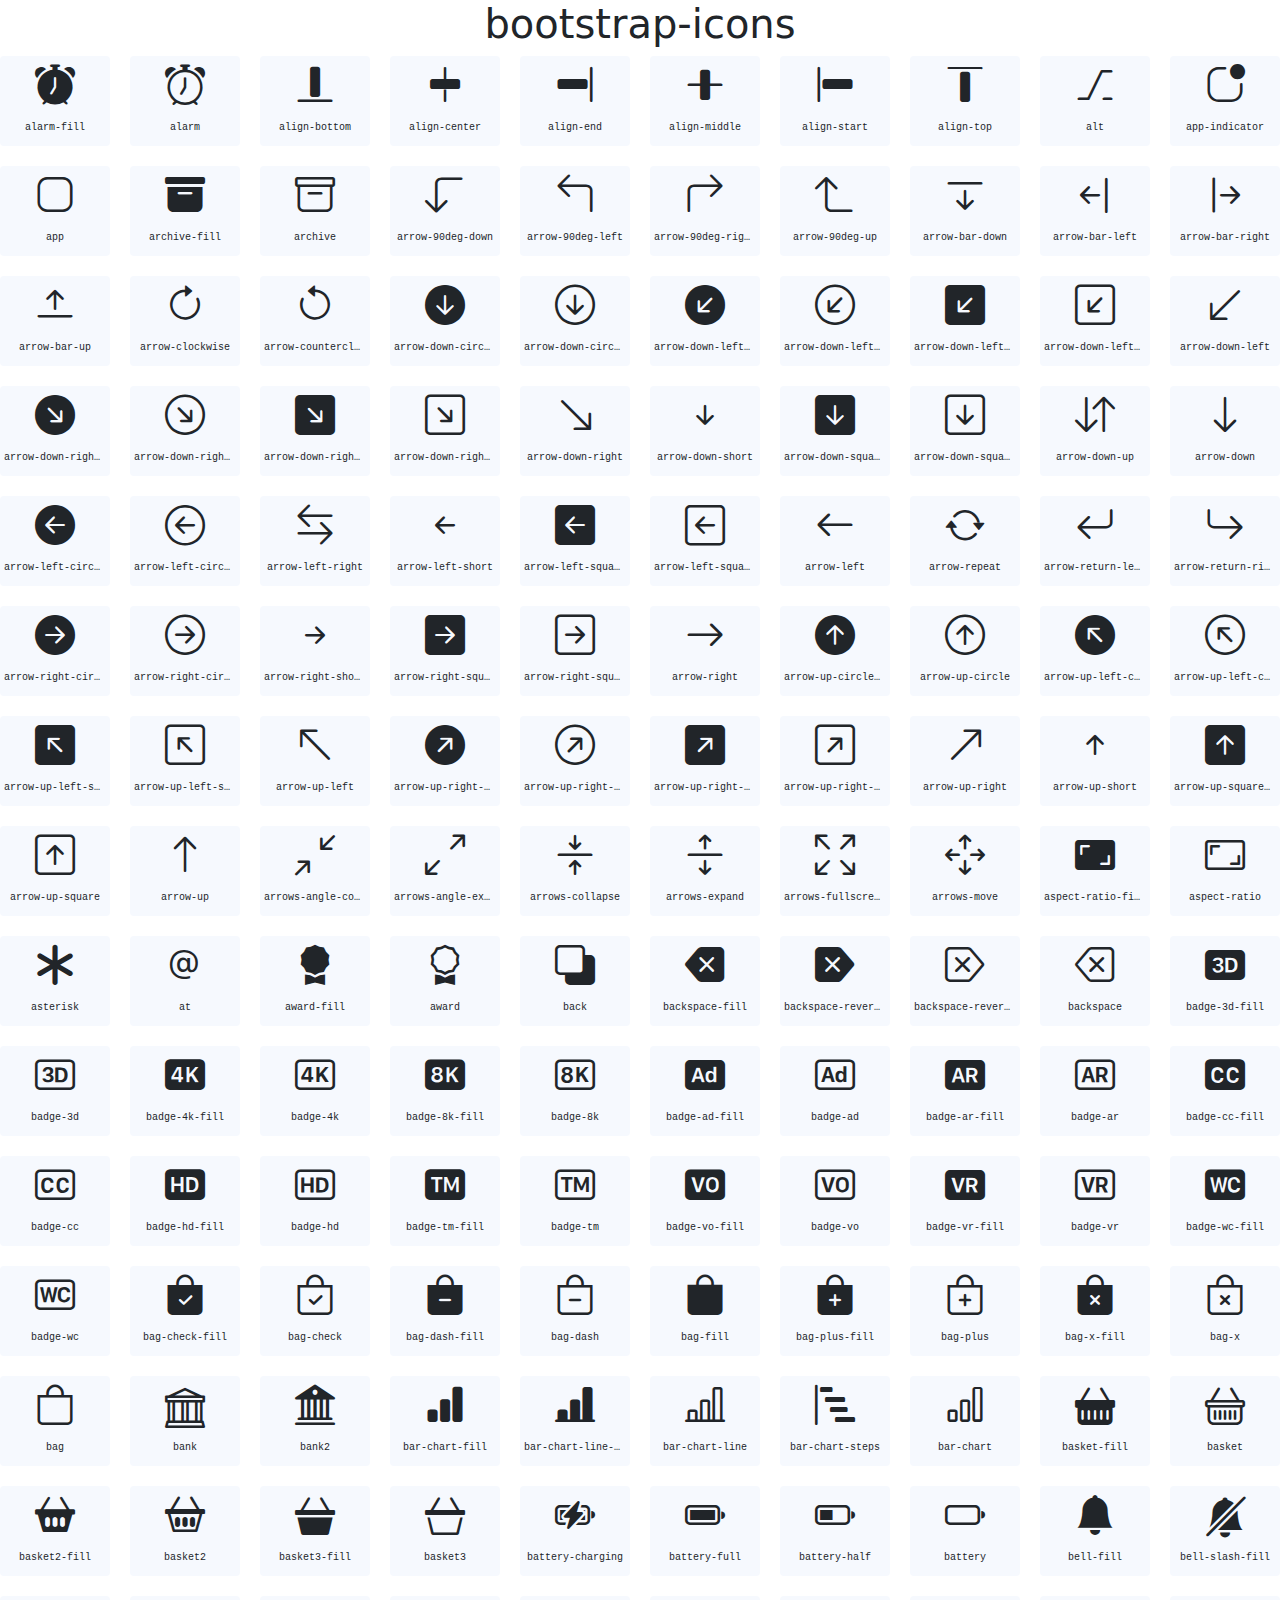
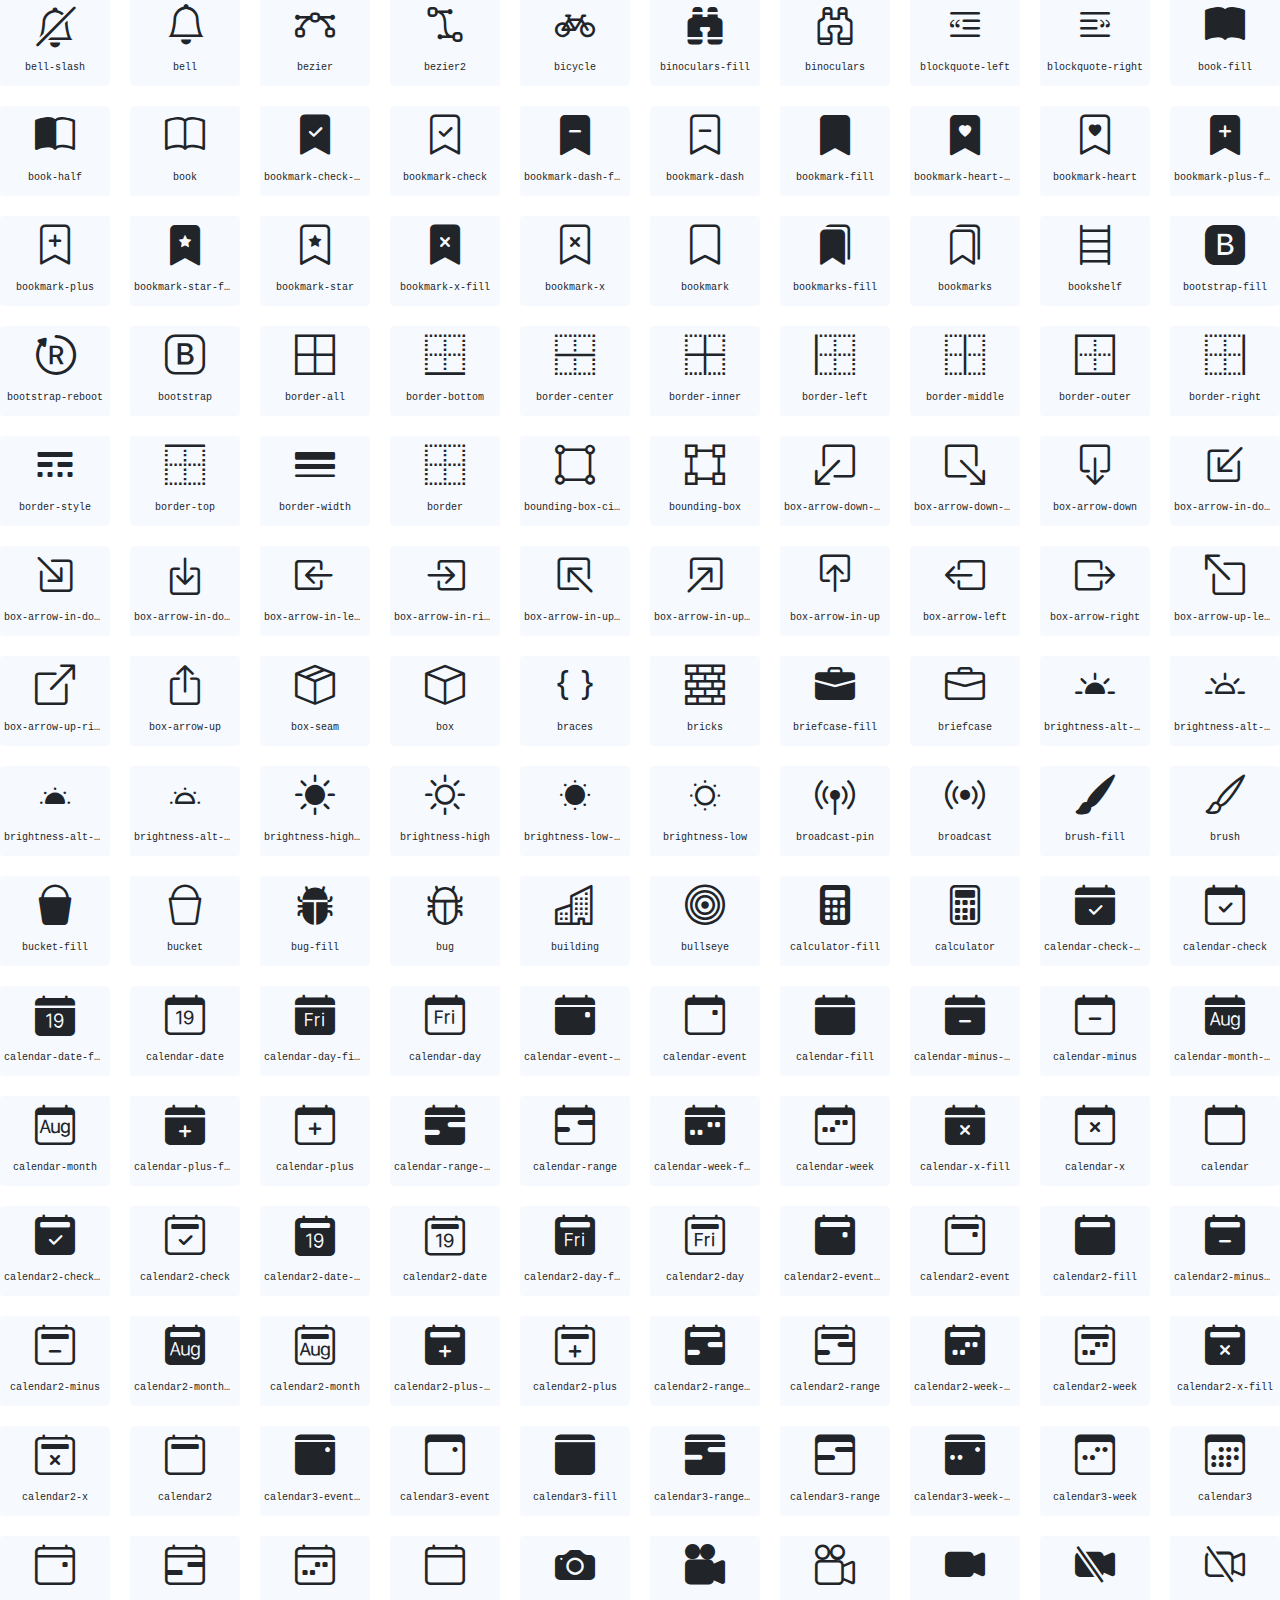
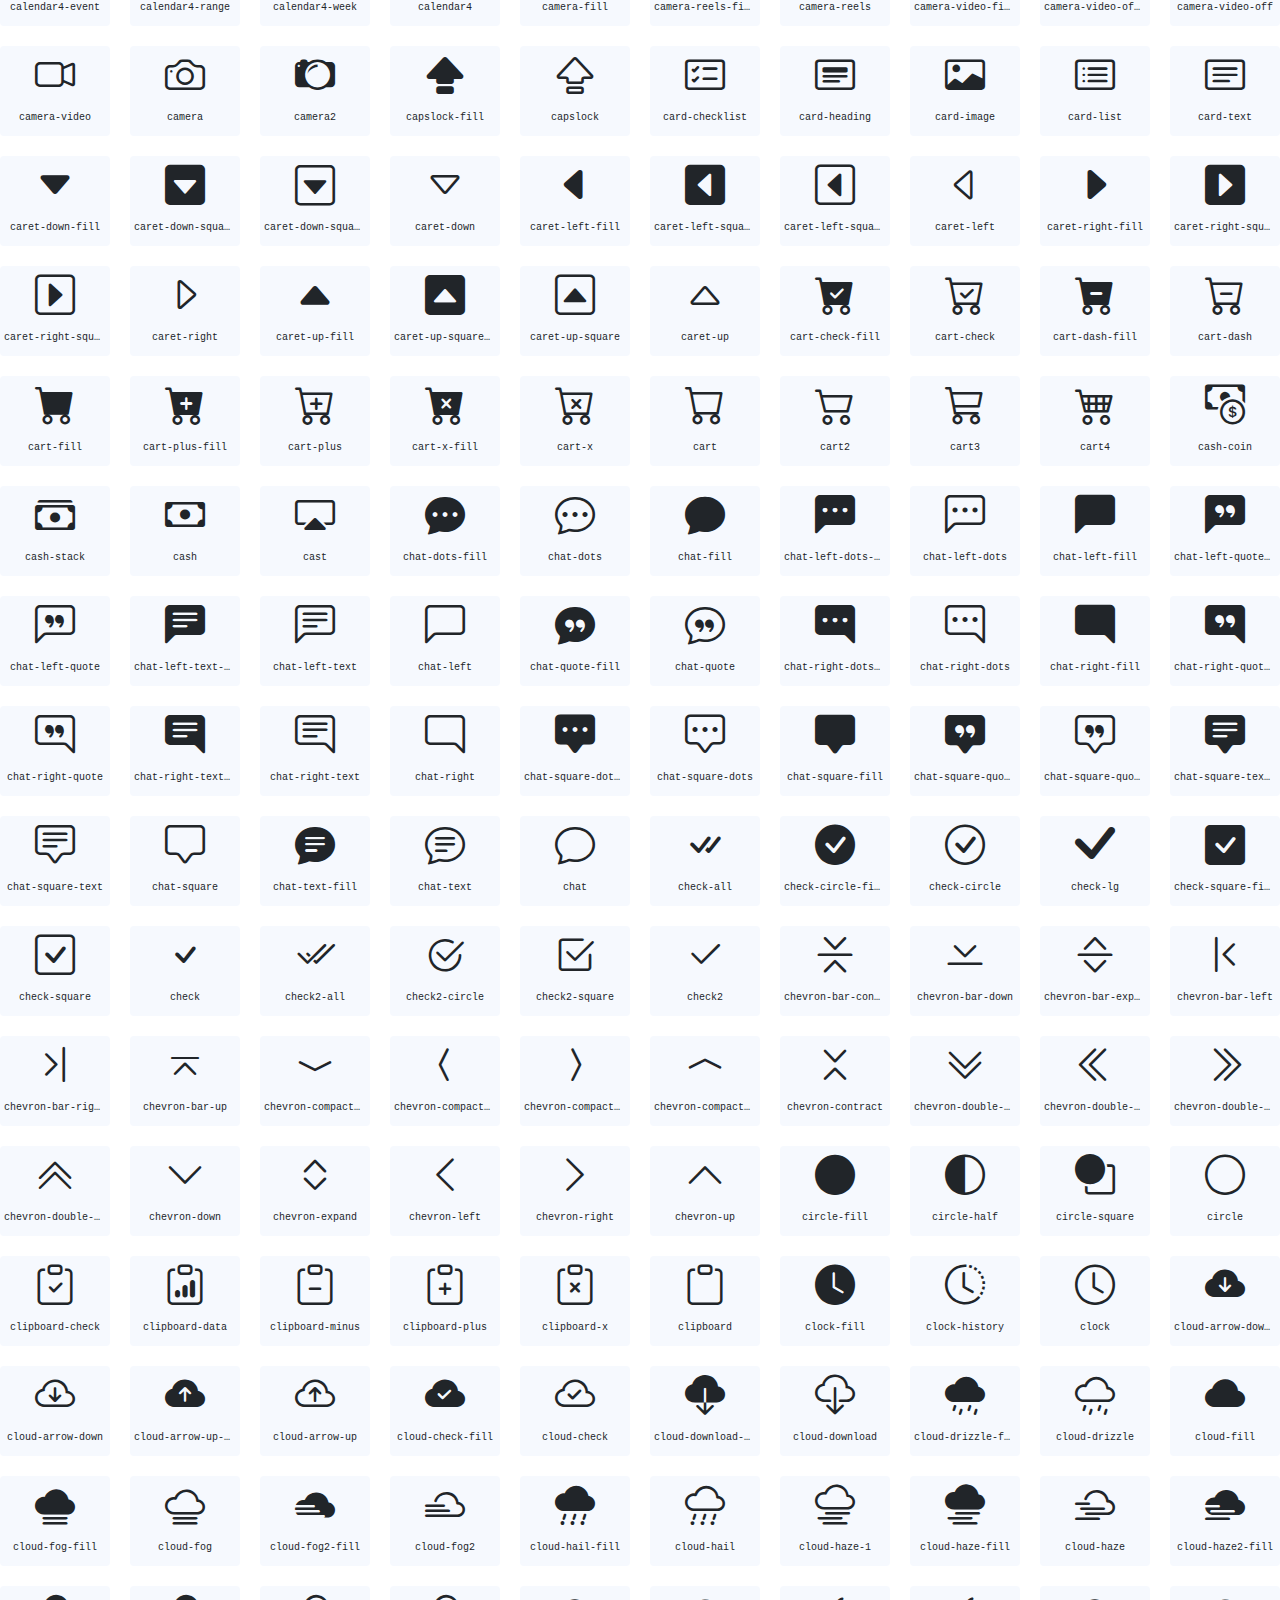
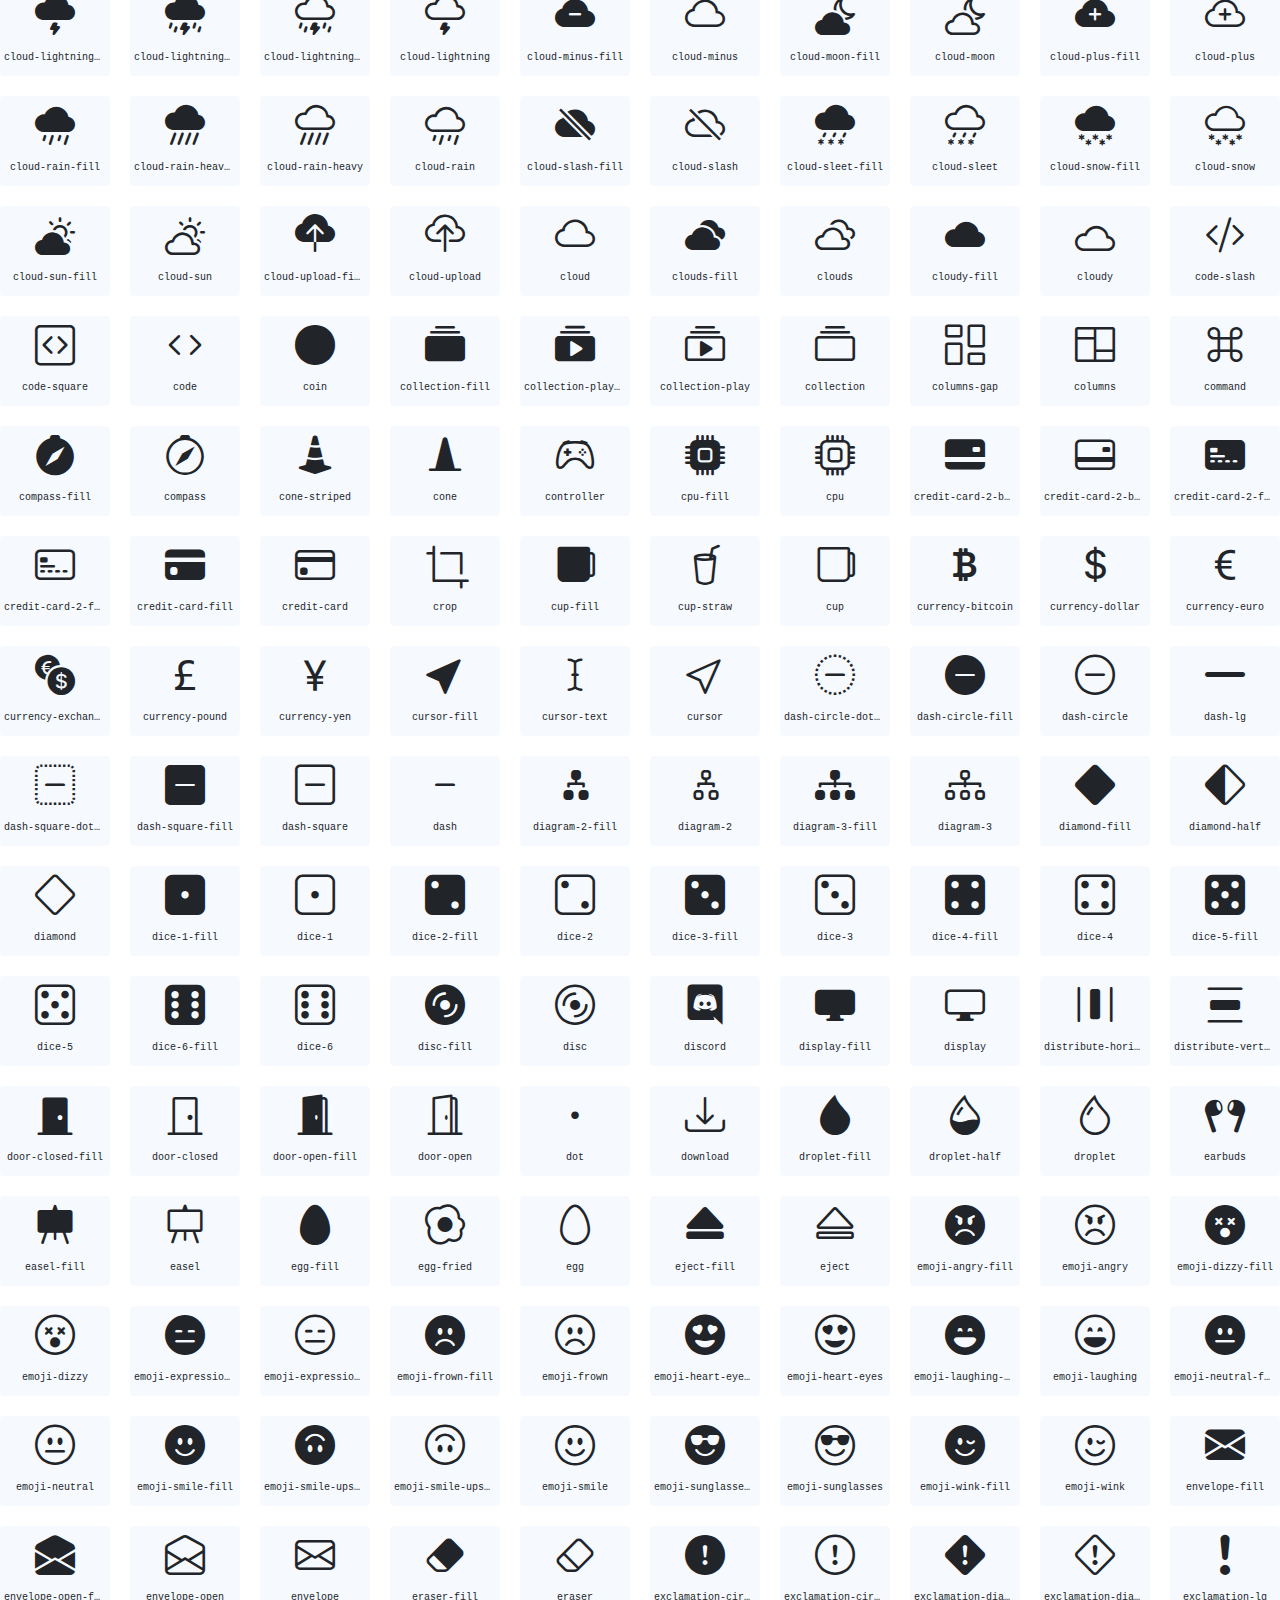
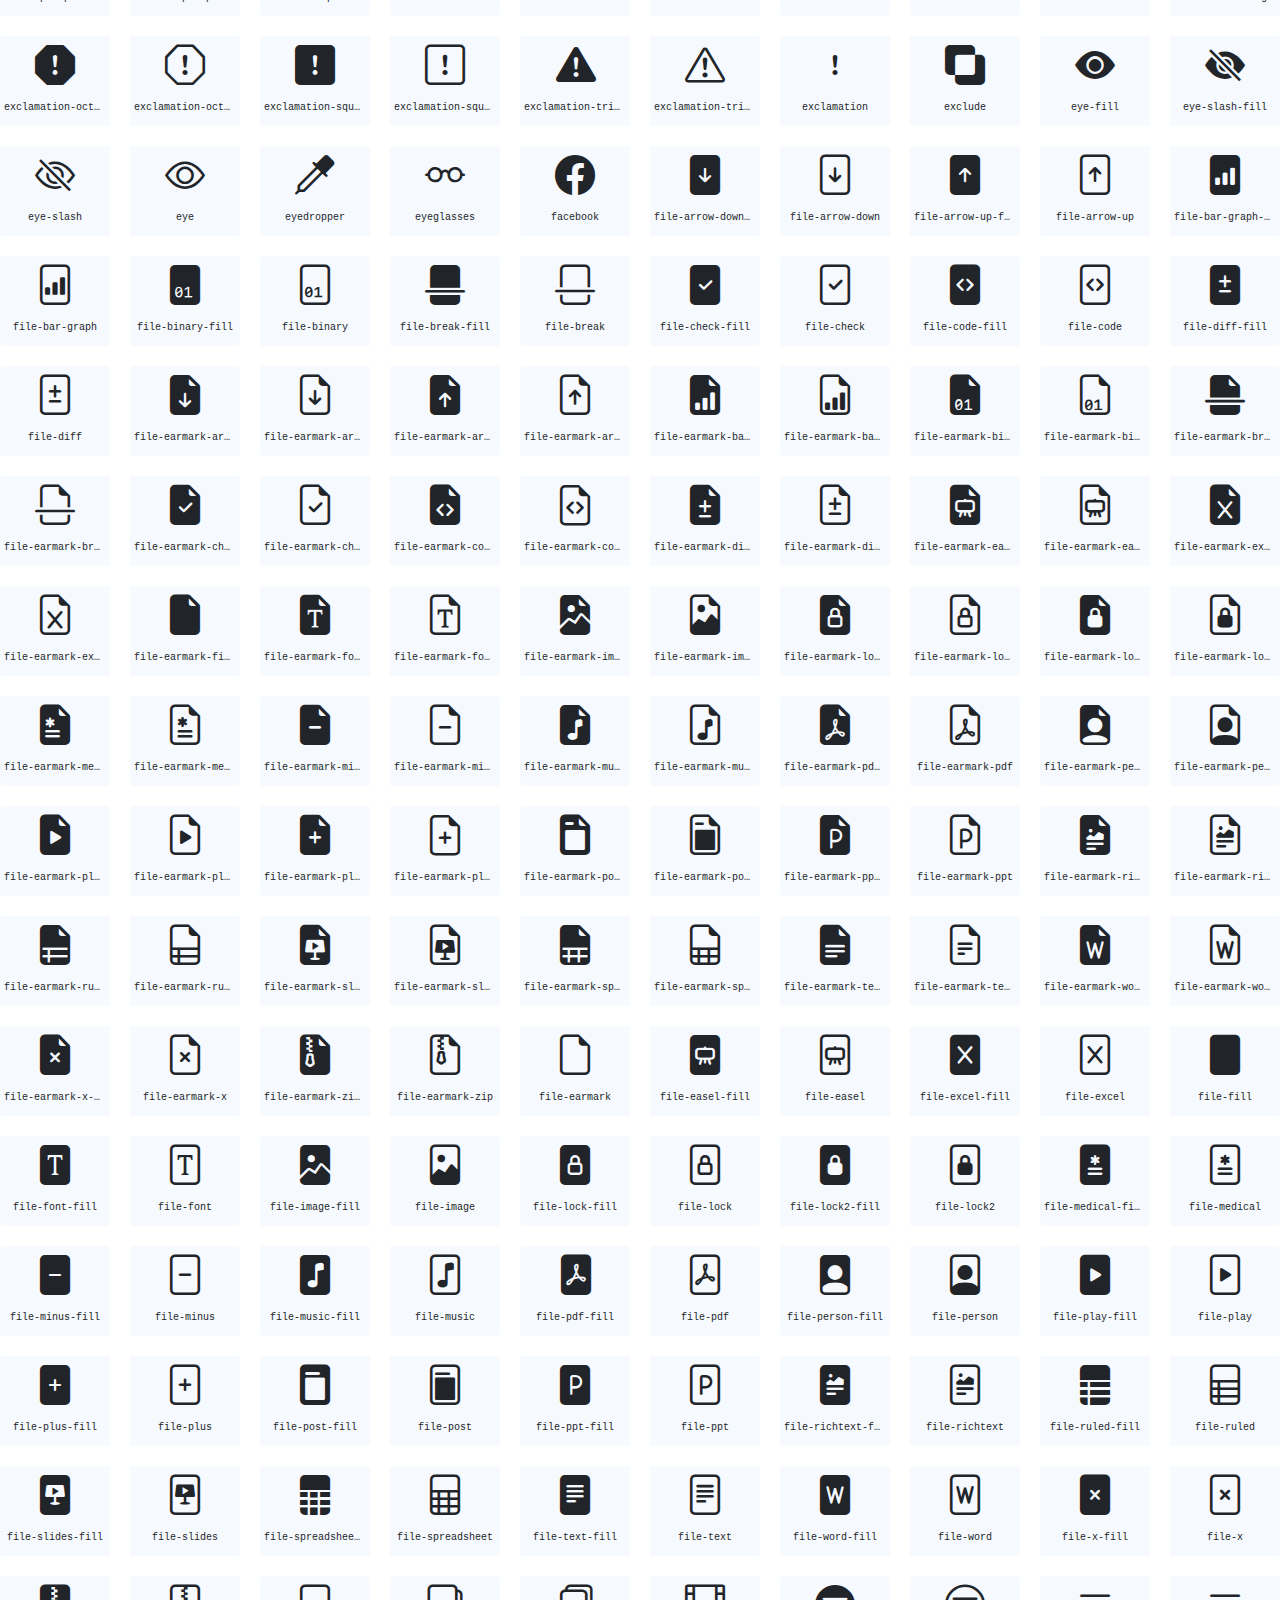
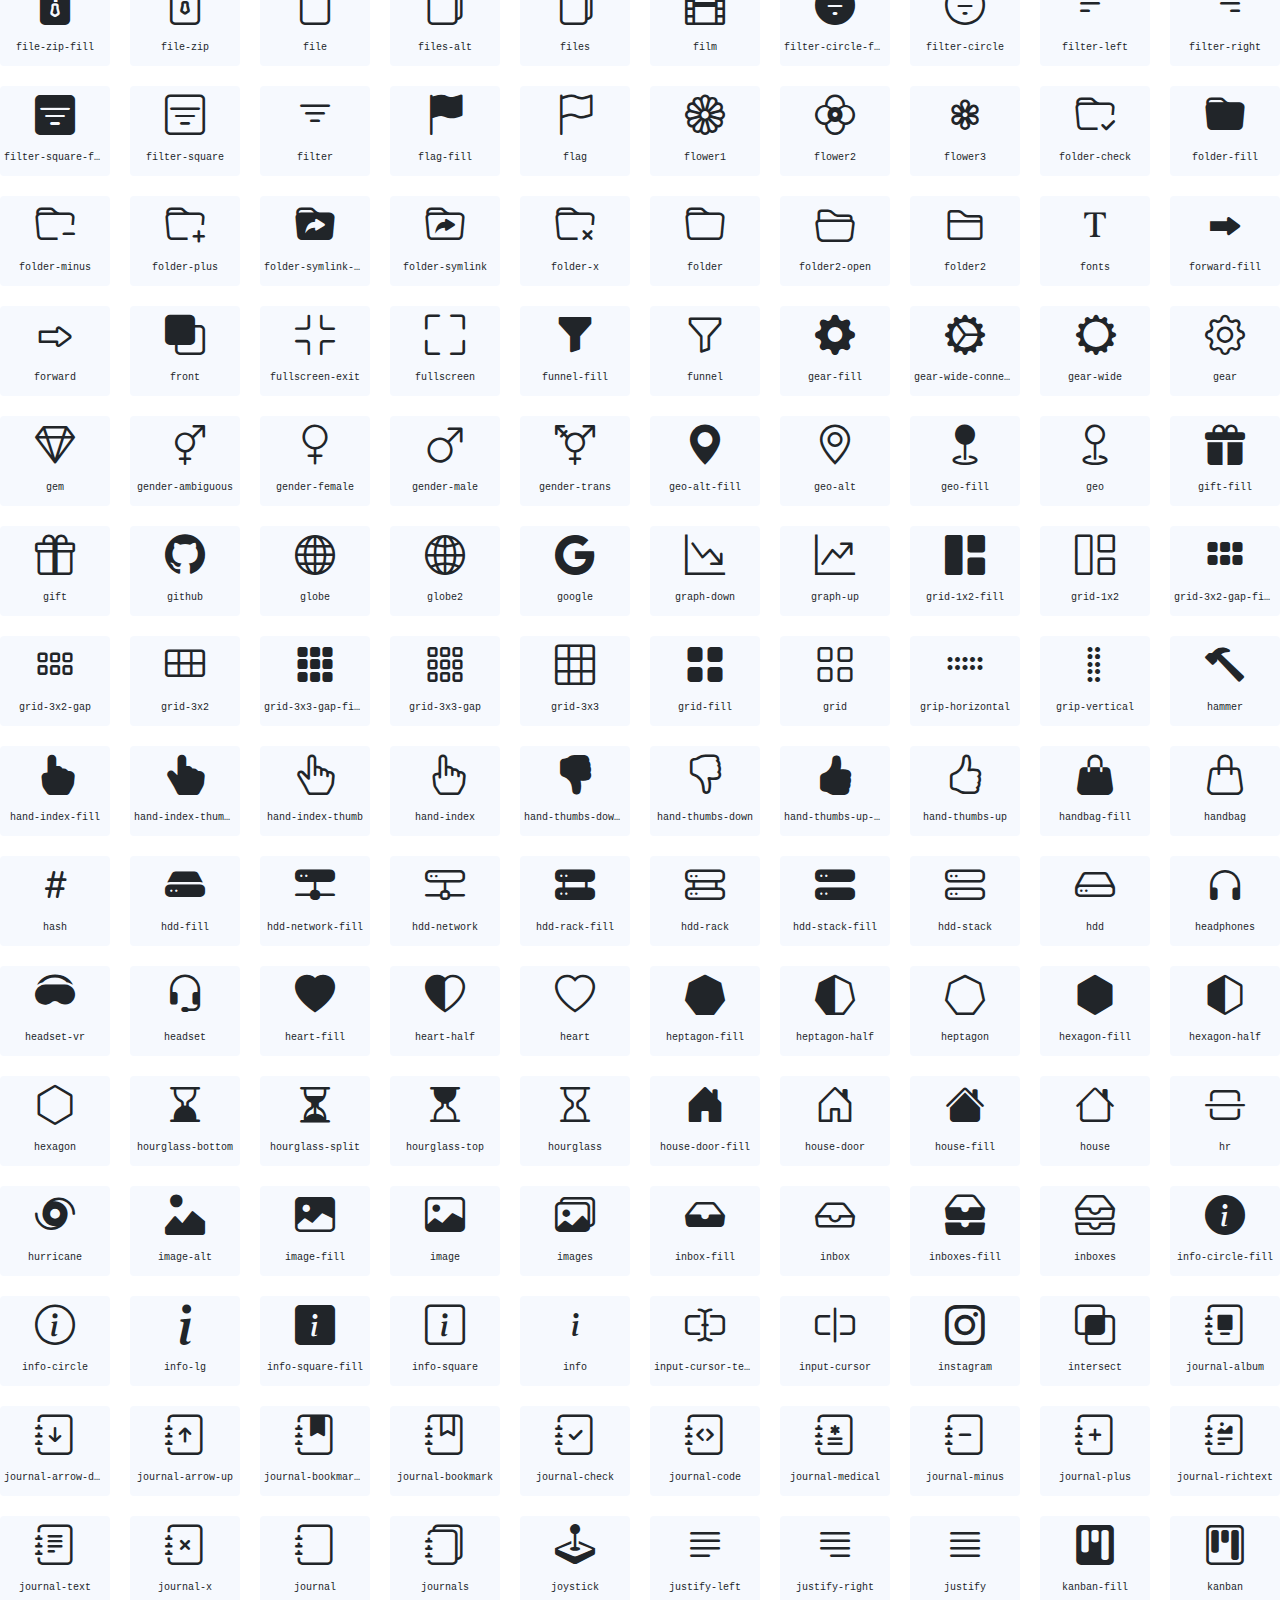
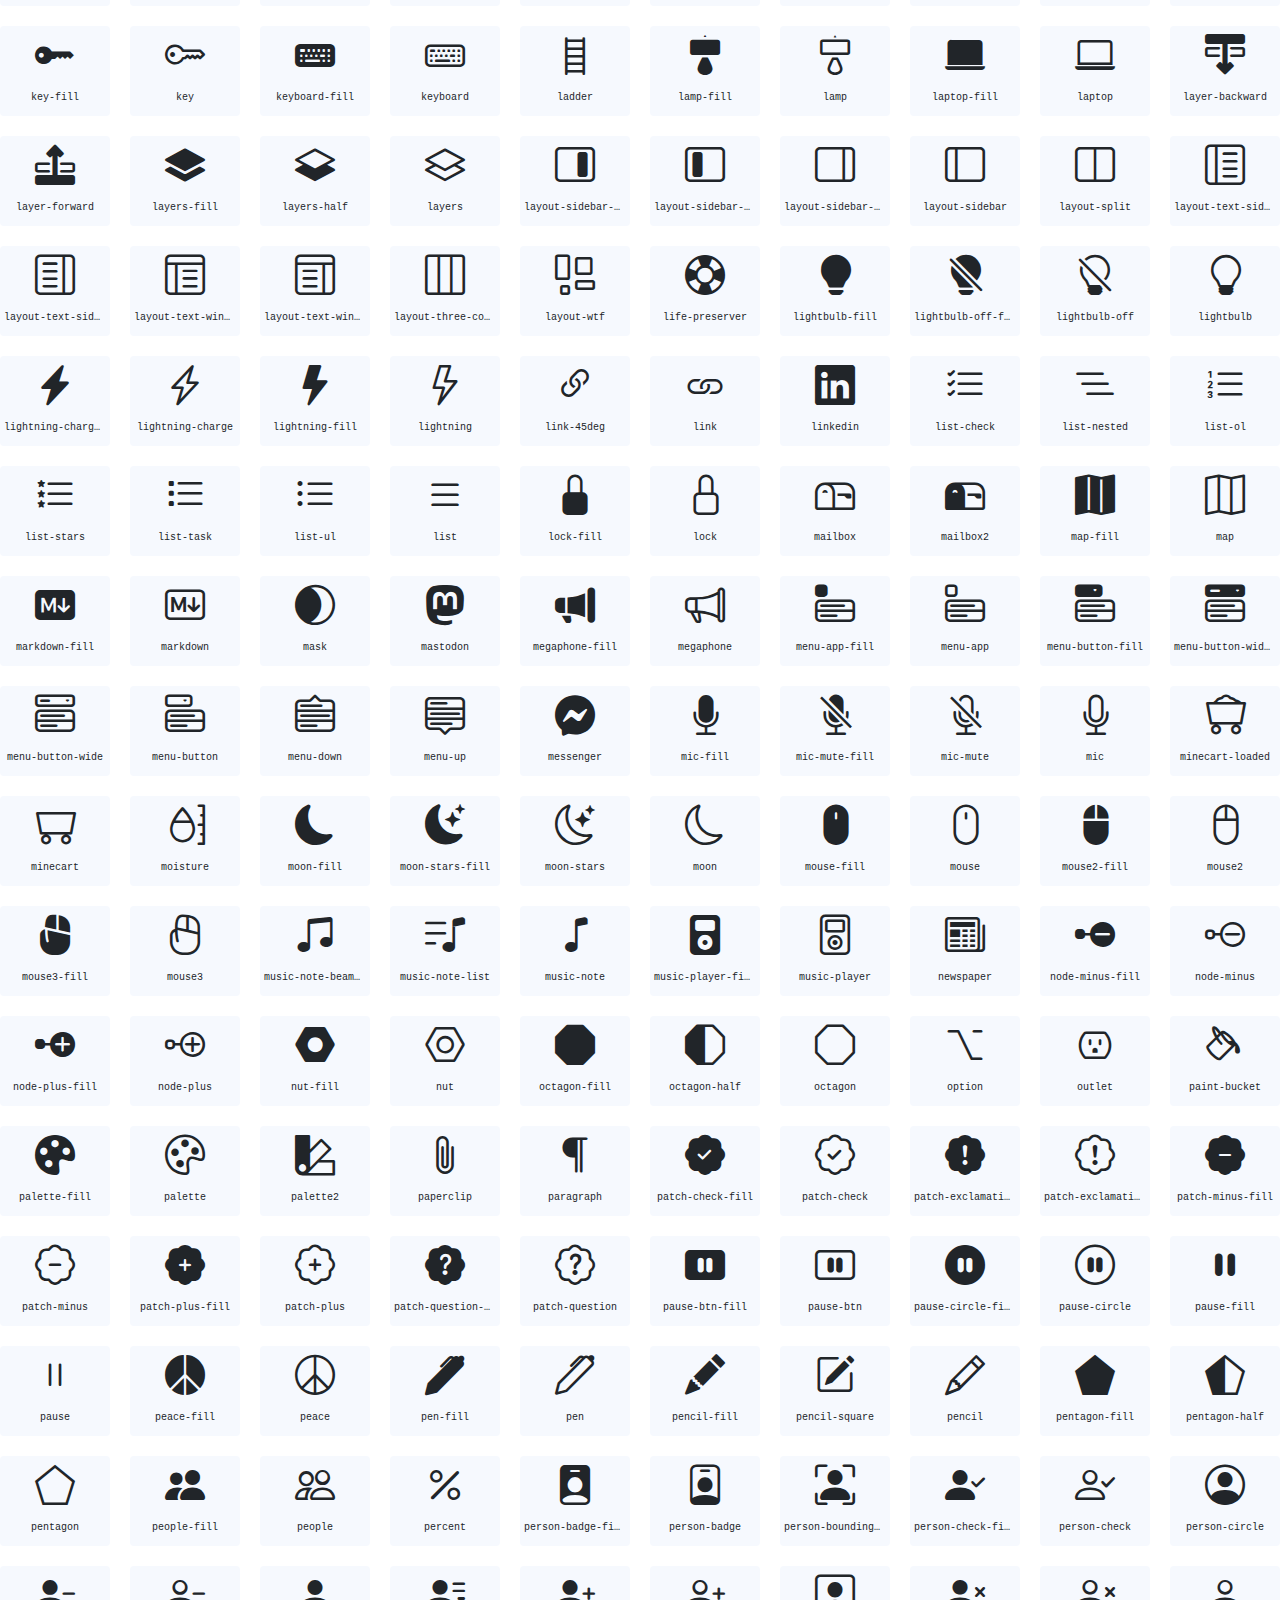
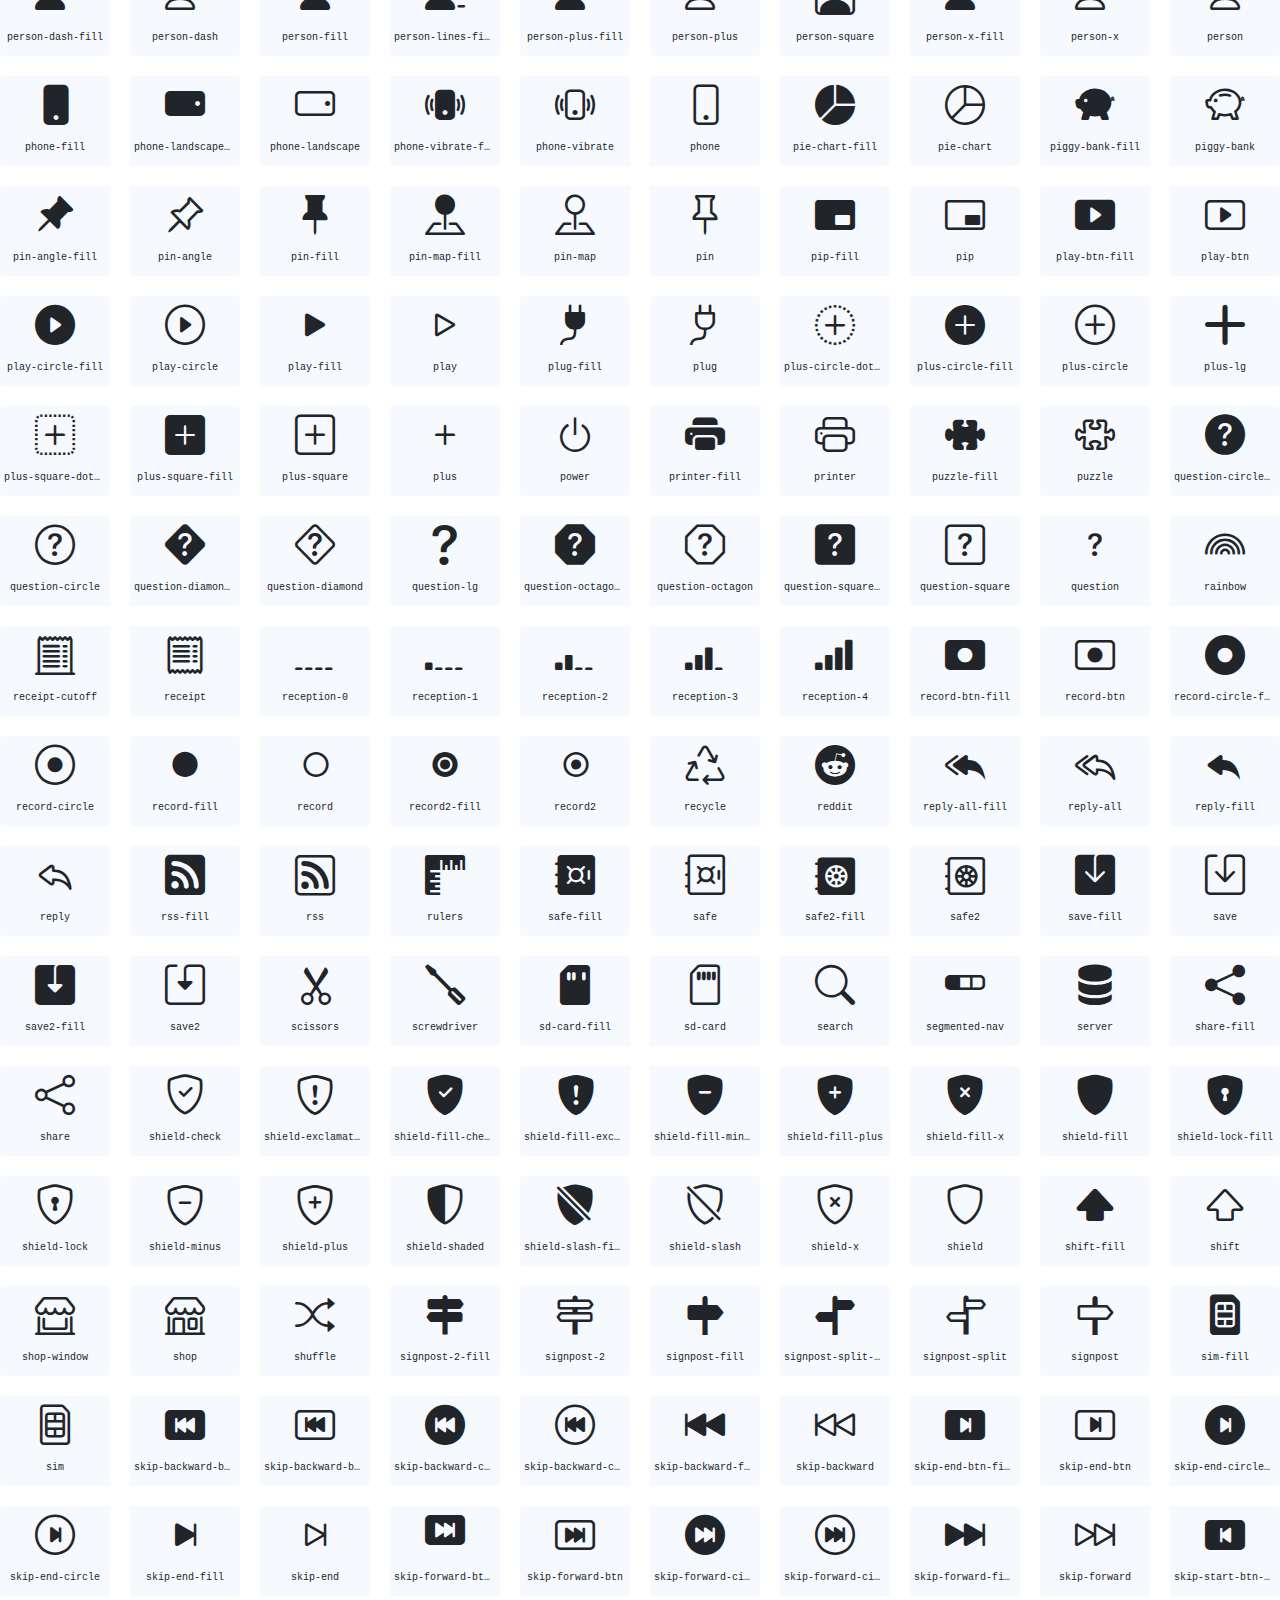
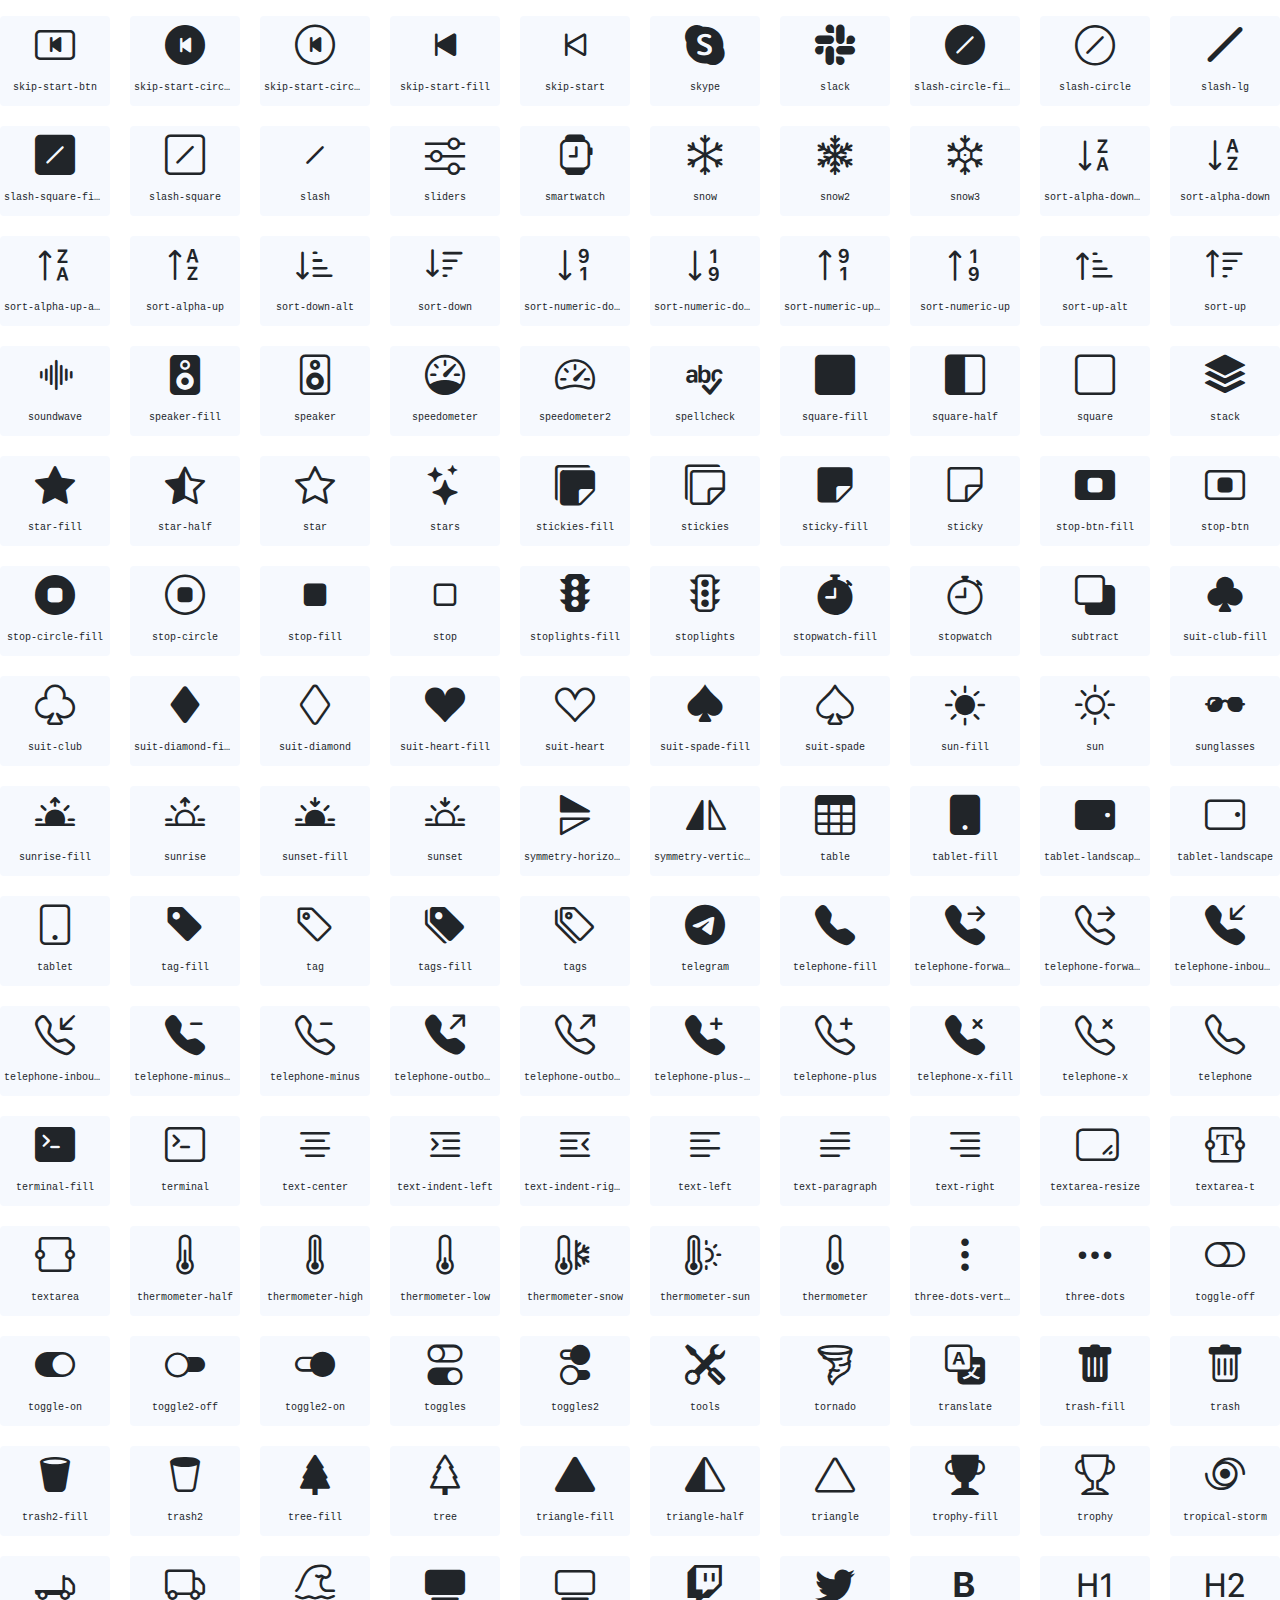
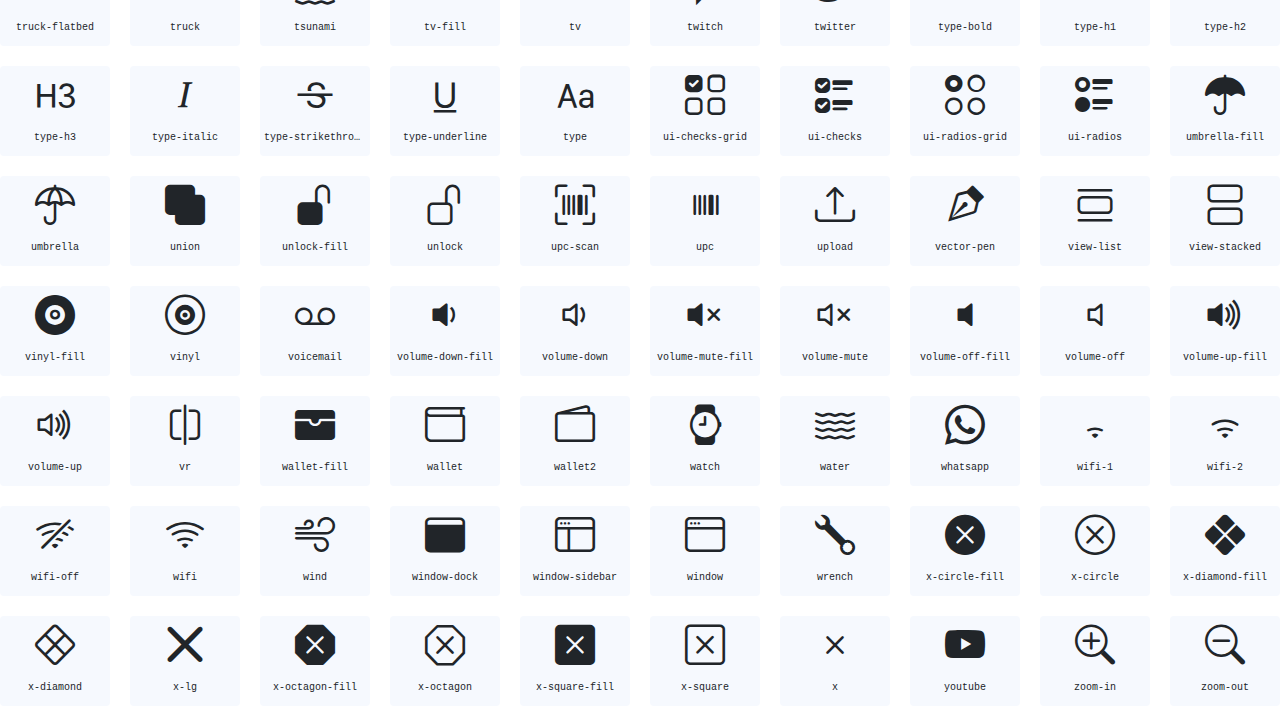
<file: ca/assets/vendor/bootstrap-icons/index.html>
<!doctype html>
<html lang="en">
<head>
  <meta charset="utf-8">
  <title>bootstrap-icons</title>

  <style>
    .icons {
      display: grid;
      max-width: 100%;
      grid-template-columns: repeat(auto-fit, minmax(100px, 1fr) );
      gap: 1.25rem;
    }
    .icon {
      background-color: var(--bs-light);
      border-radius: .25rem;
    }
    .bi {
      margin: .25rem;
      font-size: 2.5rem;
    }
    .label {
      font-family: var(--bs-font-monospace);
    }
    .label {
      display: inline-block;
      width: 100%;
      overflow: hidden;
      padding: .25rem;
      font-size: .625rem;
      text-overflow: ellipsis;
      white-space: nowrap;
    }
  </style>

  <link rel="stylesheet" href="/assets/css/bootstrap.min.css">
  <link rel="stylesheet" href="bootstrap-icons.css">
</head>
<body class="text-center">

  <h1>bootstrap-icons</h1>

  <div class="icons">
    <div class="icon">
      <i class="bi bi-alarm-fill"></i>
      <div class="label">alarm-fill</div>
    </div>
    <div class="icon">
      <i class="bi bi-alarm"></i>
      <div class="label">alarm</div>
    </div>
    <div class="icon">
      <i class="bi bi-align-bottom"></i>
      <div class="label">align-bottom</div>
    </div>
    <div class="icon">
      <i class="bi bi-align-center"></i>
      <div class="label">align-center</div>
    </div>
    <div class="icon">
      <i class="bi bi-align-end"></i>
      <div class="label">align-end</div>
    </div>
    <div class="icon">
      <i class="bi bi-align-middle"></i>
      <div class="label">align-middle</div>
    </div>
    <div class="icon">
      <i class="bi bi-align-start"></i>
      <div class="label">align-start</div>
    </div>
    <div class="icon">
      <i class="bi bi-align-top"></i>
      <div class="label">align-top</div>
    </div>
    <div class="icon">
      <i class="bi bi-alt"></i>
      <div class="label">alt</div>
    </div>
    <div class="icon">
      <i class="bi bi-app-indicator"></i>
      <div class="label">app-indicator</div>
    </div>
    <div class="icon">
      <i class="bi bi-app"></i>
      <div class="label">app</div>
    </div>
    <div class="icon">
      <i class="bi bi-archive-fill"></i>
      <div class="label">archive-fill</div>
    </div>
    <div class="icon">
      <i class="bi bi-archive"></i>
      <div class="label">archive</div>
    </div>
    <div class="icon">
      <i class="bi bi-arrow-90deg-down"></i>
      <div class="label">arrow-90deg-down</div>
    </div>
    <div class="icon">
      <i class="bi bi-arrow-90deg-left"></i>
      <div class="label">arrow-90deg-left</div>
    </div>
    <div class="icon">
      <i class="bi bi-arrow-90deg-right"></i>
      <div class="label">arrow-90deg-right</div>
    </div>
    <div class="icon">
      <i class="bi bi-arrow-90deg-up"></i>
      <div class="label">arrow-90deg-up</div>
    </div>
    <div class="icon">
      <i class="bi bi-arrow-bar-down"></i>
      <div class="label">arrow-bar-down</div>
    </div>
    <div class="icon">
      <i class="bi bi-arrow-bar-left"></i>
      <div class="label">arrow-bar-left</div>
    </div>
    <div class="icon">
      <i class="bi bi-arrow-bar-right"></i>
      <div class="label">arrow-bar-right</div>
    </div>
    <div class="icon">
      <i class="bi bi-arrow-bar-up"></i>
      <div class="label">arrow-bar-up</div>
    </div>
    <div class="icon">
      <i class="bi bi-arrow-clockwise"></i>
      <div class="label">arrow-clockwise</div>
    </div>
    <div class="icon">
      <i class="bi bi-arrow-counterclockwise"></i>
      <div class="label">arrow-counterclockwise</div>
    </div>
    <div class="icon">
      <i class="bi bi-arrow-down-circle-fill"></i>
      <div class="label">arrow-down-circle-fill</div>
    </div>
    <div class="icon">
      <i class="bi bi-arrow-down-circle"></i>
      <div class="label">arrow-down-circle</div>
    </div>
    <div class="icon">
      <i class="bi bi-arrow-down-left-circle-fill"></i>
      <div class="label">arrow-down-left-circle-fill</div>
    </div>
    <div class="icon">
      <i class="bi bi-arrow-down-left-circle"></i>
      <div class="label">arrow-down-left-circle</div>
    </div>
    <div class="icon">
      <i class="bi bi-arrow-down-left-square-fill"></i>
      <div class="label">arrow-down-left-square-fill</div>
    </div>
    <div class="icon">
      <i class="bi bi-arrow-down-left-square"></i>
      <div class="label">arrow-down-left-square</div>
    </div>
    <div class="icon">
      <i class="bi bi-arrow-down-left"></i>
      <div class="label">arrow-down-left</div>
    </div>
    <div class="icon">
      <i class="bi bi-arrow-down-right-circle-fill"></i>
      <div class="label">arrow-down-right-circle-fill</div>
    </div>
    <div class="icon">
      <i class="bi bi-arrow-down-right-circle"></i>
      <div class="label">arrow-down-right-circle</div>
    </div>
    <div class="icon">
      <i class="bi bi-arrow-down-right-square-fill"></i>
      <div class="label">arrow-down-right-square-fill</div>
    </div>
    <div class="icon">
      <i class="bi bi-arrow-down-right-square"></i>
      <div class="label">arrow-down-right-square</div>
    </div>
    <div class="icon">
      <i class="bi bi-arrow-down-right"></i>
      <div class="label">arrow-down-right</div>
    </div>
    <div class="icon">
      <i class="bi bi-arrow-down-short"></i>
      <div class="label">arrow-down-short</div>
    </div>
    <div class="icon">
      <i class="bi bi-arrow-down-square-fill"></i>
      <div class="label">arrow-down-square-fill</div>
    </div>
    <div class="icon">
      <i class="bi bi-arrow-down-square"></i>
      <div class="label">arrow-down-square</div>
    </div>
    <div class="icon">
      <i class="bi bi-arrow-down-up"></i>
      <div class="label">arrow-down-up</div>
    </div>
    <div class="icon">
      <i class="bi bi-arrow-down"></i>
      <div class="label">arrow-down</div>
    </div>
    <div class="icon">
      <i class="bi bi-arrow-left-circle-fill"></i>
      <div class="label">arrow-left-circle-fill</div>
    </div>
    <div class="icon">
      <i class="bi bi-arrow-left-circle"></i>
      <div class="label">arrow-left-circle</div>
    </div>
    <div class="icon">
      <i class="bi bi-arrow-left-right"></i>
      <div class="label">arrow-left-right</div>
    </div>
    <div class="icon">
      <i class="bi bi-arrow-left-short"></i>
      <div class="label">arrow-left-short</div>
    </div>
    <div class="icon">
      <i class="bi bi-arrow-left-square-fill"></i>
      <div class="label">arrow-left-square-fill</div>
    </div>
    <div class="icon">
      <i class="bi bi-arrow-left-square"></i>
      <div class="label">arrow-left-square</div>
    </div>
    <div class="icon">
      <i class="bi bi-arrow-left"></i>
      <div class="label">arrow-left</div>
    </div>
    <div class="icon">
      <i class="bi bi-arrow-repeat"></i>
      <div class="label">arrow-repeat</div>
    </div>
    <div class="icon">
      <i class="bi bi-arrow-return-left"></i>
      <div class="label">arrow-return-left</div>
    </div>
    <div class="icon">
      <i class="bi bi-arrow-return-right"></i>
      <div class="label">arrow-return-right</div>
    </div>
    <div class="icon">
      <i class="bi bi-arrow-right-circle-fill"></i>
      <div class="label">arrow-right-circle-fill</div>
    </div>
    <div class="icon">
      <i class="bi bi-arrow-right-circle"></i>
      <div class="label">arrow-right-circle</div>
    </div>
    <div class="icon">
      <i class="bi bi-arrow-right-short"></i>
      <div class="label">arrow-right-short</div>
    </div>
    <div class="icon">
      <i class="bi bi-arrow-right-square-fill"></i>
      <div class="label">arrow-right-square-fill</div>
    </div>
    <div class="icon">
      <i class="bi bi-arrow-right-square"></i>
      <div class="label">arrow-right-square</div>
    </div>
    <div class="icon">
      <i class="bi bi-arrow-right"></i>
      <div class="label">arrow-right</div>
    </div>
    <div class="icon">
      <i class="bi bi-arrow-up-circle-fill"></i>
      <div class="label">arrow-up-circle-fill</div>
    </div>
    <div class="icon">
      <i class="bi bi-arrow-up-circle"></i>
      <div class="label">arrow-up-circle</div>
    </div>
    <div class="icon">
      <i class="bi bi-arrow-up-left-circle-fill"></i>
      <div class="label">arrow-up-left-circle-fill</div>
    </div>
    <div class="icon">
      <i class="bi bi-arrow-up-left-circle"></i>
      <div class="label">arrow-up-left-circle</div>
    </div>
    <div class="icon">
      <i class="bi bi-arrow-up-left-square-fill"></i>
      <div class="label">arrow-up-left-square-fill</div>
    </div>
    <div class="icon">
      <i class="bi bi-arrow-up-left-square"></i>
      <div class="label">arrow-up-left-square</div>
    </div>
    <div class="icon">
      <i class="bi bi-arrow-up-left"></i>
      <div class="label">arrow-up-left</div>
    </div>
    <div class="icon">
      <i class="bi bi-arrow-up-right-circle-fill"></i>
      <div class="label">arrow-up-right-circle-fill</div>
    </div>
    <div class="icon">
      <i class="bi bi-arrow-up-right-circle"></i>
      <div class="label">arrow-up-right-circle</div>
    </div>
    <div class="icon">
      <i class="bi bi-arrow-up-right-square-fill"></i>
      <div class="label">arrow-up-right-square-fill</div>
    </div>
    <div class="icon">
      <i class="bi bi-arrow-up-right-square"></i>
      <div class="label">arrow-up-right-square</div>
    </div>
    <div class="icon">
      <i class="bi bi-arrow-up-right"></i>
      <div class="label">arrow-up-right</div>
    </div>
    <div class="icon">
      <i class="bi bi-arrow-up-short"></i>
      <div class="label">arrow-up-short</div>
    </div>
    <div class="icon">
      <i class="bi bi-arrow-up-square-fill"></i>
      <div class="label">arrow-up-square-fill</div>
    </div>
    <div class="icon">
      <i class="bi bi-arrow-up-square"></i>
      <div class="label">arrow-up-square</div>
    </div>
    <div class="icon">
      <i class="bi bi-arrow-up"></i>
      <div class="label">arrow-up</div>
    </div>
    <div class="icon">
      <i class="bi bi-arrows-angle-contract"></i>
      <div class="label">arrows-angle-contract</div>
    </div>
    <div class="icon">
      <i class="bi bi-arrows-angle-expand"></i>
      <div class="label">arrows-angle-expand</div>
    </div>
    <div class="icon">
      <i class="bi bi-arrows-collapse"></i>
      <div class="label">arrows-collapse</div>
    </div>
    <div class="icon">
      <i class="bi bi-arrows-expand"></i>
      <div class="label">arrows-expand</div>
    </div>
    <div class="icon">
      <i class="bi bi-arrows-fullscreen"></i>
      <div class="label">arrows-fullscreen</div>
    </div>
    <div class="icon">
      <i class="bi bi-arrows-move"></i>
      <div class="label">arrows-move</div>
    </div>
    <div class="icon">
      <i class="bi bi-aspect-ratio-fill"></i>
      <div class="label">aspect-ratio-fill</div>
    </div>
    <div class="icon">
      <i class="bi bi-aspect-ratio"></i>
      <div class="label">aspect-ratio</div>
    </div>
    <div class="icon">
      <i class="bi bi-asterisk"></i>
      <div class="label">asterisk</div>
    </div>
    <div class="icon">
      <i class="bi bi-at"></i>
      <div class="label">at</div>
    </div>
    <div class="icon">
      <i class="bi bi-award-fill"></i>
      <div class="label">award-fill</div>
    </div>
    <div class="icon">
      <i class="bi bi-award"></i>
      <div class="label">award</div>
    </div>
    <div class="icon">
      <i class="bi bi-back"></i>
      <div class="label">back</div>
    </div>
    <div class="icon">
      <i class="bi bi-backspace-fill"></i>
      <div class="label">backspace-fill</div>
    </div>
    <div class="icon">
      <i class="bi bi-backspace-reverse-fill"></i>
      <div class="label">backspace-reverse-fill</div>
    </div>
    <div class="icon">
      <i class="bi bi-backspace-reverse"></i>
      <div class="label">backspace-reverse</div>
    </div>
    <div class="icon">
      <i class="bi bi-backspace"></i>
      <div class="label">backspace</div>
    </div>
    <div class="icon">
      <i class="bi bi-badge-3d-fill"></i>
      <div class="label">badge-3d-fill</div>
    </div>
    <div class="icon">
      <i class="bi bi-badge-3d"></i>
      <div class="label">badge-3d</div>
    </div>
    <div class="icon">
      <i class="bi bi-badge-4k-fill"></i>
      <div class="label">badge-4k-fill</div>
    </div>
    <div class="icon">
      <i class="bi bi-badge-4k"></i>
      <div class="label">badge-4k</div>
    </div>
    <div class="icon">
      <i class="bi bi-badge-8k-fill"></i>
      <div class="label">badge-8k-fill</div>
    </div>
    <div class="icon">
      <i class="bi bi-badge-8k"></i>
      <div class="label">badge-8k</div>
    </div>
    <div class="icon">
      <i class="bi bi-badge-ad-fill"></i>
      <div class="label">badge-ad-fill</div>
    </div>
    <div class="icon">
      <i class="bi bi-badge-ad"></i>
      <div class="label">badge-ad</div>
    </div>
    <div class="icon">
      <i class="bi bi-badge-ar-fill"></i>
      <div class="label">badge-ar-fill</div>
    </div>
    <div class="icon">
      <i class="bi bi-badge-ar"></i>
      <div class="label">badge-ar</div>
    </div>
    <div class="icon">
      <i class="bi bi-badge-cc-fill"></i>
      <div class="label">badge-cc-fill</div>
    </div>
    <div class="icon">
      <i class="bi bi-badge-cc"></i>
      <div class="label">badge-cc</div>
    </div>
    <div class="icon">
      <i class="bi bi-badge-hd-fill"></i>
      <div class="label">badge-hd-fill</div>
    </div>
    <div class="icon">
      <i class="bi bi-badge-hd"></i>
      <div class="label">badge-hd</div>
    </div>
    <div class="icon">
      <i class="bi bi-badge-tm-fill"></i>
      <div class="label">badge-tm-fill</div>
    </div>
    <div class="icon">
      <i class="bi bi-badge-tm"></i>
      <div class="label">badge-tm</div>
    </div>
    <div class="icon">
      <i class="bi bi-badge-vo-fill"></i>
      <div class="label">badge-vo-fill</div>
    </div>
    <div class="icon">
      <i class="bi bi-badge-vo"></i>
      <div class="label">badge-vo</div>
    </div>
    <div class="icon">
      <i class="bi bi-badge-vr-fill"></i>
      <div class="label">badge-vr-fill</div>
    </div>
    <div class="icon">
      <i class="bi bi-badge-vr"></i>
      <div class="label">badge-vr</div>
    </div>
    <div class="icon">
      <i class="bi bi-badge-wc-fill"></i>
      <div class="label">badge-wc-fill</div>
    </div>
    <div class="icon">
      <i class="bi bi-badge-wc"></i>
      <div class="label">badge-wc</div>
    </div>
    <div class="icon">
      <i class="bi bi-bag-check-fill"></i>
      <div class="label">bag-check-fill</div>
    </div>
    <div class="icon">
      <i class="bi bi-bag-check"></i>
      <div class="label">bag-check</div>
    </div>
    <div class="icon">
      <i class="bi bi-bag-dash-fill"></i>
      <div class="label">bag-dash-fill</div>
    </div>
    <div class="icon">
      <i class="bi bi-bag-dash"></i>
      <div class="label">bag-dash</div>
    </div>
    <div class="icon">
      <i class="bi bi-bag-fill"></i>
      <div class="label">bag-fill</div>
    </div>
    <div class="icon">
      <i class="bi bi-bag-plus-fill"></i>
      <div class="label">bag-plus-fill</div>
    </div>
    <div class="icon">
      <i class="bi bi-bag-plus"></i>
      <div class="label">bag-plus</div>
    </div>
    <div class="icon">
      <i class="bi bi-bag-x-fill"></i>
      <div class="label">bag-x-fill</div>
    </div>
    <div class="icon">
      <i class="bi bi-bag-x"></i>
      <div class="label">bag-x</div>
    </div>
    <div class="icon">
      <i class="bi bi-bag"></i>
      <div class="label">bag</div>
    </div>
    <div class="icon">
      <i class="bi bi-bank"></i>
      <div class="label">bank</div>
    </div>
    <div class="icon">
      <i class="bi bi-bank2"></i>
      <div class="label">bank2</div>
    </div>
    <div class="icon">
      <i class="bi bi-bar-chart-fill"></i>
      <div class="label">bar-chart-fill</div>
    </div>
    <div class="icon">
      <i class="bi bi-bar-chart-line-fill"></i>
      <div class="label">bar-chart-line-fill</div>
    </div>
    <div class="icon">
      <i class="bi bi-bar-chart-line"></i>
      <div class="label">bar-chart-line</div>
    </div>
    <div class="icon">
      <i class="bi bi-bar-chart-steps"></i>
      <div class="label">bar-chart-steps</div>
    </div>
    <div class="icon">
      <i class="bi bi-bar-chart"></i>
      <div class="label">bar-chart</div>
    </div>
    <div class="icon">
      <i class="bi bi-basket-fill"></i>
      <div class="label">basket-fill</div>
    </div>
    <div class="icon">
      <i class="bi bi-basket"></i>
      <div class="label">basket</div>
    </div>
    <div class="icon">
      <i class="bi bi-basket2-fill"></i>
      <div class="label">basket2-fill</div>
    </div>
    <div class="icon">
      <i class="bi bi-basket2"></i>
      <div class="label">basket2</div>
    </div>
    <div class="icon">
      <i class="bi bi-basket3-fill"></i>
      <div class="label">basket3-fill</div>
    </div>
    <div class="icon">
      <i class="bi bi-basket3"></i>
      <div class="label">basket3</div>
    </div>
    <div class="icon">
      <i class="bi bi-battery-charging"></i>
      <div class="label">battery-charging</div>
    </div>
    <div class="icon">
      <i class="bi bi-battery-full"></i>
      <div class="label">battery-full</div>
    </div>
    <div class="icon">
      <i class="bi bi-battery-half"></i>
      <div class="label">battery-half</div>
    </div>
    <div class="icon">
      <i class="bi bi-battery"></i>
      <div class="label">battery</div>
    </div>
    <div class="icon">
      <i class="bi bi-bell-fill"></i>
      <div class="label">bell-fill</div>
    </div>
    <div class="icon">
      <i class="bi bi-bell-slash-fill"></i>
      <div class="label">bell-slash-fill</div>
    </div>
    <div class="icon">
      <i class="bi bi-bell-slash"></i>
      <div class="label">bell-slash</div>
    </div>
    <div class="icon">
      <i class="bi bi-bell"></i>
      <div class="label">bell</div>
    </div>
    <div class="icon">
      <i class="bi bi-bezier"></i>
      <div class="label">bezier</div>
    </div>
    <div class="icon">
      <i class="bi bi-bezier2"></i>
      <div class="label">bezier2</div>
    </div>
    <div class="icon">
      <i class="bi bi-bicycle"></i>
      <div class="label">bicycle</div>
    </div>
    <div class="icon">
      <i class="bi bi-binoculars-fill"></i>
      <div class="label">binoculars-fill</div>
    </div>
    <div class="icon">
      <i class="bi bi-binoculars"></i>
      <div class="label">binoculars</div>
    </div>
    <div class="icon">
      <i class="bi bi-blockquote-left"></i>
      <div class="label">blockquote-left</div>
    </div>
    <div class="icon">
      <i class="bi bi-blockquote-right"></i>
      <div class="label">blockquote-right</div>
    </div>
    <div class="icon">
      <i class="bi bi-book-fill"></i>
      <div class="label">book-fill</div>
    </div>
    <div class="icon">
      <i class="bi bi-book-half"></i>
      <div class="label">book-half</div>
    </div>
    <div class="icon">
      <i class="bi bi-book"></i>
      <div class="label">book</div>
    </div>
    <div class="icon">
      <i class="bi bi-bookmark-check-fill"></i>
      <div class="label">bookmark-check-fill</div>
    </div>
    <div class="icon">
      <i class="bi bi-bookmark-check"></i>
      <div class="label">bookmark-check</div>
    </div>
    <div class="icon">
      <i class="bi bi-bookmark-dash-fill"></i>
      <div class="label">bookmark-dash-fill</div>
    </div>
    <div class="icon">
      <i class="bi bi-bookmark-dash"></i>
      <div class="label">bookmark-dash</div>
    </div>
    <div class="icon">
      <i class="bi bi-bookmark-fill"></i>
      <div class="label">bookmark-fill</div>
    </div>
    <div class="icon">
      <i class="bi bi-bookmark-heart-fill"></i>
      <div class="label">bookmark-heart-fill</div>
    </div>
    <div class="icon">
      <i class="bi bi-bookmark-heart"></i>
      <div class="label">bookmark-heart</div>
    </div>
    <div class="icon">
      <i class="bi bi-bookmark-plus-fill"></i>
      <div class="label">bookmark-plus-fill</div>
    </div>
    <div class="icon">
      <i class="bi bi-bookmark-plus"></i>
      <div class="label">bookmark-plus</div>
    </div>
    <div class="icon">
      <i class="bi bi-bookmark-star-fill"></i>
      <div class="label">bookmark-star-fill</div>
    </div>
    <div class="icon">
      <i class="bi bi-bookmark-star"></i>
      <div class="label">bookmark-star</div>
    </div>
    <div class="icon">
      <i class="bi bi-bookmark-x-fill"></i>
      <div class="label">bookmark-x-fill</div>
    </div>
    <div class="icon">
      <i class="bi bi-bookmark-x"></i>
      <div class="label">bookmark-x</div>
    </div>
    <div class="icon">
      <i class="bi bi-bookmark"></i>
      <div class="label">bookmark</div>
    </div>
    <div class="icon">
      <i class="bi bi-bookmarks-fill"></i>
      <div class="label">bookmarks-fill</div>
    </div>
    <div class="icon">
      <i class="bi bi-bookmarks"></i>
      <div class="label">bookmarks</div>
    </div>
    <div class="icon">
      <i class="bi bi-bookshelf"></i>
      <div class="label">bookshelf</div>
    </div>
    <div class="icon">
      <i class="bi bi-bootstrap-fill"></i>
      <div class="label">bootstrap-fill</div>
    </div>
    <div class="icon">
      <i class="bi bi-bootstrap-reboot"></i>
      <div class="label">bootstrap-reboot</div>
    </div>
    <div class="icon">
      <i class="bi bi-bootstrap"></i>
      <div class="label">bootstrap</div>
    </div>
    <div class="icon">
      <i class="bi bi-border-all"></i>
      <div class="label">border-all</div>
    </div>
    <div class="icon">
      <i class="bi bi-border-bottom"></i>
      <div class="label">border-bottom</div>
    </div>
    <div class="icon">
      <i class="bi bi-border-center"></i>
      <div class="label">border-center</div>
    </div>
    <div class="icon">
      <i class="bi bi-border-inner"></i>
      <div class="label">border-inner</div>
    </div>
    <div class="icon">
      <i class="bi bi-border-left"></i>
      <div class="label">border-left</div>
    </div>
    <div class="icon">
      <i class="bi bi-border-middle"></i>
      <div class="label">border-middle</div>
    </div>
    <div class="icon">
      <i class="bi bi-border-outer"></i>
      <div class="label">border-outer</div>
    </div>
    <div class="icon">
      <i class="bi bi-border-right"></i>
      <div class="label">border-right</div>
    </div>
    <div class="icon">
      <i class="bi bi-border-style"></i>
      <div class="label">border-style</div>
    </div>
    <div class="icon">
      <i class="bi bi-border-top"></i>
      <div class="label">border-top</div>
    </div>
    <div class="icon">
      <i class="bi bi-border-width"></i>
      <div class="label">border-width</div>
    </div>
    <div class="icon">
      <i class="bi bi-border"></i>
      <div class="label">border</div>
    </div>
    <div class="icon">
      <i class="bi bi-bounding-box-circles"></i>
      <div class="label">bounding-box-circles</div>
    </div>
    <div class="icon">
      <i class="bi bi-bounding-box"></i>
      <div class="label">bounding-box</div>
    </div>
    <div class="icon">
      <i class="bi bi-box-arrow-down-left"></i>
      <div class="label">box-arrow-down-left</div>
    </div>
    <div class="icon">
      <i class="bi bi-box-arrow-down-right"></i>
      <div class="label">box-arrow-down-right</div>
    </div>
    <div class="icon">
      <i class="bi bi-box-arrow-down"></i>
      <div class="label">box-arrow-down</div>
    </div>
    <div class="icon">
      <i class="bi bi-box-arrow-in-down-left"></i>
      <div class="label">box-arrow-in-down-left</div>
    </div>
    <div class="icon">
      <i class="bi bi-box-arrow-in-down-right"></i>
      <div class="label">box-arrow-in-down-right</div>
    </div>
    <div class="icon">
      <i class="bi bi-box-arrow-in-down"></i>
      <div class="label">box-arrow-in-down</div>
    </div>
    <div class="icon">
      <i class="bi bi-box-arrow-in-left"></i>
      <div class="label">box-arrow-in-left</div>
    </div>
    <div class="icon">
      <i class="bi bi-box-arrow-in-right"></i>
      <div class="label">box-arrow-in-right</div>
    </div>
    <div class="icon">
      <i class="bi bi-box-arrow-in-up-left"></i>
      <div class="label">box-arrow-in-up-left</div>
    </div>
    <div class="icon">
      <i class="bi bi-box-arrow-in-up-right"></i>
      <div class="label">box-arrow-in-up-right</div>
    </div>
    <div class="icon">
      <i class="bi bi-box-arrow-in-up"></i>
      <div class="label">box-arrow-in-up</div>
    </div>
    <div class="icon">
      <i class="bi bi-box-arrow-left"></i>
      <div class="label">box-arrow-left</div>
    </div>
    <div class="icon">
      <i class="bi bi-box-arrow-right"></i>
      <div class="label">box-arrow-right</div>
    </div>
    <div class="icon">
      <i class="bi bi-box-arrow-up-left"></i>
      <div class="label">box-arrow-up-left</div>
    </div>
    <div class="icon">
      <i class="bi bi-box-arrow-up-right"></i>
      <div class="label">box-arrow-up-right</div>
    </div>
    <div class="icon">
      <i class="bi bi-box-arrow-up"></i>
      <div class="label">box-arrow-up</div>
    </div>
    <div class="icon">
      <i class="bi bi-box-seam"></i>
      <div class="label">box-seam</div>
    </div>
    <div class="icon">
      <i class="bi bi-box"></i>
      <div class="label">box</div>
    </div>
    <div class="icon">
      <i class="bi bi-braces"></i>
      <div class="label">braces</div>
    </div>
    <div class="icon">
      <i class="bi bi-bricks"></i>
      <div class="label">bricks</div>
    </div>
    <div class="icon">
      <i class="bi bi-briefcase-fill"></i>
      <div class="label">briefcase-fill</div>
    </div>
    <div class="icon">
      <i class="bi bi-briefcase"></i>
      <div class="label">briefcase</div>
    </div>
    <div class="icon">
      <i class="bi bi-brightness-alt-high-fill"></i>
      <div class="label">brightness-alt-high-fill</div>
    </div>
    <div class="icon">
      <i class="bi bi-brightness-alt-high"></i>
      <div class="label">brightness-alt-high</div>
    </div>
    <div class="icon">
      <i class="bi bi-brightness-alt-low-fill"></i>
      <div class="label">brightness-alt-low-fill</div>
    </div>
    <div class="icon">
      <i class="bi bi-brightness-alt-low"></i>
      <div class="label">brightness-alt-low</div>
    </div>
    <div class="icon">
      <i class="bi bi-brightness-high-fill"></i>
      <div class="label">brightness-high-fill</div>
    </div>
    <div class="icon">
      <i class="bi bi-brightness-high"></i>
      <div class="label">brightness-high</div>
    </div>
    <div class="icon">
      <i class="bi bi-brightness-low-fill"></i>
      <div class="label">brightness-low-fill</div>
    </div>
    <div class="icon">
      <i class="bi bi-brightness-low"></i>
      <div class="label">brightness-low</div>
    </div>
    <div class="icon">
      <i class="bi bi-broadcast-pin"></i>
      <div class="label">broadcast-pin</div>
    </div>
    <div class="icon">
      <i class="bi bi-broadcast"></i>
      <div class="label">broadcast</div>
    </div>
    <div class="icon">
      <i class="bi bi-brush-fill"></i>
      <div class="label">brush-fill</div>
    </div>
    <div class="icon">
      <i class="bi bi-brush"></i>
      <div class="label">brush</div>
    </div>
    <div class="icon">
      <i class="bi bi-bucket-fill"></i>
      <div class="label">bucket-fill</div>
    </div>
    <div class="icon">
      <i class="bi bi-bucket"></i>
      <div class="label">bucket</div>
    </div>
    <div class="icon">
      <i class="bi bi-bug-fill"></i>
      <div class="label">bug-fill</div>
    </div>
    <div class="icon">
      <i class="bi bi-bug"></i>
      <div class="label">bug</div>
    </div>
    <div class="icon">
      <i class="bi bi-building"></i>
      <div class="label">building</div>
    </div>
    <div class="icon">
      <i class="bi bi-bullseye"></i>
      <div class="label">bullseye</div>
    </div>
    <div class="icon">
      <i class="bi bi-calculator-fill"></i>
      <div class="label">calculator-fill</div>
    </div>
    <div class="icon">
      <i class="bi bi-calculator"></i>
      <div class="label">calculator</div>
    </div>
    <div class="icon">
      <i class="bi bi-calendar-check-fill"></i>
      <div class="label">calendar-check-fill</div>
    </div>
    <div class="icon">
      <i class="bi bi-calendar-check"></i>
      <div class="label">calendar-check</div>
    </div>
    <div class="icon">
      <i class="bi bi-calendar-date-fill"></i>
      <div class="label">calendar-date-fill</div>
    </div>
    <div class="icon">
      <i class="bi bi-calendar-date"></i>
      <div class="label">calendar-date</div>
    </div>
    <div class="icon">
      <i class="bi bi-calendar-day-fill"></i>
      <div class="label">calendar-day-fill</div>
    </div>
    <div class="icon">
      <i class="bi bi-calendar-day"></i>
      <div class="label">calendar-day</div>
    </div>
    <div class="icon">
      <i class="bi bi-calendar-event-fill"></i>
      <div class="label">calendar-event-fill</div>
    </div>
    <div class="icon">
      <i class="bi bi-calendar-event"></i>
      <div class="label">calendar-event</div>
    </div>
    <div class="icon">
      <i class="bi bi-calendar-fill"></i>
      <div class="label">calendar-fill</div>
    </div>
    <div class="icon">
      <i class="bi bi-calendar-minus-fill"></i>
      <div class="label">calendar-minus-fill</div>
    </div>
    <div class="icon">
      <i class="bi bi-calendar-minus"></i>
      <div class="label">calendar-minus</div>
    </div>
    <div class="icon">
      <i class="bi bi-calendar-month-fill"></i>
      <div class="label">calendar-month-fill</div>
    </div>
    <div class="icon">
      <i class="bi bi-calendar-month"></i>
      <div class="label">calendar-month</div>
    </div>
    <div class="icon">
      <i class="bi bi-calendar-plus-fill"></i>
      <div class="label">calendar-plus-fill</div>
    </div>
    <div class="icon">
      <i class="bi bi-calendar-plus"></i>
      <div class="label">calendar-plus</div>
    </div>
    <div class="icon">
      <i class="bi bi-calendar-range-fill"></i>
      <div class="label">calendar-range-fill</div>
    </div>
    <div class="icon">
      <i class="bi bi-calendar-range"></i>
      <div class="label">calendar-range</div>
    </div>
    <div class="icon">
      <i class="bi bi-calendar-week-fill"></i>
      <div class="label">calendar-week-fill</div>
    </div>
    <div class="icon">
      <i class="bi bi-calendar-week"></i>
      <div class="label">calendar-week</div>
    </div>
    <div class="icon">
      <i class="bi bi-calendar-x-fill"></i>
      <div class="label">calendar-x-fill</div>
    </div>
    <div class="icon">
      <i class="bi bi-calendar-x"></i>
      <div class="label">calendar-x</div>
    </div>
    <div class="icon">
      <i class="bi bi-calendar"></i>
      <div class="label">calendar</div>
    </div>
    <div class="icon">
      <i class="bi bi-calendar2-check-fill"></i>
      <div class="label">calendar2-check-fill</div>
    </div>
    <div class="icon">
      <i class="bi bi-calendar2-check"></i>
      <div class="label">calendar2-check</div>
    </div>
    <div class="icon">
      <i class="bi bi-calendar2-date-fill"></i>
      <div class="label">calendar2-date-fill</div>
    </div>
    <div class="icon">
      <i class="bi bi-calendar2-date"></i>
      <div class="label">calendar2-date</div>
    </div>
    <div class="icon">
      <i class="bi bi-calendar2-day-fill"></i>
      <div class="label">calendar2-day-fill</div>
    </div>
    <div class="icon">
      <i class="bi bi-calendar2-day"></i>
      <div class="label">calendar2-day</div>
    </div>
    <div class="icon">
      <i class="bi bi-calendar2-event-fill"></i>
      <div class="label">calendar2-event-fill</div>
    </div>
    <div class="icon">
      <i class="bi bi-calendar2-event"></i>
      <div class="label">calendar2-event</div>
    </div>
    <div class="icon">
      <i class="bi bi-calendar2-fill"></i>
      <div class="label">calendar2-fill</div>
    </div>
    <div class="icon">
      <i class="bi bi-calendar2-minus-fill"></i>
      <div class="label">calendar2-minus-fill</div>
    </div>
    <div class="icon">
      <i class="bi bi-calendar2-minus"></i>
      <div class="label">calendar2-minus</div>
    </div>
    <div class="icon">
      <i class="bi bi-calendar2-month-fill"></i>
      <div class="label">calendar2-month-fill</div>
    </div>
    <div class="icon">
      <i class="bi bi-calendar2-month"></i>
      <div class="label">calendar2-month</div>
    </div>
    <div class="icon">
      <i class="bi bi-calendar2-plus-fill"></i>
      <div class="label">calendar2-plus-fill</div>
    </div>
    <div class="icon">
      <i class="bi bi-calendar2-plus"></i>
      <div class="label">calendar2-plus</div>
    </div>
    <div class="icon">
      <i class="bi bi-calendar2-range-fill"></i>
      <div class="label">calendar2-range-fill</div>
    </div>
    <div class="icon">
      <i class="bi bi-calendar2-range"></i>
      <div class="label">calendar2-range</div>
    </div>
    <div class="icon">
      <i class="bi bi-calendar2-week-fill"></i>
      <div class="label">calendar2-week-fill</div>
    </div>
    <div class="icon">
      <i class="bi bi-calendar2-week"></i>
      <div class="label">calendar2-week</div>
    </div>
    <div class="icon">
      <i class="bi bi-calendar2-x-fill"></i>
      <div class="label">calendar2-x-fill</div>
    </div>
    <div class="icon">
      <i class="bi bi-calendar2-x"></i>
      <div class="label">calendar2-x</div>
    </div>
    <div class="icon">
      <i class="bi bi-calendar2"></i>
      <div class="label">calendar2</div>
    </div>
    <div class="icon">
      <i class="bi bi-calendar3-event-fill"></i>
      <div class="label">calendar3-event-fill</div>
    </div>
    <div class="icon">
      <i class="bi bi-calendar3-event"></i>
      <div class="label">calendar3-event</div>
    </div>
    <div class="icon">
      <i class="bi bi-calendar3-fill"></i>
      <div class="label">calendar3-fill</div>
    </div>
    <div class="icon">
      <i class="bi bi-calendar3-range-fill"></i>
      <div class="label">calendar3-range-fill</div>
    </div>
    <div class="icon">
      <i class="bi bi-calendar3-range"></i>
      <div class="label">calendar3-range</div>
    </div>
    <div class="icon">
      <i class="bi bi-calendar3-week-fill"></i>
      <div class="label">calendar3-week-fill</div>
    </div>
    <div class="icon">
      <i class="bi bi-calendar3-week"></i>
      <div class="label">calendar3-week</div>
    </div>
    <div class="icon">
      <i class="bi bi-calendar3"></i>
      <div class="label">calendar3</div>
    </div>
    <div class="icon">
      <i class="bi bi-calendar4-event"></i>
      <div class="label">calendar4-event</div>
    </div>
    <div class="icon">
      <i class="bi bi-calendar4-range"></i>
      <div class="label">calendar4-range</div>
    </div>
    <div class="icon">
      <i class="bi bi-calendar4-week"></i>
      <div class="label">calendar4-week</div>
    </div>
    <div class="icon">
      <i class="bi bi-calendar4"></i>
      <div class="label">calendar4</div>
    </div>
    <div class="icon">
      <i class="bi bi-camera-fill"></i>
      <div class="label">camera-fill</div>
    </div>
    <div class="icon">
      <i class="bi bi-camera-reels-fill"></i>
      <div class="label">camera-reels-fill</div>
    </div>
    <div class="icon">
      <i class="bi bi-camera-reels"></i>
      <div class="label">camera-reels</div>
    </div>
    <div class="icon">
      <i class="bi bi-camera-video-fill"></i>
      <div class="label">camera-video-fill</div>
    </div>
    <div class="icon">
      <i class="bi bi-camera-video-off-fill"></i>
      <div class="label">camera-video-off-fill</div>
    </div>
    <div class="icon">
      <i class="bi bi-camera-video-off"></i>
      <div class="label">camera-video-off</div>
    </div>
    <div class="icon">
      <i class="bi bi-camera-video"></i>
      <div class="label">camera-video</div>
    </div>
    <div class="icon">
      <i class="bi bi-camera"></i>
      <div class="label">camera</div>
    </div>
    <div class="icon">
      <i class="bi bi-camera2"></i>
      <div class="label">camera2</div>
    </div>
    <div class="icon">
      <i class="bi bi-capslock-fill"></i>
      <div class="label">capslock-fill</div>
    </div>
    <div class="icon">
      <i class="bi bi-capslock"></i>
      <div class="label">capslock</div>
    </div>
    <div class="icon">
      <i class="bi bi-card-checklist"></i>
      <div class="label">card-checklist</div>
    </div>
    <div class="icon">
      <i class="bi bi-card-heading"></i>
      <div class="label">card-heading</div>
    </div>
    <div class="icon">
      <i class="bi bi-card-image"></i>
      <div class="label">card-image</div>
    </div>
    <div class="icon">
      <i class="bi bi-card-list"></i>
      <div class="label">card-list</div>
    </div>
    <div class="icon">
      <i class="bi bi-card-text"></i>
      <div class="label">card-text</div>
    </div>
    <div class="icon">
      <i class="bi bi-caret-down-fill"></i>
      <div class="label">caret-down-fill</div>
    </div>
    <div class="icon">
      <i class="bi bi-caret-down-square-fill"></i>
      <div class="label">caret-down-square-fill</div>
    </div>
    <div class="icon">
      <i class="bi bi-caret-down-square"></i>
      <div class="label">caret-down-square</div>
    </div>
    <div class="icon">
      <i class="bi bi-caret-down"></i>
      <div class="label">caret-down</div>
    </div>
    <div class="icon">
      <i class="bi bi-caret-left-fill"></i>
      <div class="label">caret-left-fill</div>
    </div>
    <div class="icon">
      <i class="bi bi-caret-left-square-fill"></i>
      <div class="label">caret-left-square-fill</div>
    </div>
    <div class="icon">
      <i class="bi bi-caret-left-square"></i>
      <div class="label">caret-left-square</div>
    </div>
    <div class="icon">
      <i class="bi bi-caret-left"></i>
      <div class="label">caret-left</div>
    </div>
    <div class="icon">
      <i class="bi bi-caret-right-fill"></i>
      <div class="label">caret-right-fill</div>
    </div>
    <div class="icon">
      <i class="bi bi-caret-right-square-fill"></i>
      <div class="label">caret-right-square-fill</div>
    </div>
    <div class="icon">
      <i class="bi bi-caret-right-square"></i>
      <div class="label">caret-right-square</div>
    </div>
    <div class="icon">
      <i class="bi bi-caret-right"></i>
      <div class="label">caret-right</div>
    </div>
    <div class="icon">
      <i class="bi bi-caret-up-fill"></i>
      <div class="label">caret-up-fill</div>
    </div>
    <div class="icon">
      <i class="bi bi-caret-up-square-fill"></i>
      <div class="label">caret-up-square-fill</div>
    </div>
    <div class="icon">
      <i class="bi bi-caret-up-square"></i>
      <div class="label">caret-up-square</div>
    </div>
    <div class="icon">
      <i class="bi bi-caret-up"></i>
      <div class="label">caret-up</div>
    </div>
    <div class="icon">
      <i class="bi bi-cart-check-fill"></i>
      <div class="label">cart-check-fill</div>
    </div>
    <div class="icon">
      <i class="bi bi-cart-check"></i>
      <div class="label">cart-check</div>
    </div>
    <div class="icon">
      <i class="bi bi-cart-dash-fill"></i>
      <div class="label">cart-dash-fill</div>
    </div>
    <div class="icon">
      <i class="bi bi-cart-dash"></i>
      <div class="label">cart-dash</div>
    </div>
    <div class="icon">
      <i class="bi bi-cart-fill"></i>
      <div class="label">cart-fill</div>
    </div>
    <div class="icon">
      <i class="bi bi-cart-plus-fill"></i>
      <div class="label">cart-plus-fill</div>
    </div>
    <div class="icon">
      <i class="bi bi-cart-plus"></i>
      <div class="label">cart-plus</div>
    </div>
    <div class="icon">
      <i class="bi bi-cart-x-fill"></i>
      <div class="label">cart-x-fill</div>
    </div>
    <div class="icon">
      <i class="bi bi-cart-x"></i>
      <div class="label">cart-x</div>
    </div>
    <div class="icon">
      <i class="bi bi-cart"></i>
      <div class="label">cart</div>
    </div>
    <div class="icon">
      <i class="bi bi-cart2"></i>
      <div class="label">cart2</div>
    </div>
    <div class="icon">
      <i class="bi bi-cart3"></i>
      <div class="label">cart3</div>
    </div>
    <div class="icon">
      <i class="bi bi-cart4"></i>
      <div class="label">cart4</div>
    </div>
    <div class="icon">
      <i class="bi bi-cash-coin"></i>
      <div class="label">cash-coin</div>
    </div>
    <div class="icon">
      <i class="bi bi-cash-stack"></i>
      <div class="label">cash-stack</div>
    </div>
    <div class="icon">
      <i class="bi bi-cash"></i>
      <div class="label">cash</div>
    </div>
    <div class="icon">
      <i class="bi bi-cast"></i>
      <div class="label">cast</div>
    </div>
    <div class="icon">
      <i class="bi bi-chat-dots-fill"></i>
      <div class="label">chat-dots-fill</div>
    </div>
    <div class="icon">
      <i class="bi bi-chat-dots"></i>
      <div class="label">chat-dots</div>
    </div>
    <div class="icon">
      <i class="bi bi-chat-fill"></i>
      <div class="label">chat-fill</div>
    </div>
    <div class="icon">
      <i class="bi bi-chat-left-dots-fill"></i>
      <div class="label">chat-left-dots-fill</div>
    </div>
    <div class="icon">
      <i class="bi bi-chat-left-dots"></i>
      <div class="label">chat-left-dots</div>
    </div>
    <div class="icon">
      <i class="bi bi-chat-left-fill"></i>
      <div class="label">chat-left-fill</div>
    </div>
    <div class="icon">
      <i class="bi bi-chat-left-quote-fill"></i>
      <div class="label">chat-left-quote-fill</div>
    </div>
    <div class="icon">
      <i class="bi bi-chat-left-quote"></i>
      <div class="label">chat-left-quote</div>
    </div>
    <div class="icon">
      <i class="bi bi-chat-left-text-fill"></i>
      <div class="label">chat-left-text-fill</div>
    </div>
    <div class="icon">
      <i class="bi bi-chat-left-text"></i>
      <div class="label">chat-left-text</div>
    </div>
    <div class="icon">
      <i class="bi bi-chat-left"></i>
      <div class="label">chat-left</div>
    </div>
    <div class="icon">
      <i class="bi bi-chat-quote-fill"></i>
      <div class="label">chat-quote-fill</div>
    </div>
    <div class="icon">
      <i class="bi bi-chat-quote"></i>
      <div class="label">chat-quote</div>
    </div>
    <div class="icon">
      <i class="bi bi-chat-right-dots-fill"></i>
      <div class="label">chat-right-dots-fill</div>
    </div>
    <div class="icon">
      <i class="bi bi-chat-right-dots"></i>
      <div class="label">chat-right-dots</div>
    </div>
    <div class="icon">
      <i class="bi bi-chat-right-fill"></i>
      <div class="label">chat-right-fill</div>
    </div>
    <div class="icon">
      <i class="bi bi-chat-right-quote-fill"></i>
      <div class="label">chat-right-quote-fill</div>
    </div>
    <div class="icon">
      <i class="bi bi-chat-right-quote"></i>
      <div class="label">chat-right-quote</div>
    </div>
    <div class="icon">
      <i class="bi bi-chat-right-text-fill"></i>
      <div class="label">chat-right-text-fill</div>
    </div>
    <div class="icon">
      <i class="bi bi-chat-right-text"></i>
      <div class="label">chat-right-text</div>
    </div>
    <div class="icon">
      <i class="bi bi-chat-right"></i>
      <div class="label">chat-right</div>
    </div>
    <div class="icon">
      <i class="bi bi-chat-square-dots-fill"></i>
      <div class="label">chat-square-dots-fill</div>
    </div>
    <div class="icon">
      <i class="bi bi-chat-square-dots"></i>
      <div class="label">chat-square-dots</div>
    </div>
    <div class="icon">
      <i class="bi bi-chat-square-fill"></i>
      <div class="label">chat-square-fill</div>
    </div>
    <div class="icon">
      <i class="bi bi-chat-square-quote-fill"></i>
      <div class="label">chat-square-quote-fill</div>
    </div>
    <div class="icon">
      <i class="bi bi-chat-square-quote"></i>
      <div class="label">chat-square-quote</div>
    </div>
    <div class="icon">
      <i class="bi bi-chat-square-text-fill"></i>
      <div class="label">chat-square-text-fill</div>
    </div>
    <div class="icon">
      <i class="bi bi-chat-square-text"></i>
      <div class="label">chat-square-text</div>
    </div>
    <div class="icon">
      <i class="bi bi-chat-square"></i>
      <div class="label">chat-square</div>
    </div>
    <div class="icon">
      <i class="bi bi-chat-text-fill"></i>
      <div class="label">chat-text-fill</div>
    </div>
    <div class="icon">
      <i class="bi bi-chat-text"></i>
      <div class="label">chat-text</div>
    </div>
    <div class="icon">
      <i class="bi bi-chat"></i>
      <div class="label">chat</div>
    </div>
    <div class="icon">
      <i class="bi bi-check-all"></i>
      <div class="label">check-all</div>
    </div>
    <div class="icon">
      <i class="bi bi-check-circle-fill"></i>
      <div class="label">check-circle-fill</div>
    </div>
    <div class="icon">
      <i class="bi bi-check-circle"></i>
      <div class="label">check-circle</div>
    </div>
    <div class="icon">
      <i class="bi bi-check-lg"></i>
      <div class="label">check-lg</div>
    </div>
    <div class="icon">
      <i class="bi bi-check-square-fill"></i>
      <div class="label">check-square-fill</div>
    </div>
    <div class="icon">
      <i class="bi bi-check-square"></i>
      <div class="label">check-square</div>
    </div>
    <div class="icon">
      <i class="bi bi-check"></i>
      <div class="label">check</div>
    </div>
    <div class="icon">
      <i class="bi bi-check2-all"></i>
      <div class="label">check2-all</div>
    </div>
    <div class="icon">
      <i class="bi bi-check2-circle"></i>
      <div class="label">check2-circle</div>
    </div>
    <div class="icon">
      <i class="bi bi-check2-square"></i>
      <div class="label">check2-square</div>
    </div>
    <div class="icon">
      <i class="bi bi-check2"></i>
      <div class="label">check2</div>
    </div>
    <div class="icon">
      <i class="bi bi-chevron-bar-contract"></i>
      <div class="label">chevron-bar-contract</div>
    </div>
    <div class="icon">
      <i class="bi bi-chevron-bar-down"></i>
      <div class="label">chevron-bar-down</div>
    </div>
    <div class="icon">
      <i class="bi bi-chevron-bar-expand"></i>
      <div class="label">chevron-bar-expand</div>
    </div>
    <div class="icon">
      <i class="bi bi-chevron-bar-left"></i>
      <div class="label">chevron-bar-left</div>
    </div>
    <div class="icon">
      <i class="bi bi-chevron-bar-right"></i>
      <div class="label">chevron-bar-right</div>
    </div>
    <div class="icon">
      <i class="bi bi-chevron-bar-up"></i>
      <div class="label">chevron-bar-up</div>
    </div>
    <div class="icon">
      <i class="bi bi-chevron-compact-down"></i>
      <div class="label">chevron-compact-down</div>
    </div>
    <div class="icon">
      <i class="bi bi-chevron-compact-left"></i>
      <div class="label">chevron-compact-left</div>
    </div>
    <div class="icon">
      <i class="bi bi-chevron-compact-right"></i>
      <div class="label">chevron-compact-right</div>
    </div>
    <div class="icon">
      <i class="bi bi-chevron-compact-up"></i>
      <div class="label">chevron-compact-up</div>
    </div>
    <div class="icon">
      <i class="bi bi-chevron-contract"></i>
      <div class="label">chevron-contract</div>
    </div>
    <div class="icon">
      <i class="bi bi-chevron-double-down"></i>
      <div class="label">chevron-double-down</div>
    </div>
    <div class="icon">
      <i class="bi bi-chevron-double-left"></i>
      <div class="label">chevron-double-left</div>
    </div>
    <div class="icon">
      <i class="bi bi-chevron-double-right"></i>
      <div class="label">chevron-double-right</div>
    </div>
    <div class="icon">
      <i class="bi bi-chevron-double-up"></i>
      <div class="label">chevron-double-up</div>
    </div>
    <div class="icon">
      <i class="bi bi-chevron-down"></i>
      <div class="label">chevron-down</div>
    </div>
    <div class="icon">
      <i class="bi bi-chevron-expand"></i>
      <div class="label">chevron-expand</div>
    </div>
    <div class="icon">
      <i class="bi bi-chevron-left"></i>
      <div class="label">chevron-left</div>
    </div>
    <div class="icon">
      <i class="bi bi-chevron-right"></i>
      <div class="label">chevron-right</div>
    </div>
    <div class="icon">
      <i class="bi bi-chevron-up"></i>
      <div class="label">chevron-up</div>
    </div>
    <div class="icon">
      <i class="bi bi-circle-fill"></i>
      <div class="label">circle-fill</div>
    </div>
    <div class="icon">
      <i class="bi bi-circle-half"></i>
      <div class="label">circle-half</div>
    </div>
    <div class="icon">
      <i class="bi bi-circle-square"></i>
      <div class="label">circle-square</div>
    </div>
    <div class="icon">
      <i class="bi bi-circle"></i>
      <div class="label">circle</div>
    </div>
    <div class="icon">
      <i class="bi bi-clipboard-check"></i>
      <div class="label">clipboard-check</div>
    </div>
    <div class="icon">
      <i class="bi bi-clipboard-data"></i>
      <div class="label">clipboard-data</div>
    </div>
    <div class="icon">
      <i class="bi bi-clipboard-minus"></i>
      <div class="label">clipboard-minus</div>
    </div>
    <div class="icon">
      <i class="bi bi-clipboard-plus"></i>
      <div class="label">clipboard-plus</div>
    </div>
    <div class="icon">
      <i class="bi bi-clipboard-x"></i>
      <div class="label">clipboard-x</div>
    </div>
    <div class="icon">
      <i class="bi bi-clipboard"></i>
      <div class="label">clipboard</div>
    </div>
    <div class="icon">
      <i class="bi bi-clock-fill"></i>
      <div class="label">clock-fill</div>
    </div>
    <div class="icon">
      <i class="bi bi-clock-history"></i>
      <div class="label">clock-history</div>
    </div>
    <div class="icon">
      <i class="bi bi-clock"></i>
      <div class="label">clock</div>
    </div>
    <div class="icon">
      <i class="bi bi-cloud-arrow-down-fill"></i>
      <div class="label">cloud-arrow-down-fill</div>
    </div>
    <div class="icon">
      <i class="bi bi-cloud-arrow-down"></i>
      <div class="label">cloud-arrow-down</div>
    </div>
    <div class="icon">
      <i class="bi bi-cloud-arrow-up-fill"></i>
      <div class="label">cloud-arrow-up-fill</div>
    </div>
    <div class="icon">
      <i class="bi bi-cloud-arrow-up"></i>
      <div class="label">cloud-arrow-up</div>
    </div>
    <div class="icon">
      <i class="bi bi-cloud-check-fill"></i>
      <div class="label">cloud-check-fill</div>
    </div>
    <div class="icon">
      <i class="bi bi-cloud-check"></i>
      <div class="label">cloud-check</div>
    </div>
    <div class="icon">
      <i class="bi bi-cloud-download-fill"></i>
      <div class="label">cloud-download-fill</div>
    </div>
    <div class="icon">
      <i class="bi bi-cloud-download"></i>
      <div class="label">cloud-download</div>
    </div>
    <div class="icon">
      <i class="bi bi-cloud-drizzle-fill"></i>
      <div class="label">cloud-drizzle-fill</div>
    </div>
    <div class="icon">
      <i class="bi bi-cloud-drizzle"></i>
      <div class="label">cloud-drizzle</div>
    </div>
    <div class="icon">
      <i class="bi bi-cloud-fill"></i>
      <div class="label">cloud-fill</div>
    </div>
    <div class="icon">
      <i class="bi bi-cloud-fog-fill"></i>
      <div class="label">cloud-fog-fill</div>
    </div>
    <div class="icon">
      <i class="bi bi-cloud-fog"></i>
      <div class="label">cloud-fog</div>
    </div>
    <div class="icon">
      <i class="bi bi-cloud-fog2-fill"></i>
      <div class="label">cloud-fog2-fill</div>
    </div>
    <div class="icon">
      <i class="bi bi-cloud-fog2"></i>
      <div class="label">cloud-fog2</div>
    </div>
    <div class="icon">
      <i class="bi bi-cloud-hail-fill"></i>
      <div class="label">cloud-hail-fill</div>
    </div>
    <div class="icon">
      <i class="bi bi-cloud-hail"></i>
      <div class="label">cloud-hail</div>
    </div>
    <div class="icon">
      <i class="bi bi-cloud-haze-1"></i>
      <div class="label">cloud-haze-1</div>
    </div>
    <div class="icon">
      <i class="bi bi-cloud-haze-fill"></i>
      <div class="label">cloud-haze-fill</div>
    </div>
    <div class="icon">
      <i class="bi bi-cloud-haze"></i>
      <div class="label">cloud-haze</div>
    </div>
    <div class="icon">
      <i class="bi bi-cloud-haze2-fill"></i>
      <div class="label">cloud-haze2-fill</div>
    </div>
    <div class="icon">
      <i class="bi bi-cloud-lightning-fill"></i>
      <div class="label">cloud-lightning-fill</div>
    </div>
    <div class="icon">
      <i class="bi bi-cloud-lightning-rain-fill"></i>
      <div class="label">cloud-lightning-rain-fill</div>
    </div>
    <div class="icon">
      <i class="bi bi-cloud-lightning-rain"></i>
      <div class="label">cloud-lightning-rain</div>
    </div>
    <div class="icon">
      <i class="bi bi-cloud-lightning"></i>
      <div class="label">cloud-lightning</div>
    </div>
    <div class="icon">
      <i class="bi bi-cloud-minus-fill"></i>
      <div class="label">cloud-minus-fill</div>
    </div>
    <div class="icon">
      <i class="bi bi-cloud-minus"></i>
      <div class="label">cloud-minus</div>
    </div>
    <div class="icon">
      <i class="bi bi-cloud-moon-fill"></i>
      <div class="label">cloud-moon-fill</div>
    </div>
    <div class="icon">
      <i class="bi bi-cloud-moon"></i>
      <div class="label">cloud-moon</div>
    </div>
    <div class="icon">
      <i class="bi bi-cloud-plus-fill"></i>
      <div class="label">cloud-plus-fill</div>
    </div>
    <div class="icon">
      <i class="bi bi-cloud-plus"></i>
      <div class="label">cloud-plus</div>
    </div>
    <div class="icon">
      <i class="bi bi-cloud-rain-fill"></i>
      <div class="label">cloud-rain-fill</div>
    </div>
    <div class="icon">
      <i class="bi bi-cloud-rain-heavy-fill"></i>
      <div class="label">cloud-rain-heavy-fill</div>
    </div>
    <div class="icon">
      <i class="bi bi-cloud-rain-heavy"></i>
      <div class="label">cloud-rain-heavy</div>
    </div>
    <div class="icon">
      <i class="bi bi-cloud-rain"></i>
      <div class="label">cloud-rain</div>
    </div>
    <div class="icon">
      <i class="bi bi-cloud-slash-fill"></i>
      <div class="label">cloud-slash-fill</div>
    </div>
    <div class="icon">
      <i class="bi bi-cloud-slash"></i>
      <div class="label">cloud-slash</div>
    </div>
    <div class="icon">
      <i class="bi bi-cloud-sleet-fill"></i>
      <div class="label">cloud-sleet-fill</div>
    </div>
    <div class="icon">
      <i class="bi bi-cloud-sleet"></i>
      <div class="label">cloud-sleet</div>
    </div>
    <div class="icon">
      <i class="bi bi-cloud-snow-fill"></i>
      <div class="label">cloud-snow-fill</div>
    </div>
    <div class="icon">
      <i class="bi bi-cloud-snow"></i>
      <div class="label">cloud-snow</div>
    </div>
    <div class="icon">
      <i class="bi bi-cloud-sun-fill"></i>
      <div class="label">cloud-sun-fill</div>
    </div>
    <div class="icon">
      <i class="bi bi-cloud-sun"></i>
      <div class="label">cloud-sun</div>
    </div>
    <div class="icon">
      <i class="bi bi-cloud-upload-fill"></i>
      <div class="label">cloud-upload-fill</div>
    </div>
    <div class="icon">
      <i class="bi bi-cloud-upload"></i>
      <div class="label">cloud-upload</div>
    </div>
    <div class="icon">
      <i class="bi bi-cloud"></i>
      <div class="label">cloud</div>
    </div>
    <div class="icon">
      <i class="bi bi-clouds-fill"></i>
      <div class="label">clouds-fill</div>
    </div>
    <div class="icon">
      <i class="bi bi-clouds"></i>
      <div class="label">clouds</div>
    </div>
    <div class="icon">
      <i class="bi bi-cloudy-fill"></i>
      <div class="label">cloudy-fill</div>
    </div>
    <div class="icon">
      <i class="bi bi-cloudy"></i>
      <div class="label">cloudy</div>
    </div>
    <div class="icon">
      <i class="bi bi-code-slash"></i>
      <div class="label">code-slash</div>
    </div>
    <div class="icon">
      <i class="bi bi-code-square"></i>
      <div class="label">code-square</div>
    </div>
    <div class="icon">
      <i class="bi bi-code"></i>
      <div class="label">code</div>
    </div>
    <div class="icon">
      <i class="bi bi-coin"></i>
      <div class="label">coin</div>
    </div>
    <div class="icon">
      <i class="bi bi-collection-fill"></i>
      <div class="label">collection-fill</div>
    </div>
    <div class="icon">
      <i class="bi bi-collection-play-fill"></i>
      <div class="label">collection-play-fill</div>
    </div>
    <div class="icon">
      <i class="bi bi-collection-play"></i>
      <div class="label">collection-play</div>
    </div>
    <div class="icon">
      <i class="bi bi-collection"></i>
      <div class="label">collection</div>
    </div>
    <div class="icon">
      <i class="bi bi-columns-gap"></i>
      <div class="label">columns-gap</div>
    </div>
    <div class="icon">
      <i class="bi bi-columns"></i>
      <div class="label">columns</div>
    </div>
    <div class="icon">
      <i class="bi bi-command"></i>
      <div class="label">command</div>
    </div>
    <div class="icon">
      <i class="bi bi-compass-fill"></i>
      <div class="label">compass-fill</div>
    </div>
    <div class="icon">
      <i class="bi bi-compass"></i>
      <div class="label">compass</div>
    </div>
    <div class="icon">
      <i class="bi bi-cone-striped"></i>
      <div class="label">cone-striped</div>
    </div>
    <div class="icon">
      <i class="bi bi-cone"></i>
      <div class="label">cone</div>
    </div>
    <div class="icon">
      <i class="bi bi-controller"></i>
      <div class="label">controller</div>
    </div>
    <div class="icon">
      <i class="bi bi-cpu-fill"></i>
      <div class="label">cpu-fill</div>
    </div>
    <div class="icon">
      <i class="bi bi-cpu"></i>
      <div class="label">cpu</div>
    </div>
    <div class="icon">
      <i class="bi bi-credit-card-2-back-fill"></i>
      <div class="label">credit-card-2-back-fill</div>
    </div>
    <div class="icon">
      <i class="bi bi-credit-card-2-back"></i>
      <div class="label">credit-card-2-back</div>
    </div>
    <div class="icon">
      <i class="bi bi-credit-card-2-front-fill"></i>
      <div class="label">credit-card-2-front-fill</div>
    </div>
    <div class="icon">
      <i class="bi bi-credit-card-2-front"></i>
      <div class="label">credit-card-2-front</div>
    </div>
    <div class="icon">
      <i class="bi bi-credit-card-fill"></i>
      <div class="label">credit-card-fill</div>
    </div>
    <div class="icon">
      <i class="bi bi-credit-card"></i>
      <div class="label">credit-card</div>
    </div>
    <div class="icon">
      <i class="bi bi-crop"></i>
      <div class="label">crop</div>
    </div>
    <div class="icon">
      <i class="bi bi-cup-fill"></i>
      <div class="label">cup-fill</div>
    </div>
    <div class="icon">
      <i class="bi bi-cup-straw"></i>
      <div class="label">cup-straw</div>
    </div>
    <div class="icon">
      <i class="bi bi-cup"></i>
      <div class="label">cup</div>
    </div>
    <div class="icon">
      <i class="bi bi-currency-bitcoin"></i>
      <div class="label">currency-bitcoin</div>
    </div>
    <div class="icon">
      <i class="bi bi-currency-dollar"></i>
      <div class="label">currency-dollar</div>
    </div>
    <div class="icon">
      <i class="bi bi-currency-euro"></i>
      <div class="label">currency-euro</div>
    </div>
    <div class="icon">
      <i class="bi bi-currency-exchange"></i>
      <div class="label">currency-exchange</div>
    </div>
    <div class="icon">
      <i class="bi bi-currency-pound"></i>
      <div class="label">currency-pound</div>
    </div>
    <div class="icon">
      <i class="bi bi-currency-yen"></i>
      <div class="label">currency-yen</div>
    </div>
    <div class="icon">
      <i class="bi bi-cursor-fill"></i>
      <div class="label">cursor-fill</div>
    </div>
    <div class="icon">
      <i class="bi bi-cursor-text"></i>
      <div class="label">cursor-text</div>
    </div>
    <div class="icon">
      <i class="bi bi-cursor"></i>
      <div class="label">cursor</div>
    </div>
    <div class="icon">
      <i class="bi bi-dash-circle-dotted"></i>
      <div class="label">dash-circle-dotted</div>
    </div>
    <div class="icon">
      <i class="bi bi-dash-circle-fill"></i>
      <div class="label">dash-circle-fill</div>
    </div>
    <div class="icon">
      <i class="bi bi-dash-circle"></i>
      <div class="label">dash-circle</div>
    </div>
    <div class="icon">
      <i class="bi bi-dash-lg"></i>
      <div class="label">dash-lg</div>
    </div>
    <div class="icon">
      <i class="bi bi-dash-square-dotted"></i>
      <div class="label">dash-square-dotted</div>
    </div>
    <div class="icon">
      <i class="bi bi-dash-square-fill"></i>
      <div class="label">dash-square-fill</div>
    </div>
    <div class="icon">
      <i class="bi bi-dash-square"></i>
      <div class="label">dash-square</div>
    </div>
    <div class="icon">
      <i class="bi bi-dash"></i>
      <div class="label">dash</div>
    </div>
    <div class="icon">
      <i class="bi bi-diagram-2-fill"></i>
      <div class="label">diagram-2-fill</div>
    </div>
    <div class="icon">
      <i class="bi bi-diagram-2"></i>
      <div class="label">diagram-2</div>
    </div>
    <div class="icon">
      <i class="bi bi-diagram-3-fill"></i>
      <div class="label">diagram-3-fill</div>
    </div>
    <div class="icon">
      <i class="bi bi-diagram-3"></i>
      <div class="label">diagram-3</div>
    </div>
    <div class="icon">
      <i class="bi bi-diamond-fill"></i>
      <div class="label">diamond-fill</div>
    </div>
    <div class="icon">
      <i class="bi bi-diamond-half"></i>
      <div class="label">diamond-half</div>
    </div>
    <div class="icon">
      <i class="bi bi-diamond"></i>
      <div class="label">diamond</div>
    </div>
    <div class="icon">
      <i class="bi bi-dice-1-fill"></i>
      <div class="label">dice-1-fill</div>
    </div>
    <div class="icon">
      <i class="bi bi-dice-1"></i>
      <div class="label">dice-1</div>
    </div>
    <div class="icon">
      <i class="bi bi-dice-2-fill"></i>
      <div class="label">dice-2-fill</div>
    </div>
    <div class="icon">
      <i class="bi bi-dice-2"></i>
      <div class="label">dice-2</div>
    </div>
    <div class="icon">
      <i class="bi bi-dice-3-fill"></i>
      <div class="label">dice-3-fill</div>
    </div>
    <div class="icon">
      <i class="bi bi-dice-3"></i>
      <div class="label">dice-3</div>
    </div>
    <div class="icon">
      <i class="bi bi-dice-4-fill"></i>
      <div class="label">dice-4-fill</div>
    </div>
    <div class="icon">
      <i class="bi bi-dice-4"></i>
      <div class="label">dice-4</div>
    </div>
    <div class="icon">
      <i class="bi bi-dice-5-fill"></i>
      <div class="label">dice-5-fill</div>
    </div>
    <div class="icon">
      <i class="bi bi-dice-5"></i>
      <div class="label">dice-5</div>
    </div>
    <div class="icon">
      <i class="bi bi-dice-6-fill"></i>
      <div class="label">dice-6-fill</div>
    </div>
    <div class="icon">
      <i class="bi bi-dice-6"></i>
      <div class="label">dice-6</div>
    </div>
    <div class="icon">
      <i class="bi bi-disc-fill"></i>
      <div class="label">disc-fill</div>
    </div>
    <div class="icon">
      <i class="bi bi-disc"></i>
      <div class="label">disc</div>
    </div>
    <div class="icon">
      <i class="bi bi-discord"></i>
      <div class="label">discord</div>
    </div>
    <div class="icon">
      <i class="bi bi-display-fill"></i>
      <div class="label">display-fill</div>
    </div>
    <div class="icon">
      <i class="bi bi-display"></i>
      <div class="label">display</div>
    </div>
    <div class="icon">
      <i class="bi bi-distribute-horizontal"></i>
      <div class="label">distribute-horizontal</div>
    </div>
    <div class="icon">
      <i class="bi bi-distribute-vertical"></i>
      <div class="label">distribute-vertical</div>
    </div>
    <div class="icon">
      <i class="bi bi-door-closed-fill"></i>
      <div class="label">door-closed-fill</div>
    </div>
    <div class="icon">
      <i class="bi bi-door-closed"></i>
      <div class="label">door-closed</div>
    </div>
    <div class="icon">
      <i class="bi bi-door-open-fill"></i>
      <div class="label">door-open-fill</div>
    </div>
    <div class="icon">
      <i class="bi bi-door-open"></i>
      <div class="label">door-open</div>
    </div>
    <div class="icon">
      <i class="bi bi-dot"></i>
      <div class="label">dot</div>
    </div>
    <div class="icon">
      <i class="bi bi-download"></i>
      <div class="label">download</div>
    </div>
    <div class="icon">
      <i class="bi bi-droplet-fill"></i>
      <div class="label">droplet-fill</div>
    </div>
    <div class="icon">
      <i class="bi bi-droplet-half"></i>
      <div class="label">droplet-half</div>
    </div>
    <div class="icon">
      <i class="bi bi-droplet"></i>
      <div class="label">droplet</div>
    </div>
    <div class="icon">
      <i class="bi bi-earbuds"></i>
      <div class="label">earbuds</div>
    </div>
    <div class="icon">
      <i class="bi bi-easel-fill"></i>
      <div class="label">easel-fill</div>
    </div>
    <div class="icon">
      <i class="bi bi-easel"></i>
      <div class="label">easel</div>
    </div>
    <div class="icon">
      <i class="bi bi-egg-fill"></i>
      <div class="label">egg-fill</div>
    </div>
    <div class="icon">
      <i class="bi bi-egg-fried"></i>
      <div class="label">egg-fried</div>
    </div>
    <div class="icon">
      <i class="bi bi-egg"></i>
      <div class="label">egg</div>
    </div>
    <div class="icon">
      <i class="bi bi-eject-fill"></i>
      <div class="label">eject-fill</div>
    </div>
    <div class="icon">
      <i class="bi bi-eject"></i>
      <div class="label">eject</div>
    </div>
    <div class="icon">
      <i class="bi bi-emoji-angry-fill"></i>
      <div class="label">emoji-angry-fill</div>
    </div>
    <div class="icon">
      <i class="bi bi-emoji-angry"></i>
      <div class="label">emoji-angry</div>
    </div>
    <div class="icon">
      <i class="bi bi-emoji-dizzy-fill"></i>
      <div class="label">emoji-dizzy-fill</div>
    </div>
    <div class="icon">
      <i class="bi bi-emoji-dizzy"></i>
      <div class="label">emoji-dizzy</div>
    </div>
    <div class="icon">
      <i class="bi bi-emoji-expressionless-fill"></i>
      <div class="label">emoji-expressionless-fill</div>
    </div>
    <div class="icon">
      <i class="bi bi-emoji-expressionless"></i>
      <div class="label">emoji-expressionless</div>
    </div>
    <div class="icon">
      <i class="bi bi-emoji-frown-fill"></i>
      <div class="label">emoji-frown-fill</div>
    </div>
    <div class="icon">
      <i class="bi bi-emoji-frown"></i>
      <div class="label">emoji-frown</div>
    </div>
    <div class="icon">
      <i class="bi bi-emoji-heart-eyes-fill"></i>
      <div class="label">emoji-heart-eyes-fill</div>
    </div>
    <div class="icon">
      <i class="bi bi-emoji-heart-eyes"></i>
      <div class="label">emoji-heart-eyes</div>
    </div>
    <div class="icon">
      <i class="bi bi-emoji-laughing-fill"></i>
      <div class="label">emoji-laughing-fill</div>
    </div>
    <div class="icon">
      <i class="bi bi-emoji-laughing"></i>
      <div class="label">emoji-laughing</div>
    </div>
    <div class="icon">
      <i class="bi bi-emoji-neutral-fill"></i>
      <div class="label">emoji-neutral-fill</div>
    </div>
    <div class="icon">
      <i class="bi bi-emoji-neutral"></i>
      <div class="label">emoji-neutral</div>
    </div>
    <div class="icon">
      <i class="bi bi-emoji-smile-fill"></i>
      <div class="label">emoji-smile-fill</div>
    </div>
    <div class="icon">
      <i class="bi bi-emoji-smile-upside-down-fill"></i>
      <div class="label">emoji-smile-upside-down-fill</div>
    </div>
    <div class="icon">
      <i class="bi bi-emoji-smile-upside-down"></i>
      <div class="label">emoji-smile-upside-down</div>
    </div>
    <div class="icon">
      <i class="bi bi-emoji-smile"></i>
      <div class="label">emoji-smile</div>
    </div>
    <div class="icon">
      <i class="bi bi-emoji-sunglasses-fill"></i>
      <div class="label">emoji-sunglasses-fill</div>
    </div>
    <div class="icon">
      <i class="bi bi-emoji-sunglasses"></i>
      <div class="label">emoji-sunglasses</div>
    </div>
    <div class="icon">
      <i class="bi bi-emoji-wink-fill"></i>
      <div class="label">emoji-wink-fill</div>
    </div>
    <div class="icon">
      <i class="bi bi-emoji-wink"></i>
      <div class="label">emoji-wink</div>
    </div>
    <div class="icon">
      <i class="bi bi-envelope-fill"></i>
      <div class="label">envelope-fill</div>
    </div>
    <div class="icon">
      <i class="bi bi-envelope-open-fill"></i>
      <div class="label">envelope-open-fill</div>
    </div>
    <div class="icon">
      <i class="bi bi-envelope-open"></i>
      <div class="label">envelope-open</div>
    </div>
    <div class="icon">
      <i class="bi bi-envelope"></i>
      <div class="label">envelope</div>
    </div>
    <div class="icon">
      <i class="bi bi-eraser-fill"></i>
      <div class="label">eraser-fill</div>
    </div>
    <div class="icon">
      <i class="bi bi-eraser"></i>
      <div class="label">eraser</div>
    </div>
    <div class="icon">
      <i class="bi bi-exclamation-circle-fill"></i>
      <div class="label">exclamation-circle-fill</div>
    </div>
    <div class="icon">
      <i class="bi bi-exclamation-circle"></i>
      <div class="label">exclamation-circle</div>
    </div>
    <div class="icon">
      <i class="bi bi-exclamation-diamond-fill"></i>
      <div class="label">exclamation-diamond-fill</div>
    </div>
    <div class="icon">
      <i class="bi bi-exclamation-diamond"></i>
      <div class="label">exclamation-diamond</div>
    </div>
    <div class="icon">
      <i class="bi bi-exclamation-lg"></i>
      <div class="label">exclamation-lg</div>
    </div>
    <div class="icon">
      <i class="bi bi-exclamation-octagon-fill"></i>
      <div class="label">exclamation-octagon-fill</div>
    </div>
    <div class="icon">
      <i class="bi bi-exclamation-octagon"></i>
      <div class="label">exclamation-octagon</div>
    </div>
    <div class="icon">
      <i class="bi bi-exclamation-square-fill"></i>
      <div class="label">exclamation-square-fill</div>
    </div>
    <div class="icon">
      <i class="bi bi-exclamation-square"></i>
      <div class="label">exclamation-square</div>
    </div>
    <div class="icon">
      <i class="bi bi-exclamation-triangle-fill"></i>
      <div class="label">exclamation-triangle-fill</div>
    </div>
    <div class="icon">
      <i class="bi bi-exclamation-triangle"></i>
      <div class="label">exclamation-triangle</div>
    </div>
    <div class="icon">
      <i class="bi bi-exclamation"></i>
      <div class="label">exclamation</div>
    </div>
    <div class="icon">
      <i class="bi bi-exclude"></i>
      <div class="label">exclude</div>
    </div>
    <div class="icon">
      <i class="bi bi-eye-fill"></i>
      <div class="label">eye-fill</div>
    </div>
    <div class="icon">
      <i class="bi bi-eye-slash-fill"></i>
      <div class="label">eye-slash-fill</div>
    </div>
    <div class="icon">
      <i class="bi bi-eye-slash"></i>
      <div class="label">eye-slash</div>
    </div>
    <div class="icon">
      <i class="bi bi-eye"></i>
      <div class="label">eye</div>
    </div>
    <div class="icon">
      <i class="bi bi-eyedropper"></i>
      <div class="label">eyedropper</div>
    </div>
    <div class="icon">
      <i class="bi bi-eyeglasses"></i>
      <div class="label">eyeglasses</div>
    </div>
    <div class="icon">
      <i class="bi bi-facebook"></i>
      <div class="label">facebook</div>
    </div>
    <div class="icon">
      <i class="bi bi-file-arrow-down-fill"></i>
      <div class="label">file-arrow-down-fill</div>
    </div>
    <div class="icon">
      <i class="bi bi-file-arrow-down"></i>
      <div class="label">file-arrow-down</div>
    </div>
    <div class="icon">
      <i class="bi bi-file-arrow-up-fill"></i>
      <div class="label">file-arrow-up-fill</div>
    </div>
    <div class="icon">
      <i class="bi bi-file-arrow-up"></i>
      <div class="label">file-arrow-up</div>
    </div>
    <div class="icon">
      <i class="bi bi-file-bar-graph-fill"></i>
      <div class="label">file-bar-graph-fill</div>
    </div>
    <div class="icon">
      <i class="bi bi-file-bar-graph"></i>
      <div class="label">file-bar-graph</div>
    </div>
    <div class="icon">
      <i class="bi bi-file-binary-fill"></i>
      <div class="label">file-binary-fill</div>
    </div>
    <div class="icon">
      <i class="bi bi-file-binary"></i>
      <div class="label">file-binary</div>
    </div>
    <div class="icon">
      <i class="bi bi-file-break-fill"></i>
      <div class="label">file-break-fill</div>
    </div>
    <div class="icon">
      <i class="bi bi-file-break"></i>
      <div class="label">file-break</div>
    </div>
    <div class="icon">
      <i class="bi bi-file-check-fill"></i>
      <div class="label">file-check-fill</div>
    </div>
    <div class="icon">
      <i class="bi bi-file-check"></i>
      <div class="label">file-check</div>
    </div>
    <div class="icon">
      <i class="bi bi-file-code-fill"></i>
      <div class="label">file-code-fill</div>
    </div>
    <div class="icon">
      <i class="bi bi-file-code"></i>
      <div class="label">file-code</div>
    </div>
    <div class="icon">
      <i class="bi bi-file-diff-fill"></i>
      <div class="label">file-diff-fill</div>
    </div>
    <div class="icon">
      <i class="bi bi-file-diff"></i>
      <div class="label">file-diff</div>
    </div>
    <div class="icon">
      <i class="bi bi-file-earmark-arrow-down-fill"></i>
      <div class="label">file-earmark-arrow-down-fill</div>
    </div>
    <div class="icon">
      <i class="bi bi-file-earmark-arrow-down"></i>
      <div class="label">file-earmark-arrow-down</div>
    </div>
    <div class="icon">
      <i class="bi bi-file-earmark-arrow-up-fill"></i>
      <div class="label">file-earmark-arrow-up-fill</div>
    </div>
    <div class="icon">
      <i class="bi bi-file-earmark-arrow-up"></i>
      <div class="label">file-earmark-arrow-up</div>
    </div>
    <div class="icon">
      <i class="bi bi-file-earmark-bar-graph-fill"></i>
      <div class="label">file-earmark-bar-graph-fill</div>
    </div>
    <div class="icon">
      <i class="bi bi-file-earmark-bar-graph"></i>
      <div class="label">file-earmark-bar-graph</div>
    </div>
    <div class="icon">
      <i class="bi bi-file-earmark-binary-fill"></i>
      <div class="label">file-earmark-binary-fill</div>
    </div>
    <div class="icon">
      <i class="bi bi-file-earmark-binary"></i>
      <div class="label">file-earmark-binary</div>
    </div>
    <div class="icon">
      <i class="bi bi-file-earmark-break-fill"></i>
      <div class="label">file-earmark-break-fill</div>
    </div>
    <div class="icon">
      <i class="bi bi-file-earmark-break"></i>
      <div class="label">file-earmark-break</div>
    </div>
    <div class="icon">
      <i class="bi bi-file-earmark-check-fill"></i>
      <div class="label">file-earmark-check-fill</div>
    </div>
    <div class="icon">
      <i class="bi bi-file-earmark-check"></i>
      <div class="label">file-earmark-check</div>
    </div>
    <div class="icon">
      <i class="bi bi-file-earmark-code-fill"></i>
      <div class="label">file-earmark-code-fill</div>
    </div>
    <div class="icon">
      <i class="bi bi-file-earmark-code"></i>
      <div class="label">file-earmark-code</div>
    </div>
    <div class="icon">
      <i class="bi bi-file-earmark-diff-fill"></i>
      <div class="label">file-earmark-diff-fill</div>
    </div>
    <div class="icon">
      <i class="bi bi-file-earmark-diff"></i>
      <div class="label">file-earmark-diff</div>
    </div>
    <div class="icon">
      <i class="bi bi-file-earmark-easel-fill"></i>
      <div class="label">file-earmark-easel-fill</div>
    </div>
    <div class="icon">
      <i class="bi bi-file-earmark-easel"></i>
      <div class="label">file-earmark-easel</div>
    </div>
    <div class="icon">
      <i class="bi bi-file-earmark-excel-fill"></i>
      <div class="label">file-earmark-excel-fill</div>
    </div>
    <div class="icon">
      <i class="bi bi-file-earmark-excel"></i>
      <div class="label">file-earmark-excel</div>
    </div>
    <div class="icon">
      <i class="bi bi-file-earmark-fill"></i>
      <div class="label">file-earmark-fill</div>
    </div>
    <div class="icon">
      <i class="bi bi-file-earmark-font-fill"></i>
      <div class="label">file-earmark-font-fill</div>
    </div>
    <div class="icon">
      <i class="bi bi-file-earmark-font"></i>
      <div class="label">file-earmark-font</div>
    </div>
    <div class="icon">
      <i class="bi bi-file-earmark-image-fill"></i>
      <div class="label">file-earmark-image-fill</div>
    </div>
    <div class="icon">
      <i class="bi bi-file-earmark-image"></i>
      <div class="label">file-earmark-image</div>
    </div>
    <div class="icon">
      <i class="bi bi-file-earmark-lock-fill"></i>
      <div class="label">file-earmark-lock-fill</div>
    </div>
    <div class="icon">
      <i class="bi bi-file-earmark-lock"></i>
      <div class="label">file-earmark-lock</div>
    </div>
    <div class="icon">
      <i class="bi bi-file-earmark-lock2-fill"></i>
      <div class="label">file-earmark-lock2-fill</div>
    </div>
    <div class="icon">
      <i class="bi bi-file-earmark-lock2"></i>
      <div class="label">file-earmark-lock2</div>
    </div>
    <div class="icon">
      <i class="bi bi-file-earmark-medical-fill"></i>
      <div class="label">file-earmark-medical-fill</div>
    </div>
    <div class="icon">
      <i class="bi bi-file-earmark-medical"></i>
      <div class="label">file-earmark-medical</div>
    </div>
    <div class="icon">
      <i class="bi bi-file-earmark-minus-fill"></i>
      <div class="label">file-earmark-minus-fill</div>
    </div>
    <div class="icon">
      <i class="bi bi-file-earmark-minus"></i>
      <div class="label">file-earmark-minus</div>
    </div>
    <div class="icon">
      <i class="bi bi-file-earmark-music-fill"></i>
      <div class="label">file-earmark-music-fill</div>
    </div>
    <div class="icon">
      <i class="bi bi-file-earmark-music"></i>
      <div class="label">file-earmark-music</div>
    </div>
    <div class="icon">
      <i class="bi bi-file-earmark-pdf-fill"></i>
      <div class="label">file-earmark-pdf-fill</div>
    </div>
    <div class="icon">
      <i class="bi bi-file-earmark-pdf"></i>
      <div class="label">file-earmark-pdf</div>
    </div>
    <div class="icon">
      <i class="bi bi-file-earmark-person-fill"></i>
      <div class="label">file-earmark-person-fill</div>
    </div>
    <div class="icon">
      <i class="bi bi-file-earmark-person"></i>
      <div class="label">file-earmark-person</div>
    </div>
    <div class="icon">
      <i class="bi bi-file-earmark-play-fill"></i>
      <div class="label">file-earmark-play-fill</div>
    </div>
    <div class="icon">
      <i class="bi bi-file-earmark-play"></i>
      <div class="label">file-earmark-play</div>
    </div>
    <div class="icon">
      <i class="bi bi-file-earmark-plus-fill"></i>
      <div class="label">file-earmark-plus-fill</div>
    </div>
    <div class="icon">
      <i class="bi bi-file-earmark-plus"></i>
      <div class="label">file-earmark-plus</div>
    </div>
    <div class="icon">
      <i class="bi bi-file-earmark-post-fill"></i>
      <div class="label">file-earmark-post-fill</div>
    </div>
    <div class="icon">
      <i class="bi bi-file-earmark-post"></i>
      <div class="label">file-earmark-post</div>
    </div>
    <div class="icon">
      <i class="bi bi-file-earmark-ppt-fill"></i>
      <div class="label">file-earmark-ppt-fill</div>
    </div>
    <div class="icon">
      <i class="bi bi-file-earmark-ppt"></i>
      <div class="label">file-earmark-ppt</div>
    </div>
    <div class="icon">
      <i class="bi bi-file-earmark-richtext-fill"></i>
      <div class="label">file-earmark-richtext-fill</div>
    </div>
    <div class="icon">
      <i class="bi bi-file-earmark-richtext"></i>
      <div class="label">file-earmark-richtext</div>
    </div>
    <div class="icon">
      <i class="bi bi-file-earmark-ruled-fill"></i>
      <div class="label">file-earmark-ruled-fill</div>
    </div>
    <div class="icon">
      <i class="bi bi-file-earmark-ruled"></i>
      <div class="label">file-earmark-ruled</div>
    </div>
    <div class="icon">
      <i class="bi bi-file-earmark-slides-fill"></i>
      <div class="label">file-earmark-slides-fill</div>
    </div>
    <div class="icon">
      <i class="bi bi-file-earmark-slides"></i>
      <div class="label">file-earmark-slides</div>
    </div>
    <div class="icon">
      <i class="bi bi-file-earmark-spreadsheet-fill"></i>
      <div class="label">file-earmark-spreadsheet-fill</div>
    </div>
    <div class="icon">
      <i class="bi bi-file-earmark-spreadsheet"></i>
      <div class="label">file-earmark-spreadsheet</div>
    </div>
    <div class="icon">
      <i class="bi bi-file-earmark-text-fill"></i>
      <div class="label">file-earmark-text-fill</div>
    </div>
    <div class="icon">
      <i class="bi bi-file-earmark-text"></i>
      <div class="label">file-earmark-text</div>
    </div>
    <div class="icon">
      <i class="bi bi-file-earmark-word-fill"></i>
      <div class="label">file-earmark-word-fill</div>
    </div>
    <div class="icon">
      <i class="bi bi-file-earmark-word"></i>
      <div class="label">file-earmark-word</div>
    </div>
    <div class="icon">
      <i class="bi bi-file-earmark-x-fill"></i>
      <div class="label">file-earmark-x-fill</div>
    </div>
    <div class="icon">
      <i class="bi bi-file-earmark-x"></i>
      <div class="label">file-earmark-x</div>
    </div>
    <div class="icon">
      <i class="bi bi-file-earmark-zip-fill"></i>
      <div class="label">file-earmark-zip-fill</div>
    </div>
    <div class="icon">
      <i class="bi bi-file-earmark-zip"></i>
      <div class="label">file-earmark-zip</div>
    </div>
    <div class="icon">
      <i class="bi bi-file-earmark"></i>
      <div class="label">file-earmark</div>
    </div>
    <div class="icon">
      <i class="bi bi-file-easel-fill"></i>
      <div class="label">file-easel-fill</div>
    </div>
    <div class="icon">
      <i class="bi bi-file-easel"></i>
      <div class="label">file-easel</div>
    </div>
    <div class="icon">
      <i class="bi bi-file-excel-fill"></i>
      <div class="label">file-excel-fill</div>
    </div>
    <div class="icon">
      <i class="bi bi-file-excel"></i>
      <div class="label">file-excel</div>
    </div>
    <div class="icon">
      <i class="bi bi-file-fill"></i>
      <div class="label">file-fill</div>
    </div>
    <div class="icon">
      <i class="bi bi-file-font-fill"></i>
      <div class="label">file-font-fill</div>
    </div>
    <div class="icon">
      <i class="bi bi-file-font"></i>
      <div class="label">file-font</div>
    </div>
    <div class="icon">
      <i class="bi bi-file-image-fill"></i>
      <div class="label">file-image-fill</div>
    </div>
    <div class="icon">
      <i class="bi bi-file-image"></i>
      <div class="label">file-image</div>
    </div>
    <div class="icon">
      <i class="bi bi-file-lock-fill"></i>
      <div class="label">file-lock-fill</div>
    </div>
    <div class="icon">
      <i class="bi bi-file-lock"></i>
      <div class="label">file-lock</div>
    </div>
    <div class="icon">
      <i class="bi bi-file-lock2-fill"></i>
      <div class="label">file-lock2-fill</div>
    </div>
    <div class="icon">
      <i class="bi bi-file-lock2"></i>
      <div class="label">file-lock2</div>
    </div>
    <div class="icon">
      <i class="bi bi-file-medical-fill"></i>
      <div class="label">file-medical-fill</div>
    </div>
    <div class="icon">
      <i class="bi bi-file-medical"></i>
      <div class="label">file-medical</div>
    </div>
    <div class="icon">
      <i class="bi bi-file-minus-fill"></i>
      <div class="label">file-minus-fill</div>
    </div>
    <div class="icon">
      <i class="bi bi-file-minus"></i>
      <div class="label">file-minus</div>
    </div>
    <div class="icon">
      <i class="bi bi-file-music-fill"></i>
      <div class="label">file-music-fill</div>
    </div>
    <div class="icon">
      <i class="bi bi-file-music"></i>
      <div class="label">file-music</div>
    </div>
    <div class="icon">
      <i class="bi bi-file-pdf-fill"></i>
      <div class="label">file-pdf-fill</div>
    </div>
    <div class="icon">
      <i class="bi bi-file-pdf"></i>
      <div class="label">file-pdf</div>
    </div>
    <div class="icon">
      <i class="bi bi-file-person-fill"></i>
      <div class="label">file-person-fill</div>
    </div>
    <div class="icon">
      <i class="bi bi-file-person"></i>
      <div class="label">file-person</div>
    </div>
    <div class="icon">
      <i class="bi bi-file-play-fill"></i>
      <div class="label">file-play-fill</div>
    </div>
    <div class="icon">
      <i class="bi bi-file-play"></i>
      <div class="label">file-play</div>
    </div>
    <div class="icon">
      <i class="bi bi-file-plus-fill"></i>
      <div class="label">file-plus-fill</div>
    </div>
    <div class="icon">
      <i class="bi bi-file-plus"></i>
      <div class="label">file-plus</div>
    </div>
    <div class="icon">
      <i class="bi bi-file-post-fill"></i>
      <div class="label">file-post-fill</div>
    </div>
    <div class="icon">
      <i class="bi bi-file-post"></i>
      <div class="label">file-post</div>
    </div>
    <div class="icon">
      <i class="bi bi-file-ppt-fill"></i>
      <div class="label">file-ppt-fill</div>
    </div>
    <div class="icon">
      <i class="bi bi-file-ppt"></i>
      <div class="label">file-ppt</div>
    </div>
    <div class="icon">
      <i class="bi bi-file-richtext-fill"></i>
      <div class="label">file-richtext-fill</div>
    </div>
    <div class="icon">
      <i class="bi bi-file-richtext"></i>
      <div class="label">file-richtext</div>
    </div>
    <div class="icon">
      <i class="bi bi-file-ruled-fill"></i>
      <div class="label">file-ruled-fill</div>
    </div>
    <div class="icon">
      <i class="bi bi-file-ruled"></i>
      <div class="label">file-ruled</div>
    </div>
    <div class="icon">
      <i class="bi bi-file-slides-fill"></i>
      <div class="label">file-slides-fill</div>
    </div>
    <div class="icon">
      <i class="bi bi-file-slides"></i>
      <div class="label">file-slides</div>
    </div>
    <div class="icon">
      <i class="bi bi-file-spreadsheet-fill"></i>
      <div class="label">file-spreadsheet-fill</div>
    </div>
    <div class="icon">
      <i class="bi bi-file-spreadsheet"></i>
      <div class="label">file-spreadsheet</div>
    </div>
    <div class="icon">
      <i class="bi bi-file-text-fill"></i>
      <div class="label">file-text-fill</div>
    </div>
    <div class="icon">
      <i class="bi bi-file-text"></i>
      <div class="label">file-text</div>
    </div>
    <div class="icon">
      <i class="bi bi-file-word-fill"></i>
      <div class="label">file-word-fill</div>
    </div>
    <div class="icon">
      <i class="bi bi-file-word"></i>
      <div class="label">file-word</div>
    </div>
    <div class="icon">
      <i class="bi bi-file-x-fill"></i>
      <div class="label">file-x-fill</div>
    </div>
    <div class="icon">
      <i class="bi bi-file-x"></i>
      <div class="label">file-x</div>
    </div>
    <div class="icon">
      <i class="bi bi-file-zip-fill"></i>
      <div class="label">file-zip-fill</div>
    </div>
    <div class="icon">
      <i class="bi bi-file-zip"></i>
      <div class="label">file-zip</div>
    </div>
    <div class="icon">
      <i class="bi bi-file"></i>
      <div class="label">file</div>
    </div>
    <div class="icon">
      <i class="bi bi-files-alt"></i>
      <div class="label">files-alt</div>
    </div>
    <div class="icon">
      <i class="bi bi-files"></i>
      <div class="label">files</div>
    </div>
    <div class="icon">
      <i class="bi bi-film"></i>
      <div class="label">film</div>
    </div>
    <div class="icon">
      <i class="bi bi-filter-circle-fill"></i>
      <div class="label">filter-circle-fill</div>
    </div>
    <div class="icon">
      <i class="bi bi-filter-circle"></i>
      <div class="label">filter-circle</div>
    </div>
    <div class="icon">
      <i class="bi bi-filter-left"></i>
      <div class="label">filter-left</div>
    </div>
    <div class="icon">
      <i class="bi bi-filter-right"></i>
      <div class="label">filter-right</div>
    </div>
    <div class="icon">
      <i class="bi bi-filter-square-fill"></i>
      <div class="label">filter-square-fill</div>
    </div>
    <div class="icon">
      <i class="bi bi-filter-square"></i>
      <div class="label">filter-square</div>
    </div>
    <div class="icon">
      <i class="bi bi-filter"></i>
      <div class="label">filter</div>
    </div>
    <div class="icon">
      <i class="bi bi-flag-fill"></i>
      <div class="label">flag-fill</div>
    </div>
    <div class="icon">
      <i class="bi bi-flag"></i>
      <div class="label">flag</div>
    </div>
    <div class="icon">
      <i class="bi bi-flower1"></i>
      <div class="label">flower1</div>
    </div>
    <div class="icon">
      <i class="bi bi-flower2"></i>
      <div class="label">flower2</div>
    </div>
    <div class="icon">
      <i class="bi bi-flower3"></i>
      <div class="label">flower3</div>
    </div>
    <div class="icon">
      <i class="bi bi-folder-check"></i>
      <div class="label">folder-check</div>
    </div>
    <div class="icon">
      <i class="bi bi-folder-fill"></i>
      <div class="label">folder-fill</div>
    </div>
    <div class="icon">
      <i class="bi bi-folder-minus"></i>
      <div class="label">folder-minus</div>
    </div>
    <div class="icon">
      <i class="bi bi-folder-plus"></i>
      <div class="label">folder-plus</div>
    </div>
    <div class="icon">
      <i class="bi bi-folder-symlink-fill"></i>
      <div class="label">folder-symlink-fill</div>
    </div>
    <div class="icon">
      <i class="bi bi-folder-symlink"></i>
      <div class="label">folder-symlink</div>
    </div>
    <div class="icon">
      <i class="bi bi-folder-x"></i>
      <div class="label">folder-x</div>
    </div>
    <div class="icon">
      <i class="bi bi-folder"></i>
      <div class="label">folder</div>
    </div>
    <div class="icon">
      <i class="bi bi-folder2-open"></i>
      <div class="label">folder2-open</div>
    </div>
    <div class="icon">
      <i class="bi bi-folder2"></i>
      <div class="label">folder2</div>
    </div>
    <div class="icon">
      <i class="bi bi-fonts"></i>
      <div class="label">fonts</div>
    </div>
    <div class="icon">
      <i class="bi bi-forward-fill"></i>
      <div class="label">forward-fill</div>
    </div>
    <div class="icon">
      <i class="bi bi-forward"></i>
      <div class="label">forward</div>
    </div>
    <div class="icon">
      <i class="bi bi-front"></i>
      <div class="label">front</div>
    </div>
    <div class="icon">
      <i class="bi bi-fullscreen-exit"></i>
      <div class="label">fullscreen-exit</div>
    </div>
    <div class="icon">
      <i class="bi bi-fullscreen"></i>
      <div class="label">fullscreen</div>
    </div>
    <div class="icon">
      <i class="bi bi-funnel-fill"></i>
      <div class="label">funnel-fill</div>
    </div>
    <div class="icon">
      <i class="bi bi-funnel"></i>
      <div class="label">funnel</div>
    </div>
    <div class="icon">
      <i class="bi bi-gear-fill"></i>
      <div class="label">gear-fill</div>
    </div>
    <div class="icon">
      <i class="bi bi-gear-wide-connected"></i>
      <div class="label">gear-wide-connected</div>
    </div>
    <div class="icon">
      <i class="bi bi-gear-wide"></i>
      <div class="label">gear-wide</div>
    </div>
    <div class="icon">
      <i class="bi bi-gear"></i>
      <div class="label">gear</div>
    </div>
    <div class="icon">
      <i class="bi bi-gem"></i>
      <div class="label">gem</div>
    </div>
    <div class="icon">
      <i class="bi bi-gender-ambiguous"></i>
      <div class="label">gender-ambiguous</div>
    </div>
    <div class="icon">
      <i class="bi bi-gender-female"></i>
      <div class="label">gender-female</div>
    </div>
    <div class="icon">
      <i class="bi bi-gender-male"></i>
      <div class="label">gender-male</div>
    </div>
    <div class="icon">
      <i class="bi bi-gender-trans"></i>
      <div class="label">gender-trans</div>
    </div>
    <div class="icon">
      <i class="bi bi-geo-alt-fill"></i>
      <div class="label">geo-alt-fill</div>
    </div>
    <div class="icon">
      <i class="bi bi-geo-alt"></i>
      <div class="label">geo-alt</div>
    </div>
    <div class="icon">
      <i class="bi bi-geo-fill"></i>
      <div class="label">geo-fill</div>
    </div>
    <div class="icon">
      <i class="bi bi-geo"></i>
      <div class="label">geo</div>
    </div>
    <div class="icon">
      <i class="bi bi-gift-fill"></i>
      <div class="label">gift-fill</div>
    </div>
    <div class="icon">
      <i class="bi bi-gift"></i>
      <div class="label">gift</div>
    </div>
    <div class="icon">
      <i class="bi bi-github"></i>
      <div class="label">github</div>
    </div>
    <div class="icon">
      <i class="bi bi-globe"></i>
      <div class="label">globe</div>
    </div>
    <div class="icon">
      <i class="bi bi-globe2"></i>
      <div class="label">globe2</div>
    </div>
    <div class="icon">
      <i class="bi bi-google"></i>
      <div class="label">google</div>
    </div>
    <div class="icon">
      <i class="bi bi-graph-down"></i>
      <div class="label">graph-down</div>
    </div>
    <div class="icon">
      <i class="bi bi-graph-up"></i>
      <div class="label">graph-up</div>
    </div>
    <div class="icon">
      <i class="bi bi-grid-1x2-fill"></i>
      <div class="label">grid-1x2-fill</div>
    </div>
    <div class="icon">
      <i class="bi bi-grid-1x2"></i>
      <div class="label">grid-1x2</div>
    </div>
    <div class="icon">
      <i class="bi bi-grid-3x2-gap-fill"></i>
      <div class="label">grid-3x2-gap-fill</div>
    </div>
    <div class="icon">
      <i class="bi bi-grid-3x2-gap"></i>
      <div class="label">grid-3x2-gap</div>
    </div>
    <div class="icon">
      <i class="bi bi-grid-3x2"></i>
      <div class="label">grid-3x2</div>
    </div>
    <div class="icon">
      <i class="bi bi-grid-3x3-gap-fill"></i>
      <div class="label">grid-3x3-gap-fill</div>
    </div>
    <div class="icon">
      <i class="bi bi-grid-3x3-gap"></i>
      <div class="label">grid-3x3-gap</div>
    </div>
    <div class="icon">
      <i class="bi bi-grid-3x3"></i>
      <div class="label">grid-3x3</div>
    </div>
    <div class="icon">
      <i class="bi bi-grid-fill"></i>
      <div class="label">grid-fill</div>
    </div>
    <div class="icon">
      <i class="bi bi-grid"></i>
      <div class="label">grid</div>
    </div>
    <div class="icon">
      <i class="bi bi-grip-horizontal"></i>
      <div class="label">grip-horizontal</div>
    </div>
    <div class="icon">
      <i class="bi bi-grip-vertical"></i>
      <div class="label">grip-vertical</div>
    </div>
    <div class="icon">
      <i class="bi bi-hammer"></i>
      <div class="label">hammer</div>
    </div>
    <div class="icon">
      <i class="bi bi-hand-index-fill"></i>
      <div class="label">hand-index-fill</div>
    </div>
    <div class="icon">
      <i class="bi bi-hand-index-thumb-fill"></i>
      <div class="label">hand-index-thumb-fill</div>
    </div>
    <div class="icon">
      <i class="bi bi-hand-index-thumb"></i>
      <div class="label">hand-index-thumb</div>
    </div>
    <div class="icon">
      <i class="bi bi-hand-index"></i>
      <div class="label">hand-index</div>
    </div>
    <div class="icon">
      <i class="bi bi-hand-thumbs-down-fill"></i>
      <div class="label">hand-thumbs-down-fill</div>
    </div>
    <div class="icon">
      <i class="bi bi-hand-thumbs-down"></i>
      <div class="label">hand-thumbs-down</div>
    </div>
    <div class="icon">
      <i class="bi bi-hand-thumbs-up-fill"></i>
      <div class="label">hand-thumbs-up-fill</div>
    </div>
    <div class="icon">
      <i class="bi bi-hand-thumbs-up"></i>
      <div class="label">hand-thumbs-up</div>
    </div>
    <div class="icon">
      <i class="bi bi-handbag-fill"></i>
      <div class="label">handbag-fill</div>
    </div>
    <div class="icon">
      <i class="bi bi-handbag"></i>
      <div class="label">handbag</div>
    </div>
    <div class="icon">
      <i class="bi bi-hash"></i>
      <div class="label">hash</div>
    </div>
    <div class="icon">
      <i class="bi bi-hdd-fill"></i>
      <div class="label">hdd-fill</div>
    </div>
    <div class="icon">
      <i class="bi bi-hdd-network-fill"></i>
      <div class="label">hdd-network-fill</div>
    </div>
    <div class="icon">
      <i class="bi bi-hdd-network"></i>
      <div class="label">hdd-network</div>
    </div>
    <div class="icon">
      <i class="bi bi-hdd-rack-fill"></i>
      <div class="label">hdd-rack-fill</div>
    </div>
    <div class="icon">
      <i class="bi bi-hdd-rack"></i>
      <div class="label">hdd-rack</div>
    </div>
    <div class="icon">
      <i class="bi bi-hdd-stack-fill"></i>
      <div class="label">hdd-stack-fill</div>
    </div>
    <div class="icon">
      <i class="bi bi-hdd-stack"></i>
      <div class="label">hdd-stack</div>
    </div>
    <div class="icon">
      <i class="bi bi-hdd"></i>
      <div class="label">hdd</div>
    </div>
    <div class="icon">
      <i class="bi bi-headphones"></i>
      <div class="label">headphones</div>
    </div>
    <div class="icon">
      <i class="bi bi-headset-vr"></i>
      <div class="label">headset-vr</div>
    </div>
    <div class="icon">
      <i class="bi bi-headset"></i>
      <div class="label">headset</div>
    </div>
    <div class="icon">
      <i class="bi bi-heart-fill"></i>
      <div class="label">heart-fill</div>
    </div>
    <div class="icon">
      <i class="bi bi-heart-half"></i>
      <div class="label">heart-half</div>
    </div>
    <div class="icon">
      <i class="bi bi-heart"></i>
      <div class="label">heart</div>
    </div>
    <div class="icon">
      <i class="bi bi-heptagon-fill"></i>
      <div class="label">heptagon-fill</div>
    </div>
    <div class="icon">
      <i class="bi bi-heptagon-half"></i>
      <div class="label">heptagon-half</div>
    </div>
    <div class="icon">
      <i class="bi bi-heptagon"></i>
      <div class="label">heptagon</div>
    </div>
    <div class="icon">
      <i class="bi bi-hexagon-fill"></i>
      <div class="label">hexagon-fill</div>
    </div>
    <div class="icon">
      <i class="bi bi-hexagon-half"></i>
      <div class="label">hexagon-half</div>
    </div>
    <div class="icon">
      <i class="bi bi-hexagon"></i>
      <div class="label">hexagon</div>
    </div>
    <div class="icon">
      <i class="bi bi-hourglass-bottom"></i>
      <div class="label">hourglass-bottom</div>
    </div>
    <div class="icon">
      <i class="bi bi-hourglass-split"></i>
      <div class="label">hourglass-split</div>
    </div>
    <div class="icon">
      <i class="bi bi-hourglass-top"></i>
      <div class="label">hourglass-top</div>
    </div>
    <div class="icon">
      <i class="bi bi-hourglass"></i>
      <div class="label">hourglass</div>
    </div>
    <div class="icon">
      <i class="bi bi-house-door-fill"></i>
      <div class="label">house-door-fill</div>
    </div>
    <div class="icon">
      <i class="bi bi-house-door"></i>
      <div class="label">house-door</div>
    </div>
    <div class="icon">
      <i class="bi bi-house-fill"></i>
      <div class="label">house-fill</div>
    </div>
    <div class="icon">
      <i class="bi bi-house"></i>
      <div class="label">house</div>
    </div>
    <div class="icon">
      <i class="bi bi-hr"></i>
      <div class="label">hr</div>
    </div>
    <div class="icon">
      <i class="bi bi-hurricane"></i>
      <div class="label">hurricane</div>
    </div>
    <div class="icon">
      <i class="bi bi-image-alt"></i>
      <div class="label">image-alt</div>
    </div>
    <div class="icon">
      <i class="bi bi-image-fill"></i>
      <div class="label">image-fill</div>
    </div>
    <div class="icon">
      <i class="bi bi-image"></i>
      <div class="label">image</div>
    </div>
    <div class="icon">
      <i class="bi bi-images"></i>
      <div class="label">images</div>
    </div>
    <div class="icon">
      <i class="bi bi-inbox-fill"></i>
      <div class="label">inbox-fill</div>
    </div>
    <div class="icon">
      <i class="bi bi-inbox"></i>
      <div class="label">inbox</div>
    </div>
    <div class="icon">
      <i class="bi bi-inboxes-fill"></i>
      <div class="label">inboxes-fill</div>
    </div>
    <div class="icon">
      <i class="bi bi-inboxes"></i>
      <div class="label">inboxes</div>
    </div>
    <div class="icon">
      <i class="bi bi-info-circle-fill"></i>
      <div class="label">info-circle-fill</div>
    </div>
    <div class="icon">
      <i class="bi bi-info-circle"></i>
      <div class="label">info-circle</div>
    </div>
    <div class="icon">
      <i class="bi bi-info-lg"></i>
      <div class="label">info-lg</div>
    </div>
    <div class="icon">
      <i class="bi bi-info-square-fill"></i>
      <div class="label">info-square-fill</div>
    </div>
    <div class="icon">
      <i class="bi bi-info-square"></i>
      <div class="label">info-square</div>
    </div>
    <div class="icon">
      <i class="bi bi-info"></i>
      <div class="label">info</div>
    </div>
    <div class="icon">
      <i class="bi bi-input-cursor-text"></i>
      <div class="label">input-cursor-text</div>
    </div>
    <div class="icon">
      <i class="bi bi-input-cursor"></i>
      <div class="label">input-cursor</div>
    </div>
    <div class="icon">
      <i class="bi bi-instagram"></i>
      <div class="label">instagram</div>
    </div>
    <div class="icon">
      <i class="bi bi-intersect"></i>
      <div class="label">intersect</div>
    </div>
    <div class="icon">
      <i class="bi bi-journal-album"></i>
      <div class="label">journal-album</div>
    </div>
    <div class="icon">
      <i class="bi bi-journal-arrow-down"></i>
      <div class="label">journal-arrow-down</div>
    </div>
    <div class="icon">
      <i class="bi bi-journal-arrow-up"></i>
      <div class="label">journal-arrow-up</div>
    </div>
    <div class="icon">
      <i class="bi bi-journal-bookmark-fill"></i>
      <div class="label">journal-bookmark-fill</div>
    </div>
    <div class="icon">
      <i class="bi bi-journal-bookmark"></i>
      <div class="label">journal-bookmark</div>
    </div>
    <div class="icon">
      <i class="bi bi-journal-check"></i>
      <div class="label">journal-check</div>
    </div>
    <div class="icon">
      <i class="bi bi-journal-code"></i>
      <div class="label">journal-code</div>
    </div>
    <div class="icon">
      <i class="bi bi-journal-medical"></i>
      <div class="label">journal-medical</div>
    </div>
    <div class="icon">
      <i class="bi bi-journal-minus"></i>
      <div class="label">journal-minus</div>
    </div>
    <div class="icon">
      <i class="bi bi-journal-plus"></i>
      <div class="label">journal-plus</div>
    </div>
    <div class="icon">
      <i class="bi bi-journal-richtext"></i>
      <div class="label">journal-richtext</div>
    </div>
    <div class="icon">
      <i class="bi bi-journal-text"></i>
      <div class="label">journal-text</div>
    </div>
    <div class="icon">
      <i class="bi bi-journal-x"></i>
      <div class="label">journal-x</div>
    </div>
    <div class="icon">
      <i class="bi bi-journal"></i>
      <div class="label">journal</div>
    </div>
    <div class="icon">
      <i class="bi bi-journals"></i>
      <div class="label">journals</div>
    </div>
    <div class="icon">
      <i class="bi bi-joystick"></i>
      <div class="label">joystick</div>
    </div>
    <div class="icon">
      <i class="bi bi-justify-left"></i>
      <div class="label">justify-left</div>
    </div>
    <div class="icon">
      <i class="bi bi-justify-right"></i>
      <div class="label">justify-right</div>
    </div>
    <div class="icon">
      <i class="bi bi-justify"></i>
      <div class="label">justify</div>
    </div>
    <div class="icon">
      <i class="bi bi-kanban-fill"></i>
      <div class="label">kanban-fill</div>
    </div>
    <div class="icon">
      <i class="bi bi-kanban"></i>
      <div class="label">kanban</div>
    </div>
    <div class="icon">
      <i class="bi bi-key-fill"></i>
      <div class="label">key-fill</div>
    </div>
    <div class="icon">
      <i class="bi bi-key"></i>
      <div class="label">key</div>
    </div>
    <div class="icon">
      <i class="bi bi-keyboard-fill"></i>
      <div class="label">keyboard-fill</div>
    </div>
    <div class="icon">
      <i class="bi bi-keyboard"></i>
      <div class="label">keyboard</div>
    </div>
    <div class="icon">
      <i class="bi bi-ladder"></i>
      <div class="label">ladder</div>
    </div>
    <div class="icon">
      <i class="bi bi-lamp-fill"></i>
      <div class="label">lamp-fill</div>
    </div>
    <div class="icon">
      <i class="bi bi-lamp"></i>
      <div class="label">lamp</div>
    </div>
    <div class="icon">
      <i class="bi bi-laptop-fill"></i>
      <div class="label">laptop-fill</div>
    </div>
    <div class="icon">
      <i class="bi bi-laptop"></i>
      <div class="label">laptop</div>
    </div>
    <div class="icon">
      <i class="bi bi-layer-backward"></i>
      <div class="label">layer-backward</div>
    </div>
    <div class="icon">
      <i class="bi bi-layer-forward"></i>
      <div class="label">layer-forward</div>
    </div>
    <div class="icon">
      <i class="bi bi-layers-fill"></i>
      <div class="label">layers-fill</div>
    </div>
    <div class="icon">
      <i class="bi bi-layers-half"></i>
      <div class="label">layers-half</div>
    </div>
    <div class="icon">
      <i class="bi bi-layers"></i>
      <div class="label">layers</div>
    </div>
    <div class="icon">
      <i class="bi bi-layout-sidebar-inset-reverse"></i>
      <div class="label">layout-sidebar-inset-reverse</div>
    </div>
    <div class="icon">
      <i class="bi bi-layout-sidebar-inset"></i>
      <div class="label">layout-sidebar-inset</div>
    </div>
    <div class="icon">
      <i class="bi bi-layout-sidebar-reverse"></i>
      <div class="label">layout-sidebar-reverse</div>
    </div>
    <div class="icon">
      <i class="bi bi-layout-sidebar"></i>
      <div class="label">layout-sidebar</div>
    </div>
    <div class="icon">
      <i class="bi bi-layout-split"></i>
      <div class="label">layout-split</div>
    </div>
    <div class="icon">
      <i class="bi bi-layout-text-sidebar-reverse"></i>
      <div class="label">layout-text-sidebar-reverse</div>
    </div>
    <div class="icon">
      <i class="bi bi-layout-text-sidebar"></i>
      <div class="label">layout-text-sidebar</div>
    </div>
    <div class="icon">
      <i class="bi bi-layout-text-window-reverse"></i>
      <div class="label">layout-text-window-reverse</div>
    </div>
    <div class="icon">
      <i class="bi bi-layout-text-window"></i>
      <div class="label">layout-text-window</div>
    </div>
    <div class="icon">
      <i class="bi bi-layout-three-columns"></i>
      <div class="label">layout-three-columns</div>
    </div>
    <div class="icon">
      <i class="bi bi-layout-wtf"></i>
      <div class="label">layout-wtf</div>
    </div>
    <div class="icon">
      <i class="bi bi-life-preserver"></i>
      <div class="label">life-preserver</div>
    </div>
    <div class="icon">
      <i class="bi bi-lightbulb-fill"></i>
      <div class="label">lightbulb-fill</div>
    </div>
    <div class="icon">
      <i class="bi bi-lightbulb-off-fill"></i>
      <div class="label">lightbulb-off-fill</div>
    </div>
    <div class="icon">
      <i class="bi bi-lightbulb-off"></i>
      <div class="label">lightbulb-off</div>
    </div>
    <div class="icon">
      <i class="bi bi-lightbulb"></i>
      <div class="label">lightbulb</div>
    </div>
    <div class="icon">
      <i class="bi bi-lightning-charge-fill"></i>
      <div class="label">lightning-charge-fill</div>
    </div>
    <div class="icon">
      <i class="bi bi-lightning-charge"></i>
      <div class="label">lightning-charge</div>
    </div>
    <div class="icon">
      <i class="bi bi-lightning-fill"></i>
      <div class="label">lightning-fill</div>
    </div>
    <div class="icon">
      <i class="bi bi-lightning"></i>
      <div class="label">lightning</div>
    </div>
    <div class="icon">
      <i class="bi bi-link-45deg"></i>
      <div class="label">link-45deg</div>
    </div>
    <div class="icon">
      <i class="bi bi-link"></i>
      <div class="label">link</div>
    </div>
    <div class="icon">
      <i class="bi bi-linkedin"></i>
      <div class="label">linkedin</div>
    </div>
    <div class="icon">
      <i class="bi bi-list-check"></i>
      <div class="label">list-check</div>
    </div>
    <div class="icon">
      <i class="bi bi-list-nested"></i>
      <div class="label">list-nested</div>
    </div>
    <div class="icon">
      <i class="bi bi-list-ol"></i>
      <div class="label">list-ol</div>
    </div>
    <div class="icon">
      <i class="bi bi-list-stars"></i>
      <div class="label">list-stars</div>
    </div>
    <div class="icon">
      <i class="bi bi-list-task"></i>
      <div class="label">list-task</div>
    </div>
    <div class="icon">
      <i class="bi bi-list-ul"></i>
      <div class="label">list-ul</div>
    </div>
    <div class="icon">
      <i class="bi bi-list"></i>
      <div class="label">list</div>
    </div>
    <div class="icon">
      <i class="bi bi-lock-fill"></i>
      <div class="label">lock-fill</div>
    </div>
    <div class="icon">
      <i class="bi bi-lock"></i>
      <div class="label">lock</div>
    </div>
    <div class="icon">
      <i class="bi bi-mailbox"></i>
      <div class="label">mailbox</div>
    </div>
    <div class="icon">
      <i class="bi bi-mailbox2"></i>
      <div class="label">mailbox2</div>
    </div>
    <div class="icon">
      <i class="bi bi-map-fill"></i>
      <div class="label">map-fill</div>
    </div>
    <div class="icon">
      <i class="bi bi-map"></i>
      <div class="label">map</div>
    </div>
    <div class="icon">
      <i class="bi bi-markdown-fill"></i>
      <div class="label">markdown-fill</div>
    </div>
    <div class="icon">
      <i class="bi bi-markdown"></i>
      <div class="label">markdown</div>
    </div>
    <div class="icon">
      <i class="bi bi-mask"></i>
      <div class="label">mask</div>
    </div>
    <div class="icon">
      <i class="bi bi-mastodon"></i>
      <div class="label">mastodon</div>
    </div>
    <div class="icon">
      <i class="bi bi-megaphone-fill"></i>
      <div class="label">megaphone-fill</div>
    </div>
    <div class="icon">
      <i class="bi bi-megaphone"></i>
      <div class="label">megaphone</div>
    </div>
    <div class="icon">
      <i class="bi bi-menu-app-fill"></i>
      <div class="label">menu-app-fill</div>
    </div>
    <div class="icon">
      <i class="bi bi-menu-app"></i>
      <div class="label">menu-app</div>
    </div>
    <div class="icon">
      <i class="bi bi-menu-button-fill"></i>
      <div class="label">menu-button-fill</div>
    </div>
    <div class="icon">
      <i class="bi bi-menu-button-wide-fill"></i>
      <div class="label">menu-button-wide-fill</div>
    </div>
    <div class="icon">
      <i class="bi bi-menu-button-wide"></i>
      <div class="label">menu-button-wide</div>
    </div>
    <div class="icon">
      <i class="bi bi-menu-button"></i>
      <div class="label">menu-button</div>
    </div>
    <div class="icon">
      <i class="bi bi-menu-down"></i>
      <div class="label">menu-down</div>
    </div>
    <div class="icon">
      <i class="bi bi-menu-up"></i>
      <div class="label">menu-up</div>
    </div>
    <div class="icon">
      <i class="bi bi-messenger"></i>
      <div class="label">messenger</div>
    </div>
    <div class="icon">
      <i class="bi bi-mic-fill"></i>
      <div class="label">mic-fill</div>
    </div>
    <div class="icon">
      <i class="bi bi-mic-mute-fill"></i>
      <div class="label">mic-mute-fill</div>
    </div>
    <div class="icon">
      <i class="bi bi-mic-mute"></i>
      <div class="label">mic-mute</div>
    </div>
    <div class="icon">
      <i class="bi bi-mic"></i>
      <div class="label">mic</div>
    </div>
    <div class="icon">
      <i class="bi bi-minecart-loaded"></i>
      <div class="label">minecart-loaded</div>
    </div>
    <div class="icon">
      <i class="bi bi-minecart"></i>
      <div class="label">minecart</div>
    </div>
    <div class="icon">
      <i class="bi bi-moisture"></i>
      <div class="label">moisture</div>
    </div>
    <div class="icon">
      <i class="bi bi-moon-fill"></i>
      <div class="label">moon-fill</div>
    </div>
    <div class="icon">
      <i class="bi bi-moon-stars-fill"></i>
      <div class="label">moon-stars-fill</div>
    </div>
    <div class="icon">
      <i class="bi bi-moon-stars"></i>
      <div class="label">moon-stars</div>
    </div>
    <div class="icon">
      <i class="bi bi-moon"></i>
      <div class="label">moon</div>
    </div>
    <div class="icon">
      <i class="bi bi-mouse-fill"></i>
      <div class="label">mouse-fill</div>
    </div>
    <div class="icon">
      <i class="bi bi-mouse"></i>
      <div class="label">mouse</div>
    </div>
    <div class="icon">
      <i class="bi bi-mouse2-fill"></i>
      <div class="label">mouse2-fill</div>
    </div>
    <div class="icon">
      <i class="bi bi-mouse2"></i>
      <div class="label">mouse2</div>
    </div>
    <div class="icon">
      <i class="bi bi-mouse3-fill"></i>
      <div class="label">mouse3-fill</div>
    </div>
    <div class="icon">
      <i class="bi bi-mouse3"></i>
      <div class="label">mouse3</div>
    </div>
    <div class="icon">
      <i class="bi bi-music-note-beamed"></i>
      <div class="label">music-note-beamed</div>
    </div>
    <div class="icon">
      <i class="bi bi-music-note-list"></i>
      <div class="label">music-note-list</div>
    </div>
    <div class="icon">
      <i class="bi bi-music-note"></i>
      <div class="label">music-note</div>
    </div>
    <div class="icon">
      <i class="bi bi-music-player-fill"></i>
      <div class="label">music-player-fill</div>
    </div>
    <div class="icon">
      <i class="bi bi-music-player"></i>
      <div class="label">music-player</div>
    </div>
    <div class="icon">
      <i class="bi bi-newspaper"></i>
      <div class="label">newspaper</div>
    </div>
    <div class="icon">
      <i class="bi bi-node-minus-fill"></i>
      <div class="label">node-minus-fill</div>
    </div>
    <div class="icon">
      <i class="bi bi-node-minus"></i>
      <div class="label">node-minus</div>
    </div>
    <div class="icon">
      <i class="bi bi-node-plus-fill"></i>
      <div class="label">node-plus-fill</div>
    </div>
    <div class="icon">
      <i class="bi bi-node-plus"></i>
      <div class="label">node-plus</div>
    </div>
    <div class="icon">
      <i class="bi bi-nut-fill"></i>
      <div class="label">nut-fill</div>
    </div>
    <div class="icon">
      <i class="bi bi-nut"></i>
      <div class="label">nut</div>
    </div>
    <div class="icon">
      <i class="bi bi-octagon-fill"></i>
      <div class="label">octagon-fill</div>
    </div>
    <div class="icon">
      <i class="bi bi-octagon-half"></i>
      <div class="label">octagon-half</div>
    </div>
    <div class="icon">
      <i class="bi bi-octagon"></i>
      <div class="label">octagon</div>
    </div>
    <div class="icon">
      <i class="bi bi-option"></i>
      <div class="label">option</div>
    </div>
    <div class="icon">
      <i class="bi bi-outlet"></i>
      <div class="label">outlet</div>
    </div>
    <div class="icon">
      <i class="bi bi-paint-bucket"></i>
      <div class="label">paint-bucket</div>
    </div>
    <div class="icon">
      <i class="bi bi-palette-fill"></i>
      <div class="label">palette-fill</div>
    </div>
    <div class="icon">
      <i class="bi bi-palette"></i>
      <div class="label">palette</div>
    </div>
    <div class="icon">
      <i class="bi bi-palette2"></i>
      <div class="label">palette2</div>
    </div>
    <div class="icon">
      <i class="bi bi-paperclip"></i>
      <div class="label">paperclip</div>
    </div>
    <div class="icon">
      <i class="bi bi-paragraph"></i>
      <div class="label">paragraph</div>
    </div>
    <div class="icon">
      <i class="bi bi-patch-check-fill"></i>
      <div class="label">patch-check-fill</div>
    </div>
    <div class="icon">
      <i class="bi bi-patch-check"></i>
      <div class="label">patch-check</div>
    </div>
    <div class="icon">
      <i class="bi bi-patch-exclamation-fill"></i>
      <div class="label">patch-exclamation-fill</div>
    </div>
    <div class="icon">
      <i class="bi bi-patch-exclamation"></i>
      <div class="label">patch-exclamation</div>
    </div>
    <div class="icon">
      <i class="bi bi-patch-minus-fill"></i>
      <div class="label">patch-minus-fill</div>
    </div>
    <div class="icon">
      <i class="bi bi-patch-minus"></i>
      <div class="label">patch-minus</div>
    </div>
    <div class="icon">
      <i class="bi bi-patch-plus-fill"></i>
      <div class="label">patch-plus-fill</div>
    </div>
    <div class="icon">
      <i class="bi bi-patch-plus"></i>
      <div class="label">patch-plus</div>
    </div>
    <div class="icon">
      <i class="bi bi-patch-question-fill"></i>
      <div class="label">patch-question-fill</div>
    </div>
    <div class="icon">
      <i class="bi bi-patch-question"></i>
      <div class="label">patch-question</div>
    </div>
    <div class="icon">
      <i class="bi bi-pause-btn-fill"></i>
      <div class="label">pause-btn-fill</div>
    </div>
    <div class="icon">
      <i class="bi bi-pause-btn"></i>
      <div class="label">pause-btn</div>
    </div>
    <div class="icon">
      <i class="bi bi-pause-circle-fill"></i>
      <div class="label">pause-circle-fill</div>
    </div>
    <div class="icon">
      <i class="bi bi-pause-circle"></i>
      <div class="label">pause-circle</div>
    </div>
    <div class="icon">
      <i class="bi bi-pause-fill"></i>
      <div class="label">pause-fill</div>
    </div>
    <div class="icon">
      <i class="bi bi-pause"></i>
      <div class="label">pause</div>
    </div>
    <div class="icon">
      <i class="bi bi-peace-fill"></i>
      <div class="label">peace-fill</div>
    </div>
    <div class="icon">
      <i class="bi bi-peace"></i>
      <div class="label">peace</div>
    </div>
    <div class="icon">
      <i class="bi bi-pen-fill"></i>
      <div class="label">pen-fill</div>
    </div>
    <div class="icon">
      <i class="bi bi-pen"></i>
      <div class="label">pen</div>
    </div>
    <div class="icon">
      <i class="bi bi-pencil-fill"></i>
      <div class="label">pencil-fill</div>
    </div>
    <div class="icon">
      <i class="bi bi-pencil-square"></i>
      <div class="label">pencil-square</div>
    </div>
    <div class="icon">
      <i class="bi bi-pencil"></i>
      <div class="label">pencil</div>
    </div>
    <div class="icon">
      <i class="bi bi-pentagon-fill"></i>
      <div class="label">pentagon-fill</div>
    </div>
    <div class="icon">
      <i class="bi bi-pentagon-half"></i>
      <div class="label">pentagon-half</div>
    </div>
    <div class="icon">
      <i class="bi bi-pentagon"></i>
      <div class="label">pentagon</div>
    </div>
    <div class="icon">
      <i class="bi bi-people-fill"></i>
      <div class="label">people-fill</div>
    </div>
    <div class="icon">
      <i class="bi bi-people"></i>
      <div class="label">people</div>
    </div>
    <div class="icon">
      <i class="bi bi-percent"></i>
      <div class="label">percent</div>
    </div>
    <div class="icon">
      <i class="bi bi-person-badge-fill"></i>
      <div class="label">person-badge-fill</div>
    </div>
    <div class="icon">
      <i class="bi bi-person-badge"></i>
      <div class="label">person-badge</div>
    </div>
    <div class="icon">
      <i class="bi bi-person-bounding-box"></i>
      <div class="label">person-bounding-box</div>
    </div>
    <div class="icon">
      <i class="bi bi-person-check-fill"></i>
      <div class="label">person-check-fill</div>
    </div>
    <div class="icon">
      <i class="bi bi-person-check"></i>
      <div class="label">person-check</div>
    </div>
    <div class="icon">
      <i class="bi bi-person-circle"></i>
      <div class="label">person-circle</div>
    </div>
    <div class="icon">
      <i class="bi bi-person-dash-fill"></i>
      <div class="label">person-dash-fill</div>
    </div>
    <div class="icon">
      <i class="bi bi-person-dash"></i>
      <div class="label">person-dash</div>
    </div>
    <div class="icon">
      <i class="bi bi-person-fill"></i>
      <div class="label">person-fill</div>
    </div>
    <div class="icon">
      <i class="bi bi-person-lines-fill"></i>
      <div class="label">person-lines-fill</div>
    </div>
    <div class="icon">
      <i class="bi bi-person-plus-fill"></i>
      <div class="label">person-plus-fill</div>
    </div>
    <div class="icon">
      <i class="bi bi-person-plus"></i>
      <div class="label">person-plus</div>
    </div>
    <div class="icon">
      <i class="bi bi-person-square"></i>
      <div class="label">person-square</div>
    </div>
    <div class="icon">
      <i class="bi bi-person-x-fill"></i>
      <div class="label">person-x-fill</div>
    </div>
    <div class="icon">
      <i class="bi bi-person-x"></i>
      <div class="label">person-x</div>
    </div>
    <div class="icon">
      <i class="bi bi-person"></i>
      <div class="label">person</div>
    </div>
    <div class="icon">
      <i class="bi bi-phone-fill"></i>
      <div class="label">phone-fill</div>
    </div>
    <div class="icon">
      <i class="bi bi-phone-landscape-fill"></i>
      <div class="label">phone-landscape-fill</div>
    </div>
    <div class="icon">
      <i class="bi bi-phone-landscape"></i>
      <div class="label">phone-landscape</div>
    </div>
    <div class="icon">
      <i class="bi bi-phone-vibrate-fill"></i>
      <div class="label">phone-vibrate-fill</div>
    </div>
    <div class="icon">
      <i class="bi bi-phone-vibrate"></i>
      <div class="label">phone-vibrate</div>
    </div>
    <div class="icon">
      <i class="bi bi-phone"></i>
      <div class="label">phone</div>
    </div>
    <div class="icon">
      <i class="bi bi-pie-chart-fill"></i>
      <div class="label">pie-chart-fill</div>
    </div>
    <div class="icon">
      <i class="bi bi-pie-chart"></i>
      <div class="label">pie-chart</div>
    </div>
    <div class="icon">
      <i class="bi bi-piggy-bank-fill"></i>
      <div class="label">piggy-bank-fill</div>
    </div>
    <div class="icon">
      <i class="bi bi-piggy-bank"></i>
      <div class="label">piggy-bank</div>
    </div>
    <div class="icon">
      <i class="bi bi-pin-angle-fill"></i>
      <div class="label">pin-angle-fill</div>
    </div>
    <div class="icon">
      <i class="bi bi-pin-angle"></i>
      <div class="label">pin-angle</div>
    </div>
    <div class="icon">
      <i class="bi bi-pin-fill"></i>
      <div class="label">pin-fill</div>
    </div>
    <div class="icon">
      <i class="bi bi-pin-map-fill"></i>
      <div class="label">pin-map-fill</div>
    </div>
    <div class="icon">
      <i class="bi bi-pin-map"></i>
      <div class="label">pin-map</div>
    </div>
    <div class="icon">
      <i class="bi bi-pin"></i>
      <div class="label">pin</div>
    </div>
    <div class="icon">
      <i class="bi bi-pip-fill"></i>
      <div class="label">pip-fill</div>
    </div>
    <div class="icon">
      <i class="bi bi-pip"></i>
      <div class="label">pip</div>
    </div>
    <div class="icon">
      <i class="bi bi-play-btn-fill"></i>
      <div class="label">play-btn-fill</div>
    </div>
    <div class="icon">
      <i class="bi bi-play-btn"></i>
      <div class="label">play-btn</div>
    </div>
    <div class="icon">
      <i class="bi bi-play-circle-fill"></i>
      <div class="label">play-circle-fill</div>
    </div>
    <div class="icon">
      <i class="bi bi-play-circle"></i>
      <div class="label">play-circle</div>
    </div>
    <div class="icon">
      <i class="bi bi-play-fill"></i>
      <div class="label">play-fill</div>
    </div>
    <div class="icon">
      <i class="bi bi-play"></i>
      <div class="label">play</div>
    </div>
    <div class="icon">
      <i class="bi bi-plug-fill"></i>
      <div class="label">plug-fill</div>
    </div>
    <div class="icon">
      <i class="bi bi-plug"></i>
      <div class="label">plug</div>
    </div>
    <div class="icon">
      <i class="bi bi-plus-circle-dotted"></i>
      <div class="label">plus-circle-dotted</div>
    </div>
    <div class="icon">
      <i class="bi bi-plus-circle-fill"></i>
      <div class="label">plus-circle-fill</div>
    </div>
    <div class="icon">
      <i class="bi bi-plus-circle"></i>
      <div class="label">plus-circle</div>
    </div>
    <div class="icon">
      <i class="bi bi-plus-lg"></i>
      <div class="label">plus-lg</div>
    </div>
    <div class="icon">
      <i class="bi bi-plus-square-dotted"></i>
      <div class="label">plus-square-dotted</div>
    </div>
    <div class="icon">
      <i class="bi bi-plus-square-fill"></i>
      <div class="label">plus-square-fill</div>
    </div>
    <div class="icon">
      <i class="bi bi-plus-square"></i>
      <div class="label">plus-square</div>
    </div>
    <div class="icon">
      <i class="bi bi-plus"></i>
      <div class="label">plus</div>
    </div>
    <div class="icon">
      <i class="bi bi-power"></i>
      <div class="label">power</div>
    </div>
    <div class="icon">
      <i class="bi bi-printer-fill"></i>
      <div class="label">printer-fill</div>
    </div>
    <div class="icon">
      <i class="bi bi-printer"></i>
      <div class="label">printer</div>
    </div>
    <div class="icon">
      <i class="bi bi-puzzle-fill"></i>
      <div class="label">puzzle-fill</div>
    </div>
    <div class="icon">
      <i class="bi bi-puzzle"></i>
      <div class="label">puzzle</div>
    </div>
    <div class="icon">
      <i class="bi bi-question-circle-fill"></i>
      <div class="label">question-circle-fill</div>
    </div>
    <div class="icon">
      <i class="bi bi-question-circle"></i>
      <div class="label">question-circle</div>
    </div>
    <div class="icon">
      <i class="bi bi-question-diamond-fill"></i>
      <div class="label">question-diamond-fill</div>
    </div>
    <div class="icon">
      <i class="bi bi-question-diamond"></i>
      <div class="label">question-diamond</div>
    </div>
    <div class="icon">
      <i class="bi bi-question-lg"></i>
      <div class="label">question-lg</div>
    </div>
    <div class="icon">
      <i class="bi bi-question-octagon-fill"></i>
      <div class="label">question-octagon-fill</div>
    </div>
    <div class="icon">
      <i class="bi bi-question-octagon"></i>
      <div class="label">question-octagon</div>
    </div>
    <div class="icon">
      <i class="bi bi-question-square-fill"></i>
      <div class="label">question-square-fill</div>
    </div>
    <div class="icon">
      <i class="bi bi-question-square"></i>
      <div class="label">question-square</div>
    </div>
    <div class="icon">
      <i class="bi bi-question"></i>
      <div class="label">question</div>
    </div>
    <div class="icon">
      <i class="bi bi-rainbow"></i>
      <div class="label">rainbow</div>
    </div>
    <div class="icon">
      <i class="bi bi-receipt-cutoff"></i>
      <div class="label">receipt-cutoff</div>
    </div>
    <div class="icon">
      <i class="bi bi-receipt"></i>
      <div class="label">receipt</div>
    </div>
    <div class="icon">
      <i class="bi bi-reception-0"></i>
      <div class="label">reception-0</div>
    </div>
    <div class="icon">
      <i class="bi bi-reception-1"></i>
      <div class="label">reception-1</div>
    </div>
    <div class="icon">
      <i class="bi bi-reception-2"></i>
      <div class="label">reception-2</div>
    </div>
    <div class="icon">
      <i class="bi bi-reception-3"></i>
      <div class="label">reception-3</div>
    </div>
    <div class="icon">
      <i class="bi bi-reception-4"></i>
      <div class="label">reception-4</div>
    </div>
    <div class="icon">
      <i class="bi bi-record-btn-fill"></i>
      <div class="label">record-btn-fill</div>
    </div>
    <div class="icon">
      <i class="bi bi-record-btn"></i>
      <div class="label">record-btn</div>
    </div>
    <div class="icon">
      <i class="bi bi-record-circle-fill"></i>
      <div class="label">record-circle-fill</div>
    </div>
    <div class="icon">
      <i class="bi bi-record-circle"></i>
      <div class="label">record-circle</div>
    </div>
    <div class="icon">
      <i class="bi bi-record-fill"></i>
      <div class="label">record-fill</div>
    </div>
    <div class="icon">
      <i class="bi bi-record"></i>
      <div class="label">record</div>
    </div>
    <div class="icon">
      <i class="bi bi-record2-fill"></i>
      <div class="label">record2-fill</div>
    </div>
    <div class="icon">
      <i class="bi bi-record2"></i>
      <div class="label">record2</div>
    </div>
    <div class="icon">
      <i class="bi bi-recycle"></i>
      <div class="label">recycle</div>
    </div>
    <div class="icon">
      <i class="bi bi-reddit"></i>
      <div class="label">reddit</div>
    </div>
    <div class="icon">
      <i class="bi bi-reply-all-fill"></i>
      <div class="label">reply-all-fill</div>
    </div>
    <div class="icon">
      <i class="bi bi-reply-all"></i>
      <div class="label">reply-all</div>
    </div>
    <div class="icon">
      <i class="bi bi-reply-fill"></i>
      <div class="label">reply-fill</div>
    </div>
    <div class="icon">
      <i class="bi bi-reply"></i>
      <div class="label">reply</div>
    </div>
    <div class="icon">
      <i class="bi bi-rss-fill"></i>
      <div class="label">rss-fill</div>
    </div>
    <div class="icon">
      <i class="bi bi-rss"></i>
      <div class="label">rss</div>
    </div>
    <div class="icon">
      <i class="bi bi-rulers"></i>
      <div class="label">rulers</div>
    </div>
    <div class="icon">
      <i class="bi bi-safe-fill"></i>
      <div class="label">safe-fill</div>
    </div>
    <div class="icon">
      <i class="bi bi-safe"></i>
      <div class="label">safe</div>
    </div>
    <div class="icon">
      <i class="bi bi-safe2-fill"></i>
      <div class="label">safe2-fill</div>
    </div>
    <div class="icon">
      <i class="bi bi-safe2"></i>
      <div class="label">safe2</div>
    </div>
    <div class="icon">
      <i class="bi bi-save-fill"></i>
      <div class="label">save-fill</div>
    </div>
    <div class="icon">
      <i class="bi bi-save"></i>
      <div class="label">save</div>
    </div>
    <div class="icon">
      <i class="bi bi-save2-fill"></i>
      <div class="label">save2-fill</div>
    </div>
    <div class="icon">
      <i class="bi bi-save2"></i>
      <div class="label">save2</div>
    </div>
    <div class="icon">
      <i class="bi bi-scissors"></i>
      <div class="label">scissors</div>
    </div>
    <div class="icon">
      <i class="bi bi-screwdriver"></i>
      <div class="label">screwdriver</div>
    </div>
    <div class="icon">
      <i class="bi bi-sd-card-fill"></i>
      <div class="label">sd-card-fill</div>
    </div>
    <div class="icon">
      <i class="bi bi-sd-card"></i>
      <div class="label">sd-card</div>
    </div>
    <div class="icon">
      <i class="bi bi-search"></i>
      <div class="label">search</div>
    </div>
    <div class="icon">
      <i class="bi bi-segmented-nav"></i>
      <div class="label">segmented-nav</div>
    </div>
    <div class="icon">
      <i class="bi bi-server"></i>
      <div class="label">server</div>
    </div>
    <div class="icon">
      <i class="bi bi-share-fill"></i>
      <div class="label">share-fill</div>
    </div>
    <div class="icon">
      <i class="bi bi-share"></i>
      <div class="label">share</div>
    </div>
    <div class="icon">
      <i class="bi bi-shield-check"></i>
      <div class="label">shield-check</div>
    </div>
    <div class="icon">
      <i class="bi bi-shield-exclamation"></i>
      <div class="label">shield-exclamation</div>
    </div>
    <div class="icon">
      <i class="bi bi-shield-fill-check"></i>
      <div class="label">shield-fill-check</div>
    </div>
    <div class="icon">
      <i class="bi bi-shield-fill-exclamation"></i>
      <div class="label">shield-fill-exclamation</div>
    </div>
    <div class="icon">
      <i class="bi bi-shield-fill-minus"></i>
      <div class="label">shield-fill-minus</div>
    </div>
    <div class="icon">
      <i class="bi bi-shield-fill-plus"></i>
      <div class="label">shield-fill-plus</div>
    </div>
    <div class="icon">
      <i class="bi bi-shield-fill-x"></i>
      <div class="label">shield-fill-x</div>
    </div>
    <div class="icon">
      <i class="bi bi-shield-fill"></i>
      <div class="label">shield-fill</div>
    </div>
    <div class="icon">
      <i class="bi bi-shield-lock-fill"></i>
      <div class="label">shield-lock-fill</div>
    </div>
    <div class="icon">
      <i class="bi bi-shield-lock"></i>
      <div class="label">shield-lock</div>
    </div>
    <div class="icon">
      <i class="bi bi-shield-minus"></i>
      <div class="label">shield-minus</div>
    </div>
    <div class="icon">
      <i class="bi bi-shield-plus"></i>
      <div class="label">shield-plus</div>
    </div>
    <div class="icon">
      <i class="bi bi-shield-shaded"></i>
      <div class="label">shield-shaded</div>
    </div>
    <div class="icon">
      <i class="bi bi-shield-slash-fill"></i>
      <div class="label">shield-slash-fill</div>
    </div>
    <div class="icon">
      <i class="bi bi-shield-slash"></i>
      <div class="label">shield-slash</div>
    </div>
    <div class="icon">
      <i class="bi bi-shield-x"></i>
      <div class="label">shield-x</div>
    </div>
    <div class="icon">
      <i class="bi bi-shield"></i>
      <div class="label">shield</div>
    </div>
    <div class="icon">
      <i class="bi bi-shift-fill"></i>
      <div class="label">shift-fill</div>
    </div>
    <div class="icon">
      <i class="bi bi-shift"></i>
      <div class="label">shift</div>
    </div>
    <div class="icon">
      <i class="bi bi-shop-window"></i>
      <div class="label">shop-window</div>
    </div>
    <div class="icon">
      <i class="bi bi-shop"></i>
      <div class="label">shop</div>
    </div>
    <div class="icon">
      <i class="bi bi-shuffle"></i>
      <div class="label">shuffle</div>
    </div>
    <div class="icon">
      <i class="bi bi-signpost-2-fill"></i>
      <div class="label">signpost-2-fill</div>
    </div>
    <div class="icon">
      <i class="bi bi-signpost-2"></i>
      <div class="label">signpost-2</div>
    </div>
    <div class="icon">
      <i class="bi bi-signpost-fill"></i>
      <div class="label">signpost-fill</div>
    </div>
    <div class="icon">
      <i class="bi bi-signpost-split-fill"></i>
      <div class="label">signpost-split-fill</div>
    </div>
    <div class="icon">
      <i class="bi bi-signpost-split"></i>
      <div class="label">signpost-split</div>
    </div>
    <div class="icon">
      <i class="bi bi-signpost"></i>
      <div class="label">signpost</div>
    </div>
    <div class="icon">
      <i class="bi bi-sim-fill"></i>
      <div class="label">sim-fill</div>
    </div>
    <div class="icon">
      <i class="bi bi-sim"></i>
      <div class="label">sim</div>
    </div>
    <div class="icon">
      <i class="bi bi-skip-backward-btn-fill"></i>
      <div class="label">skip-backward-btn-fill</div>
    </div>
    <div class="icon">
      <i class="bi bi-skip-backward-btn"></i>
      <div class="label">skip-backward-btn</div>
    </div>
    <div class="icon">
      <i class="bi bi-skip-backward-circle-fill"></i>
      <div class="label">skip-backward-circle-fill</div>
    </div>
    <div class="icon">
      <i class="bi bi-skip-backward-circle"></i>
      <div class="label">skip-backward-circle</div>
    </div>
    <div class="icon">
      <i class="bi bi-skip-backward-fill"></i>
      <div class="label">skip-backward-fill</div>
    </div>
    <div class="icon">
      <i class="bi bi-skip-backward"></i>
      <div class="label">skip-backward</div>
    </div>
    <div class="icon">
      <i class="bi bi-skip-end-btn-fill"></i>
      <div class="label">skip-end-btn-fill</div>
    </div>
    <div class="icon">
      <i class="bi bi-skip-end-btn"></i>
      <div class="label">skip-end-btn</div>
    </div>
    <div class="icon">
      <i class="bi bi-skip-end-circle-fill"></i>
      <div class="label">skip-end-circle-fill</div>
    </div>
    <div class="icon">
      <i class="bi bi-skip-end-circle"></i>
      <div class="label">skip-end-circle</div>
    </div>
    <div class="icon">
      <i class="bi bi-skip-end-fill"></i>
      <div class="label">skip-end-fill</div>
    </div>
    <div class="icon">
      <i class="bi bi-skip-end"></i>
      <div class="label">skip-end</div>
    </div>
    <div class="icon">
      <i class="bi bi-skip-forward-btn-fill"></i>
      <div class="label">skip-forward-btn-fill</div>
    </div>
    <div class="icon">
      <i class="bi bi-skip-forward-btn"></i>
      <div class="label">skip-forward-btn</div>
    </div>
    <div class="icon">
      <i class="bi bi-skip-forward-circle-fill"></i>
      <div class="label">skip-forward-circle-fill</div>
    </div>
    <div class="icon">
      <i class="bi bi-skip-forward-circle"></i>
      <div class="label">skip-forward-circle</div>
    </div>
    <div class="icon">
      <i class="bi bi-skip-forward-fill"></i>
      <div class="label">skip-forward-fill</div>
    </div>
    <div class="icon">
      <i class="bi bi-skip-forward"></i>
      <div class="label">skip-forward</div>
    </div>
    <div class="icon">
      <i class="bi bi-skip-start-btn-fill"></i>
      <div class="label">skip-start-btn-fill</div>
    </div>
    <div class="icon">
      <i class="bi bi-skip-start-btn"></i>
      <div class="label">skip-start-btn</div>
    </div>
    <div class="icon">
      <i class="bi bi-skip-start-circle-fill"></i>
      <div class="label">skip-start-circle-fill</div>
    </div>
    <div class="icon">
      <i class="bi bi-skip-start-circle"></i>
      <div class="label">skip-start-circle</div>
    </div>
    <div class="icon">
      <i class="bi bi-skip-start-fill"></i>
      <div class="label">skip-start-fill</div>
    </div>
    <div class="icon">
      <i class="bi bi-skip-start"></i>
      <div class="label">skip-start</div>
    </div>
    <div class="icon">
      <i class="bi bi-skype"></i>
      <div class="label">skype</div>
    </div>
    <div class="icon">
      <i class="bi bi-slack"></i>
      <div class="label">slack</div>
    </div>
    <div class="icon">
      <i class="bi bi-slash-circle-fill"></i>
      <div class="label">slash-circle-fill</div>
    </div>
    <div class="icon">
      <i class="bi bi-slash-circle"></i>
      <div class="label">slash-circle</div>
    </div>
    <div class="icon">
      <i class="bi bi-slash-lg"></i>
      <div class="label">slash-lg</div>
    </div>
    <div class="icon">
      <i class="bi bi-slash-square-fill"></i>
      <div class="label">slash-square-fill</div>
    </div>
    <div class="icon">
      <i class="bi bi-slash-square"></i>
      <div class="label">slash-square</div>
    </div>
    <div class="icon">
      <i class="bi bi-slash"></i>
      <div class="label">slash</div>
    </div>
    <div class="icon">
      <i class="bi bi-sliders"></i>
      <div class="label">sliders</div>
    </div>
    <div class="icon">
      <i class="bi bi-smartwatch"></i>
      <div class="label">smartwatch</div>
    </div>
    <div class="icon">
      <i class="bi bi-snow"></i>
      <div class="label">snow</div>
    </div>
    <div class="icon">
      <i class="bi bi-snow2"></i>
      <div class="label">snow2</div>
    </div>
    <div class="icon">
      <i class="bi bi-snow3"></i>
      <div class="label">snow3</div>
    </div>
    <div class="icon">
      <i class="bi bi-sort-alpha-down-alt"></i>
      <div class="label">sort-alpha-down-alt</div>
    </div>
    <div class="icon">
      <i class="bi bi-sort-alpha-down"></i>
      <div class="label">sort-alpha-down</div>
    </div>
    <div class="icon">
      <i class="bi bi-sort-alpha-up-alt"></i>
      <div class="label">sort-alpha-up-alt</div>
    </div>
    <div class="icon">
      <i class="bi bi-sort-alpha-up"></i>
      <div class="label">sort-alpha-up</div>
    </div>
    <div class="icon">
      <i class="bi bi-sort-down-alt"></i>
      <div class="label">sort-down-alt</div>
    </div>
    <div class="icon">
      <i class="bi bi-sort-down"></i>
      <div class="label">sort-down</div>
    </div>
    <div class="icon">
      <i class="bi bi-sort-numeric-down-alt"></i>
      <div class="label">sort-numeric-down-alt</div>
    </div>
    <div class="icon">
      <i class="bi bi-sort-numeric-down"></i>
      <div class="label">sort-numeric-down</div>
    </div>
    <div class="icon">
      <i class="bi bi-sort-numeric-up-alt"></i>
      <div class="label">sort-numeric-up-alt</div>
    </div>
    <div class="icon">
      <i class="bi bi-sort-numeric-up"></i>
      <div class="label">sort-numeric-up</div>
    </div>
    <div class="icon">
      <i class="bi bi-sort-up-alt"></i>
      <div class="label">sort-up-alt</div>
    </div>
    <div class="icon">
      <i class="bi bi-sort-up"></i>
      <div class="label">sort-up</div>
    </div>
    <div class="icon">
      <i class="bi bi-soundwave"></i>
      <div class="label">soundwave</div>
    </div>
    <div class="icon">
      <i class="bi bi-speaker-fill"></i>
      <div class="label">speaker-fill</div>
    </div>
    <div class="icon">
      <i class="bi bi-speaker"></i>
      <div class="label">speaker</div>
    </div>
    <div class="icon">
      <i class="bi bi-speedometer"></i>
      <div class="label">speedometer</div>
    </div>
    <div class="icon">
      <i class="bi bi-speedometer2"></i>
      <div class="label">speedometer2</div>
    </div>
    <div class="icon">
      <i class="bi bi-spellcheck"></i>
      <div class="label">spellcheck</div>
    </div>
    <div class="icon">
      <i class="bi bi-square-fill"></i>
      <div class="label">square-fill</div>
    </div>
    <div class="icon">
      <i class="bi bi-square-half"></i>
      <div class="label">square-half</div>
    </div>
    <div class="icon">
      <i class="bi bi-square"></i>
      <div class="label">square</div>
    </div>
    <div class="icon">
      <i class="bi bi-stack"></i>
      <div class="label">stack</div>
    </div>
    <div class="icon">
      <i class="bi bi-star-fill"></i>
      <div class="label">star-fill</div>
    </div>
    <div class="icon">
      <i class="bi bi-star-half"></i>
      <div class="label">star-half</div>
    </div>
    <div class="icon">
      <i class="bi bi-star"></i>
      <div class="label">star</div>
    </div>
    <div class="icon">
      <i class="bi bi-stars"></i>
      <div class="label">stars</div>
    </div>
    <div class="icon">
      <i class="bi bi-stickies-fill"></i>
      <div class="label">stickies-fill</div>
    </div>
    <div class="icon">
      <i class="bi bi-stickies"></i>
      <div class="label">stickies</div>
    </div>
    <div class="icon">
      <i class="bi bi-sticky-fill"></i>
      <div class="label">sticky-fill</div>
    </div>
    <div class="icon">
      <i class="bi bi-sticky"></i>
      <div class="label">sticky</div>
    </div>
    <div class="icon">
      <i class="bi bi-stop-btn-fill"></i>
      <div class="label">stop-btn-fill</div>
    </div>
    <div class="icon">
      <i class="bi bi-stop-btn"></i>
      <div class="label">stop-btn</div>
    </div>
    <div class="icon">
      <i class="bi bi-stop-circle-fill"></i>
      <div class="label">stop-circle-fill</div>
    </div>
    <div class="icon">
      <i class="bi bi-stop-circle"></i>
      <div class="label">stop-circle</div>
    </div>
    <div class="icon">
      <i class="bi bi-stop-fill"></i>
      <div class="label">stop-fill</div>
    </div>
    <div class="icon">
      <i class="bi bi-stop"></i>
      <div class="label">stop</div>
    </div>
    <div class="icon">
      <i class="bi bi-stoplights-fill"></i>
      <div class="label">stoplights-fill</div>
    </div>
    <div class="icon">
      <i class="bi bi-stoplights"></i>
      <div class="label">stoplights</div>
    </div>
    <div class="icon">
      <i class="bi bi-stopwatch-fill"></i>
      <div class="label">stopwatch-fill</div>
    </div>
    <div class="icon">
      <i class="bi bi-stopwatch"></i>
      <div class="label">stopwatch</div>
    </div>
    <div class="icon">
      <i class="bi bi-subtract"></i>
      <div class="label">subtract</div>
    </div>
    <div class="icon">
      <i class="bi bi-suit-club-fill"></i>
      <div class="label">suit-club-fill</div>
    </div>
    <div class="icon">
      <i class="bi bi-suit-club"></i>
      <div class="label">suit-club</div>
    </div>
    <div class="icon">
      <i class="bi bi-suit-diamond-fill"></i>
      <div class="label">suit-diamond-fill</div>
    </div>
    <div class="icon">
      <i class="bi bi-suit-diamond"></i>
      <div class="label">suit-diamond</div>
    </div>
    <div class="icon">
      <i class="bi bi-suit-heart-fill"></i>
      <div class="label">suit-heart-fill</div>
    </div>
    <div class="icon">
      <i class="bi bi-suit-heart"></i>
      <div class="label">suit-heart</div>
    </div>
    <div class="icon">
      <i class="bi bi-suit-spade-fill"></i>
      <div class="label">suit-spade-fill</div>
    </div>
    <div class="icon">
      <i class="bi bi-suit-spade"></i>
      <div class="label">suit-spade</div>
    </div>
    <div class="icon">
      <i class="bi bi-sun-fill"></i>
      <div class="label">sun-fill</div>
    </div>
    <div class="icon">
      <i class="bi bi-sun"></i>
      <div class="label">sun</div>
    </div>
    <div class="icon">
      <i class="bi bi-sunglasses"></i>
      <div class="label">sunglasses</div>
    </div>
    <div class="icon">
      <i class="bi bi-sunrise-fill"></i>
      <div class="label">sunrise-fill</div>
    </div>
    <div class="icon">
      <i class="bi bi-sunrise"></i>
      <div class="label">sunrise</div>
    </div>
    <div class="icon">
      <i class="bi bi-sunset-fill"></i>
      <div class="label">sunset-fill</div>
    </div>
    <div class="icon">
      <i class="bi bi-sunset"></i>
      <div class="label">sunset</div>
    </div>
    <div class="icon">
      <i class="bi bi-symmetry-horizontal"></i>
      <div class="label">symmetry-horizontal</div>
    </div>
    <div class="icon">
      <i class="bi bi-symmetry-vertical"></i>
      <div class="label">symmetry-vertical</div>
    </div>
    <div class="icon">
      <i class="bi bi-table"></i>
      <div class="label">table</div>
    </div>
    <div class="icon">
      <i class="bi bi-tablet-fill"></i>
      <div class="label">tablet-fill</div>
    </div>
    <div class="icon">
      <i class="bi bi-tablet-landscape-fill"></i>
      <div class="label">tablet-landscape-fill</div>
    </div>
    <div class="icon">
      <i class="bi bi-tablet-landscape"></i>
      <div class="label">tablet-landscape</div>
    </div>
    <div class="icon">
      <i class="bi bi-tablet"></i>
      <div class="label">tablet</div>
    </div>
    <div class="icon">
      <i class="bi bi-tag-fill"></i>
      <div class="label">tag-fill</div>
    </div>
    <div class="icon">
      <i class="bi bi-tag"></i>
      <div class="label">tag</div>
    </div>
    <div class="icon">
      <i class="bi bi-tags-fill"></i>
      <div class="label">tags-fill</div>
    </div>
    <div class="icon">
      <i class="bi bi-tags"></i>
      <div class="label">tags</div>
    </div>
    <div class="icon">
      <i class="bi bi-telegram"></i>
      <div class="label">telegram</div>
    </div>
    <div class="icon">
      <i class="bi bi-telephone-fill"></i>
      <div class="label">telephone-fill</div>
    </div>
    <div class="icon">
      <i class="bi bi-telephone-forward-fill"></i>
      <div class="label">telephone-forward-fill</div>
    </div>
    <div class="icon">
      <i class="bi bi-telephone-forward"></i>
      <div class="label">telephone-forward</div>
    </div>
    <div class="icon">
      <i class="bi bi-telephone-inbound-fill"></i>
      <div class="label">telephone-inbound-fill</div>
    </div>
    <div class="icon">
      <i class="bi bi-telephone-inbound"></i>
      <div class="label">telephone-inbound</div>
    </div>
    <div class="icon">
      <i class="bi bi-telephone-minus-fill"></i>
      <div class="label">telephone-minus-fill</div>
    </div>
    <div class="icon">
      <i class="bi bi-telephone-minus"></i>
      <div class="label">telephone-minus</div>
    </div>
    <div class="icon">
      <i class="bi bi-telephone-outbound-fill"></i>
      <div class="label">telephone-outbound-fill</div>
    </div>
    <div class="icon">
      <i class="bi bi-telephone-outbound"></i>
      <div class="label">telephone-outbound</div>
    </div>
    <div class="icon">
      <i class="bi bi-telephone-plus-fill"></i>
      <div class="label">telephone-plus-fill</div>
    </div>
    <div class="icon">
      <i class="bi bi-telephone-plus"></i>
      <div class="label">telephone-plus</div>
    </div>
    <div class="icon">
      <i class="bi bi-telephone-x-fill"></i>
      <div class="label">telephone-x-fill</div>
    </div>
    <div class="icon">
      <i class="bi bi-telephone-x"></i>
      <div class="label">telephone-x</div>
    </div>
    <div class="icon">
      <i class="bi bi-telephone"></i>
      <div class="label">telephone</div>
    </div>
    <div class="icon">
      <i class="bi bi-terminal-fill"></i>
      <div class="label">terminal-fill</div>
    </div>
    <div class="icon">
      <i class="bi bi-terminal"></i>
      <div class="label">terminal</div>
    </div>
    <div class="icon">
      <i class="bi bi-text-center"></i>
      <div class="label">text-center</div>
    </div>
    <div class="icon">
      <i class="bi bi-text-indent-left"></i>
      <div class="label">text-indent-left</div>
    </div>
    <div class="icon">
      <i class="bi bi-text-indent-right"></i>
      <div class="label">text-indent-right</div>
    </div>
    <div class="icon">
      <i class="bi bi-text-left"></i>
      <div class="label">text-left</div>
    </div>
    <div class="icon">
      <i class="bi bi-text-paragraph"></i>
      <div class="label">text-paragraph</div>
    </div>
    <div class="icon">
      <i class="bi bi-text-right"></i>
      <div class="label">text-right</div>
    </div>
    <div class="icon">
      <i class="bi bi-textarea-resize"></i>
      <div class="label">textarea-resize</div>
    </div>
    <div class="icon">
      <i class="bi bi-textarea-t"></i>
      <div class="label">textarea-t</div>
    </div>
    <div class="icon">
      <i class="bi bi-textarea"></i>
      <div class="label">textarea</div>
    </div>
    <div class="icon">
      <i class="bi bi-thermometer-half"></i>
      <div class="label">thermometer-half</div>
    </div>
    <div class="icon">
      <i class="bi bi-thermometer-high"></i>
      <div class="label">thermometer-high</div>
    </div>
    <div class="icon">
      <i class="bi bi-thermometer-low"></i>
      <div class="label">thermometer-low</div>
    </div>
    <div class="icon">
      <i class="bi bi-thermometer-snow"></i>
      <div class="label">thermometer-snow</div>
    </div>
    <div class="icon">
      <i class="bi bi-thermometer-sun"></i>
      <div class="label">thermometer-sun</div>
    </div>
    <div class="icon">
      <i class="bi bi-thermometer"></i>
      <div class="label">thermometer</div>
    </div>
    <div class="icon">
      <i class="bi bi-three-dots-vertical"></i>
      <div class="label">three-dots-vertical</div>
    </div>
    <div class="icon">
      <i class="bi bi-three-dots"></i>
      <div class="label">three-dots</div>
    </div>
    <div class="icon">
      <i class="bi bi-toggle-off"></i>
      <div class="label">toggle-off</div>
    </div>
    <div class="icon">
      <i class="bi bi-toggle-on"></i>
      <div class="label">toggle-on</div>
    </div>
    <div class="icon">
      <i class="bi bi-toggle2-off"></i>
      <div class="label">toggle2-off</div>
    </div>
    <div class="icon">
      <i class="bi bi-toggle2-on"></i>
      <div class="label">toggle2-on</div>
    </div>
    <div class="icon">
      <i class="bi bi-toggles"></i>
      <div class="label">toggles</div>
    </div>
    <div class="icon">
      <i class="bi bi-toggles2"></i>
      <div class="label">toggles2</div>
    </div>
    <div class="icon">
      <i class="bi bi-tools"></i>
      <div class="label">tools</div>
    </div>
    <div class="icon">
      <i class="bi bi-tornado"></i>
      <div class="label">tornado</div>
    </div>
    <div class="icon">
      <i class="bi bi-translate"></i>
      <div class="label">translate</div>
    </div>
    <div class="icon">
      <i class="bi bi-trash-fill"></i>
      <div class="label">trash-fill</div>
    </div>
    <div class="icon">
      <i class="bi bi-trash"></i>
      <div class="label">trash</div>
    </div>
    <div class="icon">
      <i class="bi bi-trash2-fill"></i>
      <div class="label">trash2-fill</div>
    </div>
    <div class="icon">
      <i class="bi bi-trash2"></i>
      <div class="label">trash2</div>
    </div>
    <div class="icon">
      <i class="bi bi-tree-fill"></i>
      <div class="label">tree-fill</div>
    </div>
    <div class="icon">
      <i class="bi bi-tree"></i>
      <div class="label">tree</div>
    </div>
    <div class="icon">
      <i class="bi bi-triangle-fill"></i>
      <div class="label">triangle-fill</div>
    </div>
    <div class="icon">
      <i class="bi bi-triangle-half"></i>
      <div class="label">triangle-half</div>
    </div>
    <div class="icon">
      <i class="bi bi-triangle"></i>
      <div class="label">triangle</div>
    </div>
    <div class="icon">
      <i class="bi bi-trophy-fill"></i>
      <div class="label">trophy-fill</div>
    </div>
    <div class="icon">
      <i class="bi bi-trophy"></i>
      <div class="label">trophy</div>
    </div>
    <div class="icon">
      <i class="bi bi-tropical-storm"></i>
      <div class="label">tropical-storm</div>
    </div>
    <div class="icon">
      <i class="bi bi-truck-flatbed"></i>
      <div class="label">truck-flatbed</div>
    </div>
    <div class="icon">
      <i class="bi bi-truck"></i>
      <div class="label">truck</div>
    </div>
    <div class="icon">
      <i class="bi bi-tsunami"></i>
      <div class="label">tsunami</div>
    </div>
    <div class="icon">
      <i class="bi bi-tv-fill"></i>
      <div class="label">tv-fill</div>
    </div>
    <div class="icon">
      <i class="bi bi-tv"></i>
      <div class="label">tv</div>
    </div>
    <div class="icon">
      <i class="bi bi-twitch"></i>
      <div class="label">twitch</div>
    </div>
    <div class="icon">
      <i class="bi bi-twitter"></i>
      <div class="label">twitter</div>
    </div>
    <div class="icon">
      <i class="bi bi-type-bold"></i>
      <div class="label">type-bold</div>
    </div>
    <div class="icon">
      <i class="bi bi-type-h1"></i>
      <div class="label">type-h1</div>
    </div>
    <div class="icon">
      <i class="bi bi-type-h2"></i>
      <div class="label">type-h2</div>
    </div>
    <div class="icon">
      <i class="bi bi-type-h3"></i>
      <div class="label">type-h3</div>
    </div>
    <div class="icon">
      <i class="bi bi-type-italic"></i>
      <div class="label">type-italic</div>
    </div>
    <div class="icon">
      <i class="bi bi-type-strikethrough"></i>
      <div class="label">type-strikethrough</div>
    </div>
    <div class="icon">
      <i class="bi bi-type-underline"></i>
      <div class="label">type-underline</div>
    </div>
    <div class="icon">
      <i class="bi bi-type"></i>
      <div class="label">type</div>
    </div>
    <div class="icon">
      <i class="bi bi-ui-checks-grid"></i>
      <div class="label">ui-checks-grid</div>
    </div>
    <div class="icon">
      <i class="bi bi-ui-checks"></i>
      <div class="label">ui-checks</div>
    </div>
    <div class="icon">
      <i class="bi bi-ui-radios-grid"></i>
      <div class="label">ui-radios-grid</div>
    </div>
    <div class="icon">
      <i class="bi bi-ui-radios"></i>
      <div class="label">ui-radios</div>
    </div>
    <div class="icon">
      <i class="bi bi-umbrella-fill"></i>
      <div class="label">umbrella-fill</div>
    </div>
    <div class="icon">
      <i class="bi bi-umbrella"></i>
      <div class="label">umbrella</div>
    </div>
    <div class="icon">
      <i class="bi bi-union"></i>
      <div class="label">union</div>
    </div>
    <div class="icon">
      <i class="bi bi-unlock-fill"></i>
      <div class="label">unlock-fill</div>
    </div>
    <div class="icon">
      <i class="bi bi-unlock"></i>
      <div class="label">unlock</div>
    </div>
    <div class="icon">
      <i class="bi bi-upc-scan"></i>
      <div class="label">upc-scan</div>
    </div>
    <div class="icon">
      <i class="bi bi-upc"></i>
      <div class="label">upc</div>
    </div>
    <div class="icon">
      <i class="bi bi-upload"></i>
      <div class="label">upload</div>
    </div>
    <div class="icon">
      <i class="bi bi-vector-pen"></i>
      <div class="label">vector-pen</div>
    </div>
    <div class="icon">
      <i class="bi bi-view-list"></i>
      <div class="label">view-list</div>
    </div>
    <div class="icon">
      <i class="bi bi-view-stacked"></i>
      <div class="label">view-stacked</div>
    </div>
    <div class="icon">
      <i class="bi bi-vinyl-fill"></i>
      <div class="label">vinyl-fill</div>
    </div>
    <div class="icon">
      <i class="bi bi-vinyl"></i>
      <div class="label">vinyl</div>
    </div>
    <div class="icon">
      <i class="bi bi-voicemail"></i>
      <div class="label">voicemail</div>
    </div>
    <div class="icon">
      <i class="bi bi-volume-down-fill"></i>
      <div class="label">volume-down-fill</div>
    </div>
    <div class="icon">
      <i class="bi bi-volume-down"></i>
      <div class="label">volume-down</div>
    </div>
    <div class="icon">
      <i class="bi bi-volume-mute-fill"></i>
      <div class="label">volume-mute-fill</div>
    </div>
    <div class="icon">
      <i class="bi bi-volume-mute"></i>
      <div class="label">volume-mute</div>
    </div>
    <div class="icon">
      <i class="bi bi-volume-off-fill"></i>
      <div class="label">volume-off-fill</div>
    </div>
    <div class="icon">
      <i class="bi bi-volume-off"></i>
      <div class="label">volume-off</div>
    </div>
    <div class="icon">
      <i class="bi bi-volume-up-fill"></i>
      <div class="label">volume-up-fill</div>
    </div>
    <div class="icon">
      <i class="bi bi-volume-up"></i>
      <div class="label">volume-up</div>
    </div>
    <div class="icon">
      <i class="bi bi-vr"></i>
      <div class="label">vr</div>
    </div>
    <div class="icon">
      <i class="bi bi-wallet-fill"></i>
      <div class="label">wallet-fill</div>
    </div>
    <div class="icon">
      <i class="bi bi-wallet"></i>
      <div class="label">wallet</div>
    </div>
    <div class="icon">
      <i class="bi bi-wallet2"></i>
      <div class="label">wallet2</div>
    </div>
    <div class="icon">
      <i class="bi bi-watch"></i>
      <div class="label">watch</div>
    </div>
    <div class="icon">
      <i class="bi bi-water"></i>
      <div class="label">water</div>
    </div>
    <div class="icon">
      <i class="bi bi-whatsapp"></i>
      <div class="label">whatsapp</div>
    </div>
    <div class="icon">
      <i class="bi bi-wifi-1"></i>
      <div class="label">wifi-1</div>
    </div>
    <div class="icon">
      <i class="bi bi-wifi-2"></i>
      <div class="label">wifi-2</div>
    </div>
    <div class="icon">
      <i class="bi bi-wifi-off"></i>
      <div class="label">wifi-off</div>
    </div>
    <div class="icon">
      <i class="bi bi-wifi"></i>
      <div class="label">wifi</div>
    </div>
    <div class="icon">
      <i class="bi bi-wind"></i>
      <div class="label">wind</div>
    </div>
    <div class="icon">
      <i class="bi bi-window-dock"></i>
      <div class="label">window-dock</div>
    </div>
    <div class="icon">
      <i class="bi bi-window-sidebar"></i>
      <div class="label">window-sidebar</div>
    </div>
    <div class="icon">
      <i class="bi bi-window"></i>
      <div class="label">window</div>
    </div>
    <div class="icon">
      <i class="bi bi-wrench"></i>
      <div class="label">wrench</div>
    </div>
    <div class="icon">
      <i class="bi bi-x-circle-fill"></i>
      <div class="label">x-circle-fill</div>
    </div>
    <div class="icon">
      <i class="bi bi-x-circle"></i>
      <div class="label">x-circle</div>
    </div>
    <div class="icon">
      <i class="bi bi-x-diamond-fill"></i>
      <div class="label">x-diamond-fill</div>
    </div>
    <div class="icon">
      <i class="bi bi-x-diamond"></i>
      <div class="label">x-diamond</div>
    </div>
    <div class="icon">
      <i class="bi bi-x-lg"></i>
      <div class="label">x-lg</div>
    </div>
    <div class="icon">
      <i class="bi bi-x-octagon-fill"></i>
      <div class="label">x-octagon-fill</div>
    </div>
    <div class="icon">
      <i class="bi bi-x-octagon"></i>
      <div class="label">x-octagon</div>
    </div>
    <div class="icon">
      <i class="bi bi-x-square-fill"></i>
      <div class="label">x-square-fill</div>
    </div>
    <div class="icon">
      <i class="bi bi-x-square"></i>
      <div class="label">x-square</div>
    </div>
    <div class="icon">
      <i class="bi bi-x"></i>
      <div class="label">x</div>
    </div>
    <div class="icon">
      <i class="bi bi-youtube"></i>
      <div class="label">youtube</div>
    </div>
    <div class="icon">
      <i class="bi bi-zoom-in"></i>
      <div class="label">zoom-in</div>
    </div>
    <div class="icon">
      <i class="bi bi-zoom-out"></i>
      <div class="label">zoom-out</div>
    </div>
  </div>

</body>
</html>
</file>
